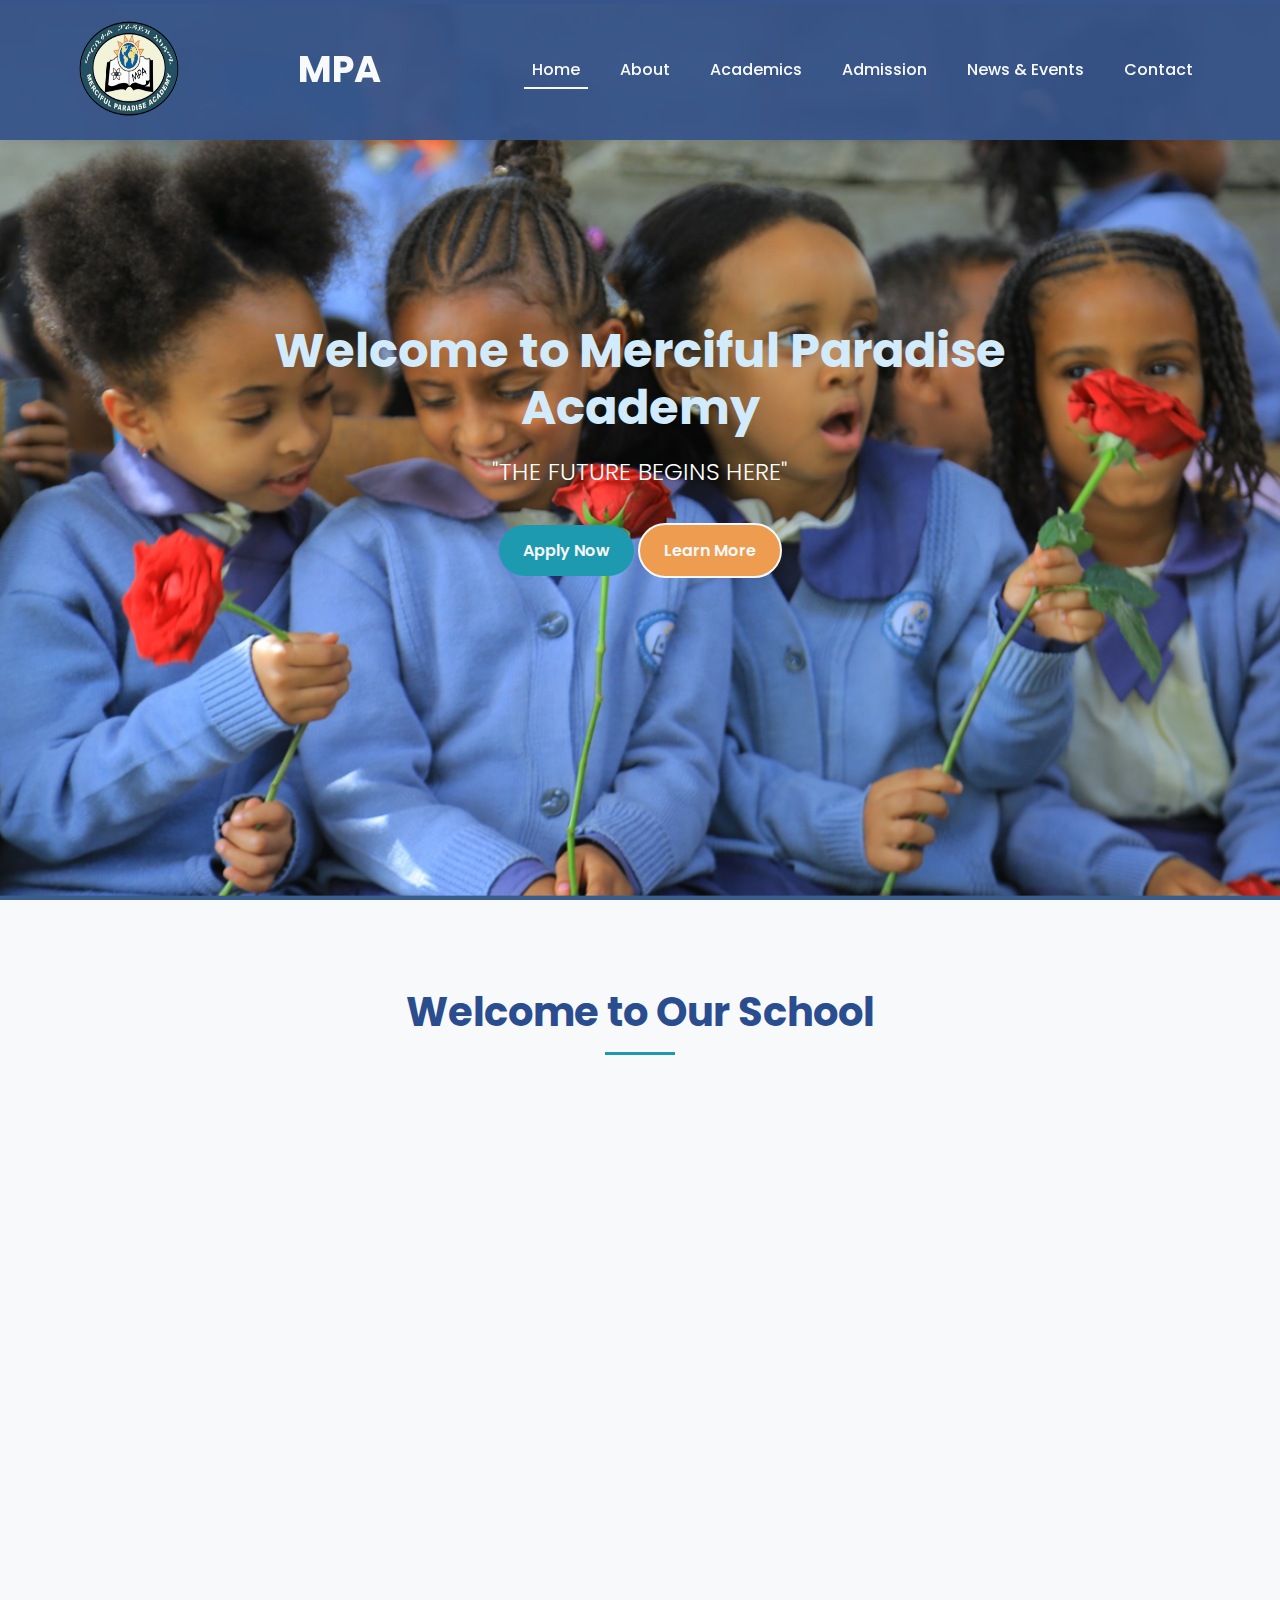
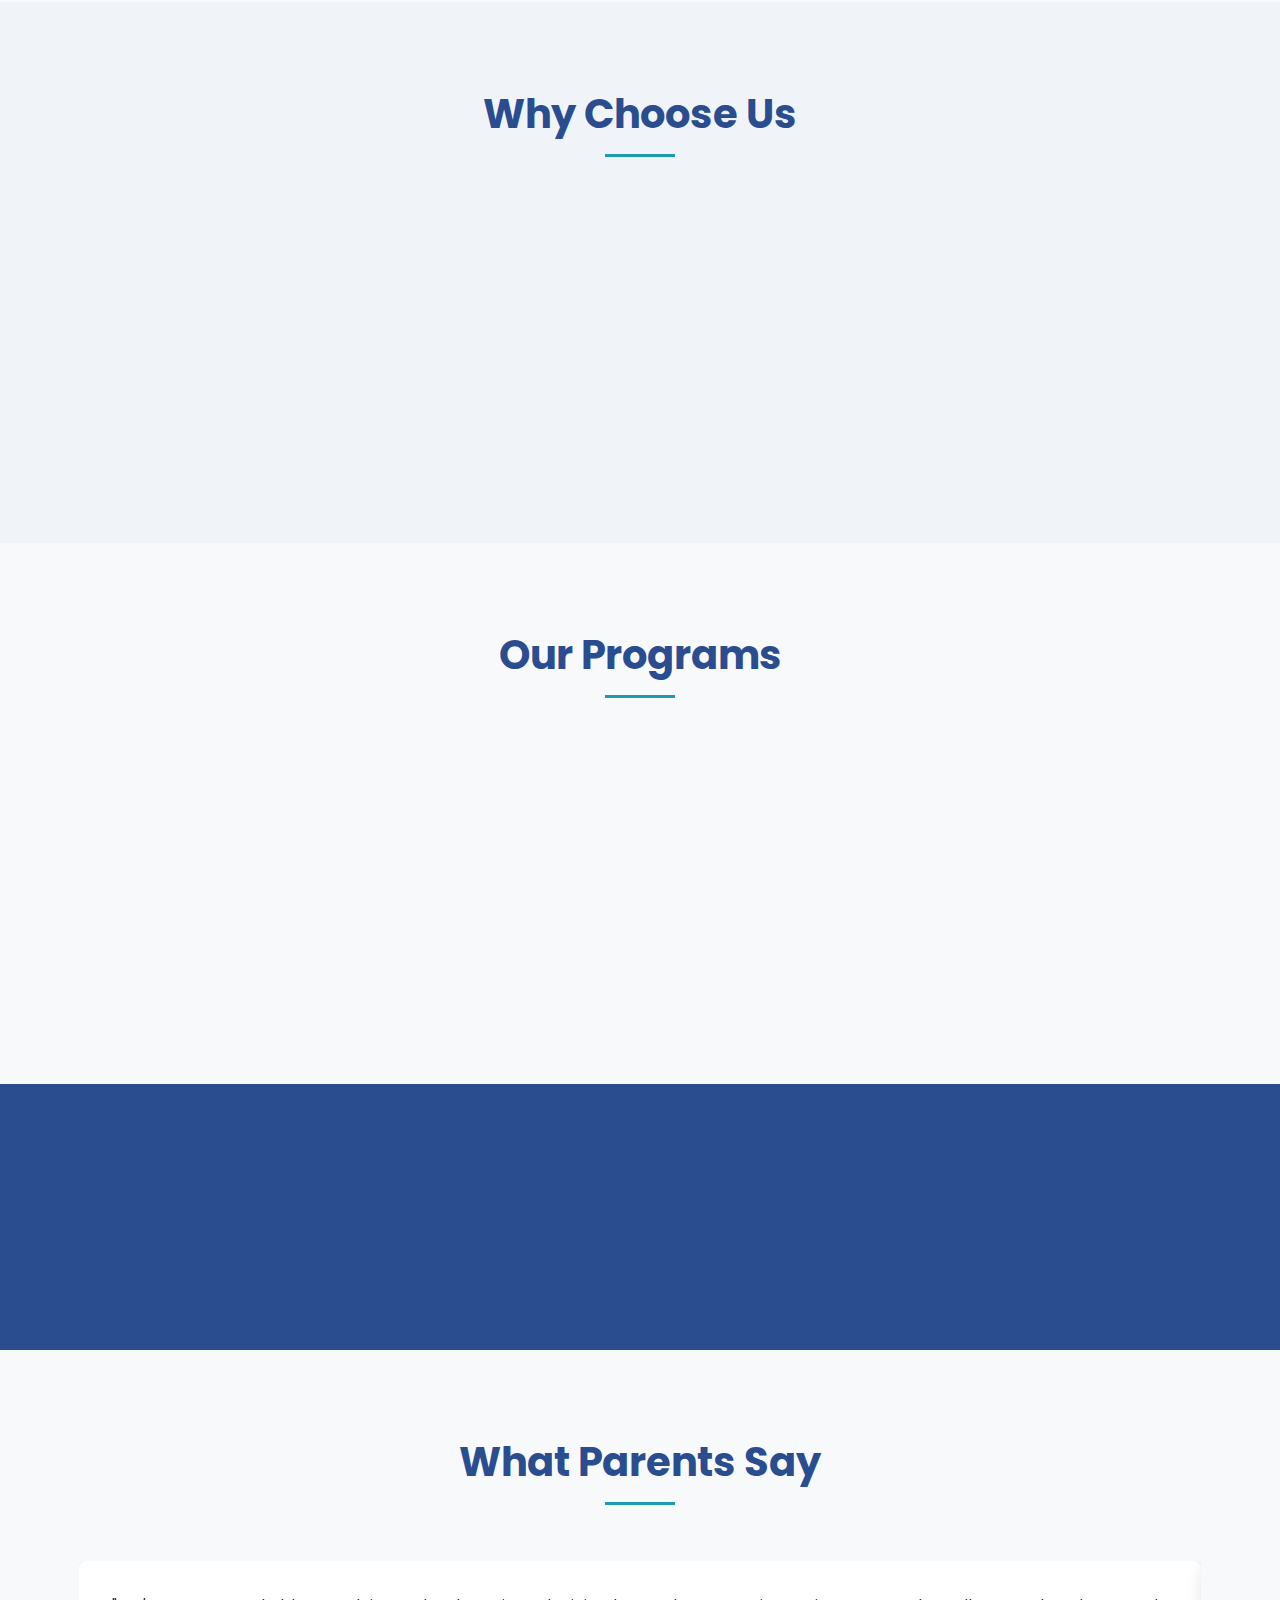
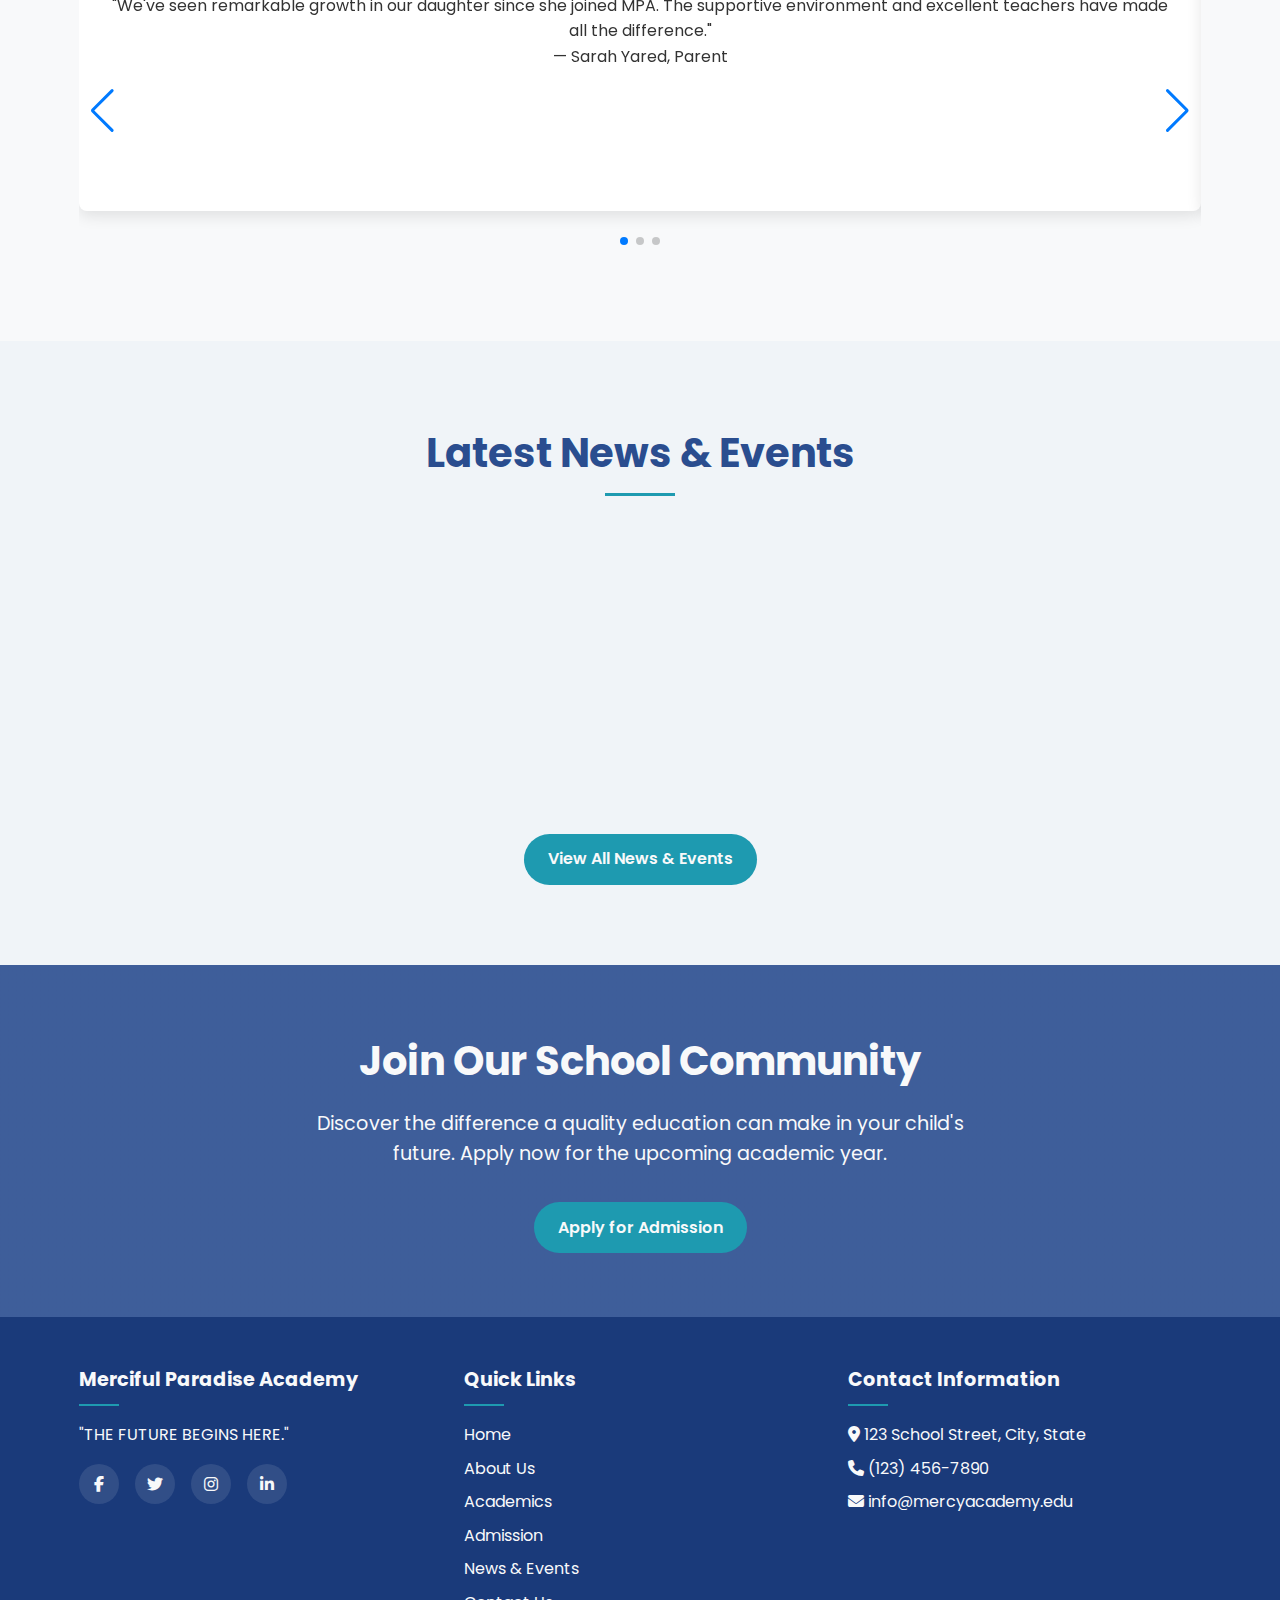
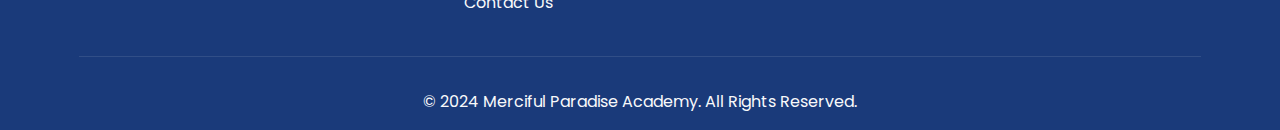
<file: index.html>
<!DOCTYPE html>
<html lang="en">
  <head>
    <meta charset="UTF-8" />
    <meta name="viewport" content="width=device-width, initial-scale=1.0" />
    <title>Merciful Paradise Academy - Home</title>
    <meta
      name="description"
      content="Merciful Paradise Academy -THE FUTURE BEGINS HERE."
    />
    <link rel="stylesheet" href="styles/main.css" />
    <link rel="preconnect" href="https://fonts.googleapis.com" />
    <link rel="preconnect" href="https://fonts.gstatic.com" crossorigin />
    <link
      href="https://fonts.googleapis.com/css2?family=Poppins:wght@300;400;500;600;700&display=swap"
      rel="stylesheet"
    />
    <link rel="stylesheet" href="https://cdn.jsdelivr.net/npm/swiper@11/swiper-bundle.min.css" />
<script src="https://cdn.jsdelivr.net/npm/swiper@11/swiper-bundle.min.js"></script>
    <link rel="stylesheet" href="https://cdnjs.cloudflare.com/ajax/libs/font-awesome/6.4.0/css/all.min.css">
  </head>
  <body>
    <!-- Header -->
    <header>
      <div class="container">
        <nav>
          <a href=""
            ><img
              src="images/lojo.png"
              width="100px"
              height="100px"
              alt="" /></a
          ><a href="index.html" class="logo">MPA</a>
          <div class="hamburger">
            <i class="fas fa-bars"></i>
          </div>
          <ul class="nav-links">
            <li><a href="index.html" class="active">Home</a></li>
            <li><a href="about.html">About</a></li>
            <li><a href="academics.html">Academics</a></li>
            <li><a href="admission.html">Admission</a></li>
            <li><a href="news.html">News & Events</a></li>
            <li><a href="contact.html">Contact</a></li>
          </ul>
        </nav>
      </div>
    </header>

    <!-- Hero Section -->
    <section class="hero">
      <div class="container">
        <div class="hero-content">
          <h1 class="hero-title fade-in">
            Welcome to Merciful Paradise Academy
          </h1>
          <p class="hero-subtitle fade-in delay-1">"THE FUTURE BEGINS HERE"</p>
          <div class="fade-in delay-2">
            <a href="admission.html" class="btn btn-primary">Apply Now</a>
            <a href="about.html" class="btn btn-outline">Learn More</a>
          </div>
        </div>
      </div>
    </section>

    <!-- Welcome Section -->
    <section>
      <div class="container">
        <div class="section-title">
          <h2>Welcome to Our School</h2>
        </div>
        <div class="grid">
          <div class="animate-on-scroll">
            <img
              src="images/lojo.png"
              alt="Students in classroom"
              class="about-image"
            />
          </div>
          <div class="animate-on-scroll">
            <h3 class="card-title">Excellence in Education</h3>
            <p>
              Merciful Paradise Academy is a leading institution established in
              1996, dedicated to nurturing young minds with excellence and
              discipline. Founded with a vision to provide world-class
              education, we strive to create a learning environment where
              students excel academically, socially, and personally.
            </p>
            <p>We strive to be the premier choice for education nationwide!</p>
            <a
              href="about.html"
              class="btn btn-primary"
              style="margin-top: 20px"
              >Discover More</a
            >
          </div>
        </div>
      </div>
    </section>

    <!-- Features Section -->
    <section style="background-color: #f0f4f8">
      <div class="container">
        <div class="section-title">
          <h2>Why Choose Us</h2>
        </div>
        <div class="grid">
          <div class="card animate-on-scroll">
            <div class="card-content">
              <i
                class="fas fa-graduation-cap"
                style="font-size: 3rem; color: var(--primary)"
              ></i>
              <h3 class="card-title">Academic Excellence</h3>
              <p>
                Our rigorous curriculum is designed to challenge students and
                prepare them for future success in higher education and beyond.
              </p>
            </div>
          </div>
          <div class="card animate-on-scroll delay-1">
            <div class="card-content">
              <i
                class="fas fa-users"
                style="font-size: 3rem; color: var(--primary)"
              ></i>
              <h3 class="card-title">Dedicated Faculty</h3>
              <p>
                Our experienced teachers are committed to providing personalized
                attention and guidance to each student.
              </p>
            </div>
          </div>
          <div class="card animate-on-scroll delay-2">
            <div class="card-content">
              <i
                class="fas fa-flask"
                style="font-size: 3rem; color: var(--primary)"
              ></i>
              <h3 class="card-title">Modern Facilities</h3>
              <p>
                State-of-the-art laboratories, libraries, and sports facilities
                enhance the learning experience for our students.
              </p>
            </div>
          </div>
        </div>
      </div>
    </section>

    <!-- Programs Section -->
    <section>
      <div class="container">
        <div class="section-title">
          <h2>Our Programs</h2>
        </div>
        <div class="grid">
          <div class="card animate-on-scroll">
            <img
              src="images/iStock-1168223108.jpg"
              alt="Elementary Program"
              class="card-img"
            />
            <div class="card-content">
              <h3 class="card-title">Elementary Education</h3>
              <p>
                Building a strong foundation for lifelong learning through
                engaging and interactive lessons.
              </p>
              <a
                href="academics.html#elementary"
                class="btn btn-primary"
                style="margin-top: 15px"
                >Learn More</a
              >
            </div>
          </div>
          <div class="card animate-on-scroll delay-1">
            <img
              src="images/middleschoolers.jpeg"
              alt="Middle School Program"
              class="card-img"
            />
            <div class="card-content">
              <h3 class="card-title">Middle School</h3>
              <p>
                Developing critical thinking skills and fostering independence
                in our middle school students.
              </p>
              <a
                href="academics.html#middle"
                class="btn btn-primary"
                style="margin-top: 15px"
                >Learn More</a
              >
            </div>
          </div>
          <div class="card animate-on-scroll delay-2">
            <img
              src="images/group-of-diverse-high-school-students-posing-in-front-of-school.jpg"
              alt="High School Program"
              class="card-img"
            />
            <div class="card-content">
              <h3 class="card-title">High School</h3>
              <p>
                Preparing students for college and career success through
                comprehensive academic programs.
              </p>
              <a
                href="academics.html#high"
                class="btn btn-primary"
                style="margin-top: 15px"
                >Learn More</a
              >
            </div>
          </div>
        </div>
      </div>
    </section>

    <!-- Stats Section -->
    <section style="background-color: var(--primary); color: var(--text-light)">
      <div class="container">
        <div class="grid" style="text-align: center">
          <div class="animate-on-scroll">
            <i class="fas fa-user-graduate" style="font-size: 3rem"></i>
            <h3 class="counter" data-target="1500">0</h3>
            <p>Students Enrolled</p>
          </div>
          <div class="animate-on-scroll delay-1">
            <i class="fas fa-chalkboard-teacher" style="font-size: 3rem"></i>
            <h3 class="counter" data-target="100">0</h3>
            <p>Expert Teachers</p>
          </div>
          <div class="animate-on-scroll delay-2">
            <i class="fas fa-trophy" style="font-size: 3rem"></i>
            <h3 class="counter" data-target="25">0</h3>
            <p>Years of Excellence</p>
          </div>
        </div>
      </div>
    </section>

    <section>
      <div class="container">
        <div class="section-title">
          <h2>What Parents Say</h2>
        </div>
        <div class="swiper testimonial-slider">
          <div class="swiper-wrapper">
            <div class="swiper-slide testimonial">
              <div class="card">
                "We've seen remarkable growth in our daughter since she joined
                MPA. The supportive environment and excellent teachers have made
                all the difference."
                <br>— Sarah Yared, Parent
              </div>
            </div>
            <div class="swiper-slide testimonial">
              <div class="card">
                "The holistic approach to education at MPA is impressive. They
                focus not just on academics but also on character development
                and extracurricular activities."<br>
                Abrham Hagos, Parent
              </div>
            </div>
            <div class="swiper-slide testimonial">
              <div class="card">"Enrolling our son at Mercyful Paradise Academy has been one of the best decisions we've made as parents. The school provides not just academic excellence but also a nurturing environment where our child feels valued, inspired, and supported. We've watched him grow in confidence, curiosity, and character — and we couldn't be more grateful."
                <br>— Daniela Reyes, Parent</div>
            </div>
            <!-- Other slides -->
        </div>
          <div class="swiper-button-prev"></div>
          <div class="swiper-button-next"></div>
          <div class="swiper-pagination"></div>
        </div>
      </div>
    </section>    <!-- News & Events Preview -->
    <section style="background-color: #f0f4f8">
      <div class="container">
        <div class="section-title">
          <h2>Latest News & Events</h2>
        </div>
        <div class="grid">
          <div class="card animate-on-scroll">
            <img
              src="images/download (2).jpg"
              alt="School Event"
              class="card-img"
            />
            <div class="card-content">
              <h3 class="card-title">Annual Science Fair</h3>
              <p>
                Our students showcased their innovative projects at the Annual
                Science Fair, impressing judges and visitors alike.
              </p>
              <a
                href="news.html#science-fair"
                class="btn btn-primary"
                style="margin-top: 15px"
                >Read More</a
              >
            </div>
          </div>
          <div class="card animate-on-scroll delay-1">
            <img
              src="images/private-school-oxfordshire-sports-day.jpg"
              alt="Sports Event"
              class="card-img"
            />
            <div class="card-content">
              <h3 class="card-title">Sports Day Celebration</h3>
              <p>
                Students participated in various sports activities during our
                annual Sports Day, promoting physical fitness and teamwork.
              </p>
              <a
                href="news.html#sports-day"
                class="btn btn-primary"
                style="margin-top: 15px"
                >Read More</a
              >
            </div>
          </div>
          <div class="card animate-on-scroll delay-2">
            <img
              src="images/award.jpg"
              alt="Academic Achievement"
              class="card-img"
            />
            <div class="card-content">
              <h3 class="card-title">Academic Excellence Awards</h3>
              <p>
                Congratulations to our students who received recognition for
                their outstanding academic achievements this semester.
              </p>
              <a
                href="news.html#academic-awards"
                class="btn btn-primary"
                style="margin-top: 15px"
                >Read More</a
              >
            </div>
          </div>
        </div>
        <div style="text-align: center; margin-top: 2rem">
          <a href="news.html" class="btn btn-primary">View All News & Events</a>
        </div>
      </div>
    </section>

    <!-- Call to Action -->
    <section
      style="
        background: linear-gradient(
          rgba(42, 77, 143, 0.9),
          rgba(42, 77, 143, 0.9)
        );
        background-size: cover;
        background-position: center;
        color: var(--text-light);
        text-align: center;
        padding: 4rem 0;
      "
    >
      <div class="container">
        <h2 style="font-size: 2.5rem; margin-bottom: 1rem">
          Join Our School Community
        </h2>
        <p
          style="
            font-size: 1.2rem;
            margin-bottom: 2rem;
            max-width: 700px;
            margin-left: auto;
            margin-right: auto;
          "
        >
          Discover the difference a quality education can make in your child's
          future. Apply now for the upcoming academic year.
        </p>
        <a href="admission.html" class="btn btn-primary">Apply for Admission</a>
      </div>
    </section>

    <!-- Footer -->
    <footer>
      <div class="container">
        <div class="footer-content">
          <div class="footer-column">
            <h3>Merciful Paradise Academy</h3>
            <p>"THE FUTURE BEGINS HERE."</p>
            <div class="social-icons">
              <a href="#"><i class="fab fa-facebook-f"></i></a>
              <a href="#"><i class="fab fa-twitter"></i></a>
              <a href="#"><i class="fab fa-instagram"></i></a>
              <a href="#"><i class="fab fa-linkedin-in"></i></a>
            </div>
          </div>
          <div class="footer-column">
            <h3>Quick Links</h3>
            <ul>
              <li><a href="index.html">Home</a></li>
              <li><a href="about.html">About Us</a></li>
              <li><a href="academics.html">Academics</a></li>
              <li><a href="admission.html">Admission</a></li>
              <li><a href="news.html">News & Events</a></li>
              <li><a href="contact.html">Contact Us</a></li>
            </ul>
          </div>
          <div class="footer-column">
            <h3>Contact Information</h3>
            <ul>
              <li>
                <i class="fas fa-map-marker-alt"></i> 123 School Street, City,
                State
              </li>
              <li><i class="fas fa-phone"></i> (123) 456-7890</li>
              <li><i class="fas fa-envelope"></i> info@mercyacademy.edu</li>
            </ul>
          </div>
        </div>
        <div class="copyright">
          <p>&copy; 2024 Merciful Paradise Academy. All Rights Reserved.</p>
        </div>
      </div>
    </footer>

    <script src="scripts/main.js"></script>
  </body>
</html>
</file>
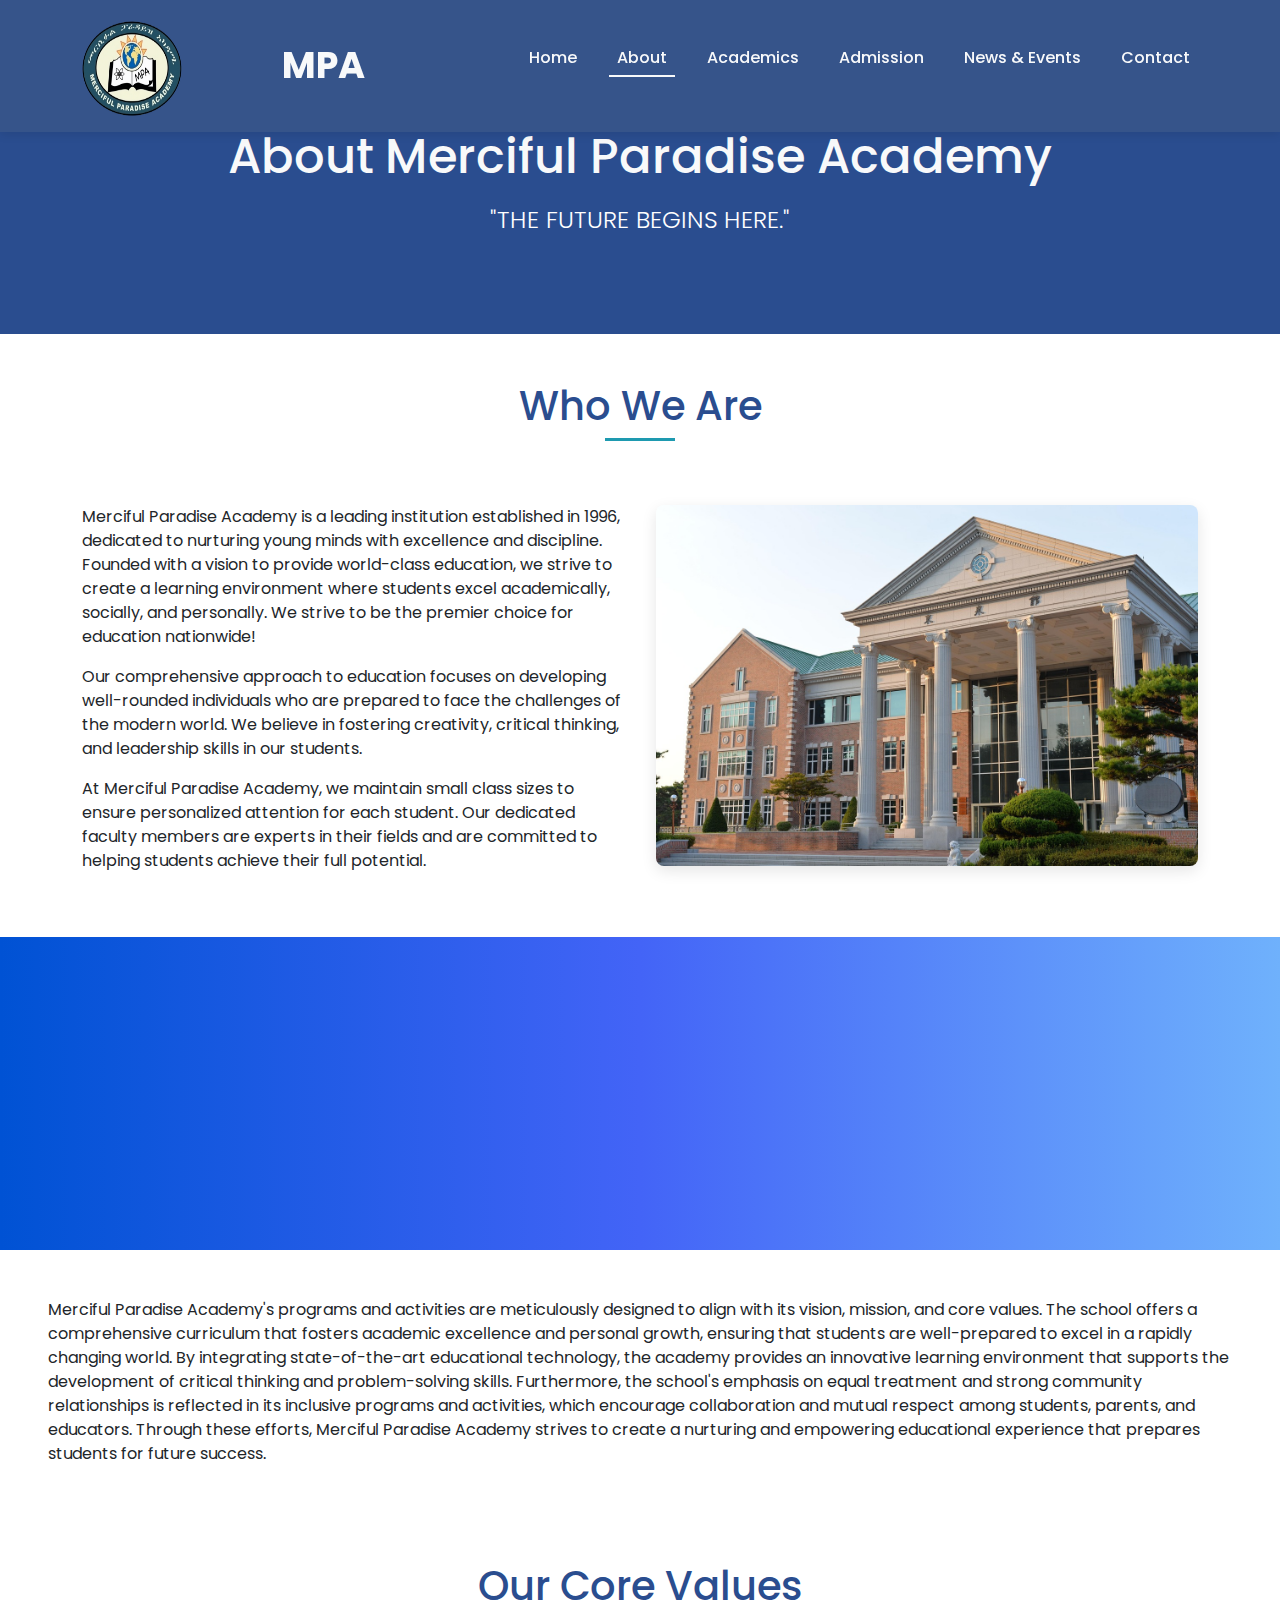
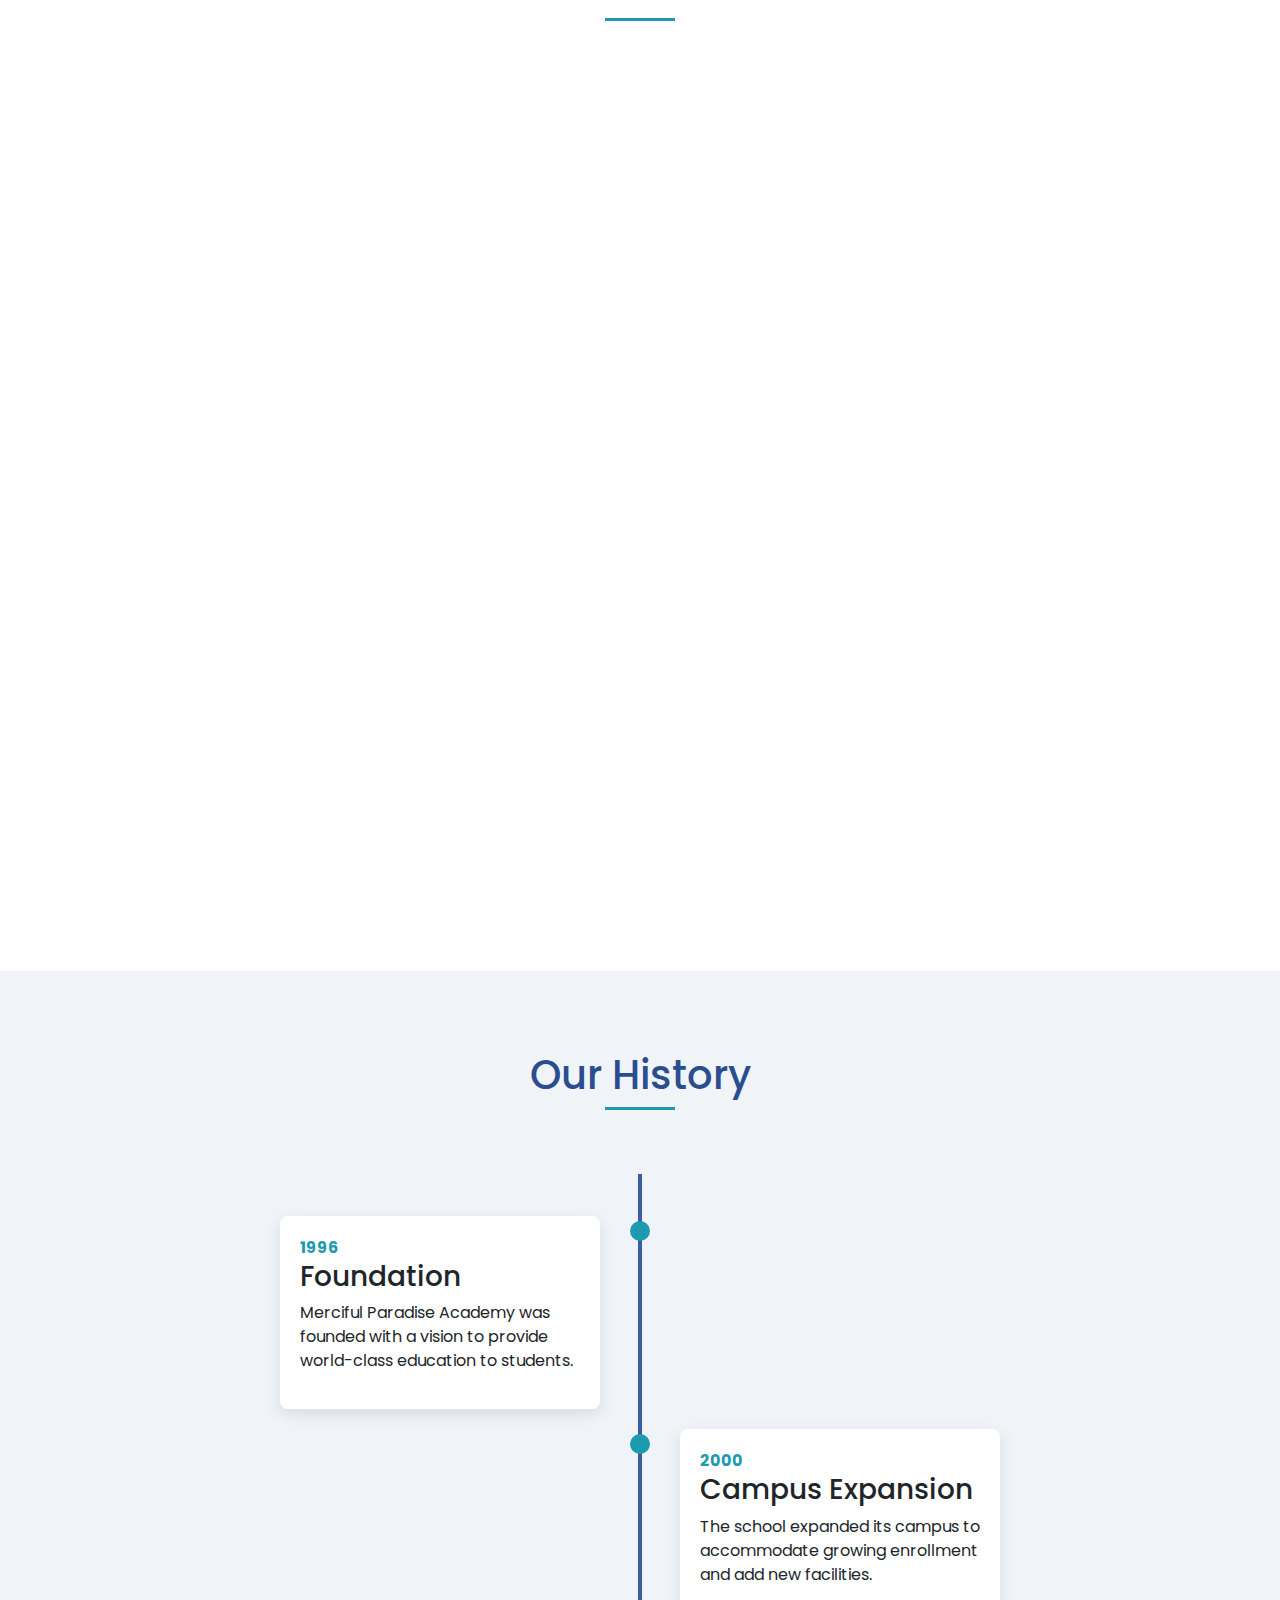
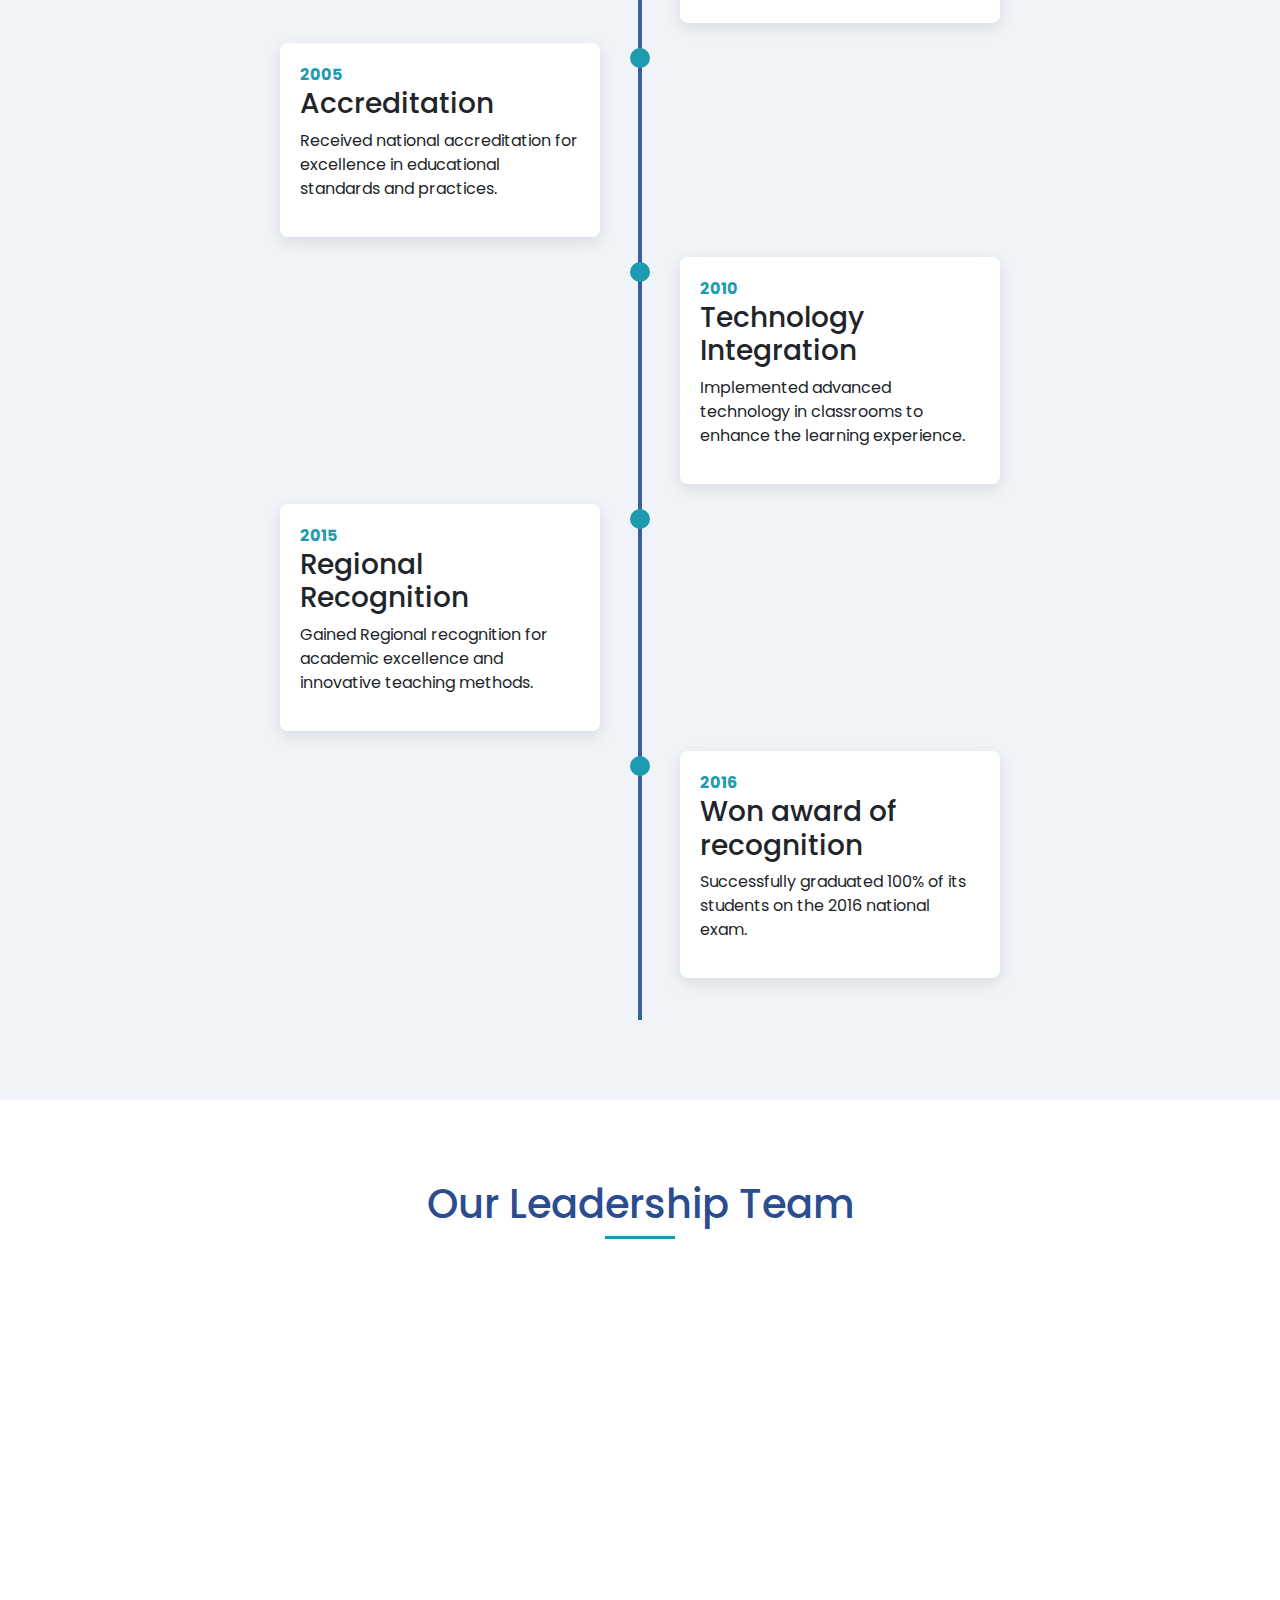
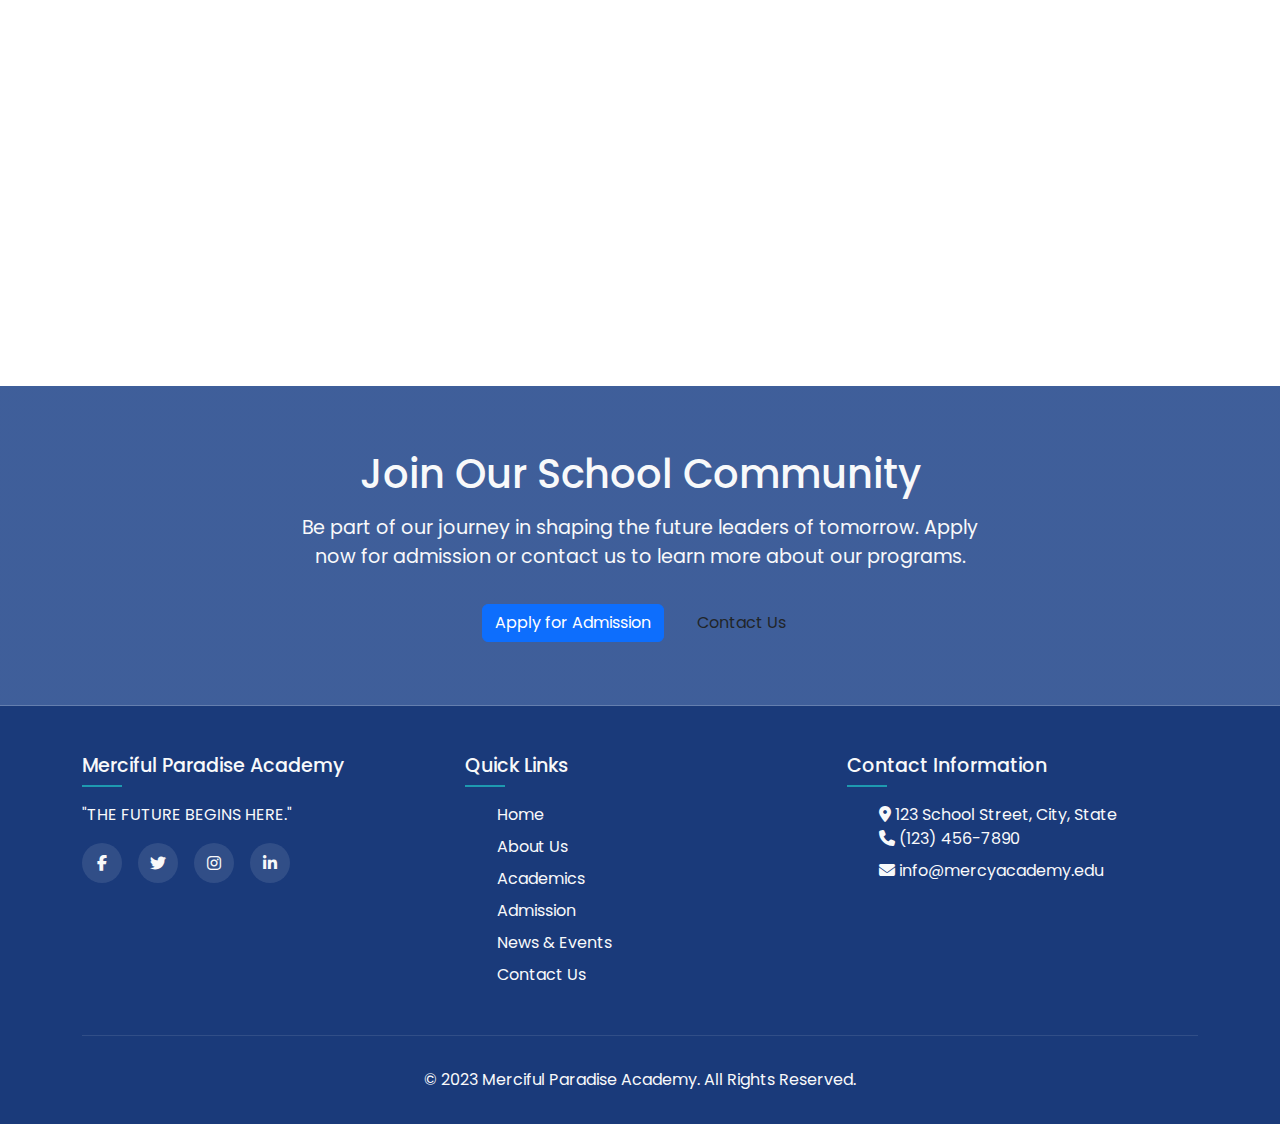
<file: about.html>
<!DOCTYPE html>
<html lang="en">
  <head>
    <meta charset="UTF-8" />
    <meta name="viewport" content="width=device-width, initial-scale=1.0" />
    <title>About - Merciful Paradise Academy</title>
    <meta
      name="description"
      content="Learn about Merciful Paradise Academy's history, mission, vision, and values."
    />
    <link rel="stylesheet" href="styles/main.css" />
    <link rel="preconnect" href="https://fonts.googleapis.com" />
    <link rel="preconnect" href="https://fonts.gstatic.com" crossorigin />
    <link
      href="https://fonts.googleapis.com/css2?family=Poppins:wght@300;400;500;600;700&display=swap"
      rel="stylesheet"
    />
    <link
      rel="stylesheet"
      href="https://cdnjs.cloudflare.com/ajax/libs/font-awesome/6.4.0/css/all.min.css"
    />
   <link rel="stylesheet" href="bootstarp/bootstrap.min.css">
  </head>
  <body>
    <!-- Header -->
    <header>
      <div class="container">
        <nav>
          <a href="index.html"><img src="images/lojo.png" width="100px" height="100px" alt="" /></a> <a href="index.html" class="logo">MPA</a>
          <div class="hamburger">
            <i class="fas fa-bars"></i>
          </div>
          <ul class="nav-links">
            <li><a href="index.html">Home</a></li>
            <li><a href="about.html" class="active">About</a></li>
            <li><a href="academics.html">Academics</a></li>
            <li><a href="admission.html">Admission</a></li>
            <li><a href="news.html">News & Events</a></li>
            <li><a href="contact.html">Contact</a></li>
          </ul>
        </nav>
      </div>
    </header>

    <!-- About Header -->
    <div class="about-header" style="background-image: url()">
      <div class="container">
        <h1 class="hero-title fade-in">About Merciful Paradise Academy</h1>
        <p class="hero-subtitle fade-in delay-1">
          "THE FUTURE BEGINS HERE."
        </p>
      </div>
    </div>

    <!-- Who We Are Section -->
    <section class="about-content">
      <div class="container">
        <div class="section-title">
          <h2>Who We Are</h2>
        </div>
        <div class="grid">
          <div class="animate-on-scroll">
            <p>
              Merciful Paradise Academy is a leading institution established
              in 1996, dedicated to nurturing young minds with excellence and
              discipline. Founded with a vision to provide world-class
              education, we strive to create a learning environment where
              students excel academically, socially, and personally. We strive
              to be the premier choice for education nationwide!
            </p>
            <p style="margin-top: 1rem">
              Our comprehensive approach to education focuses on developing
              well-rounded individuals who are prepared to face the challenges
              of the modern world. We believe in fostering creativity, critical
              thinking, and leadership skills in our students.
            </p>
            <p style="margin-top: 1rem">
              At Merciful Paradise Academy, we maintain small class sizes to
              ensure personalized attention for each student. Our dedicated
              faculty members are experts in their fields and are committed to
              helping students achieve their full potential.
            </p>
          </div>
          <div class="animate-on-scroll delay-1">
            <img
              src="images/building-8991569_1280.jpg"
              alt="School building"
              class="about-image"
            />
          </div>
        </div>
      </div>
    </section>

    <!-- Mission & Vision -->
    <section class="mission-vision">
      <div class="container">
        <div class="row text-center">
          <div class="col-md-6 p-3">
            <div class="p-4 bg-primary text-white rounded box">
              <h3>Our Mission</h3>
              <p>
                To produce competent citizens who are academically and ethically
                built, ready for higher education and vocational training, by
                organizing teachers and leaders with necessary knowledge,
                skills, and attitudes.
              </p>
            </div>
          </div>
          <div class="col-md-6 p-3">
            <div class="p-4 bg-dark text-white rounded box">
              <h3>Our Vision</h3>
              <p>
                Mercyfull Paradise Academy aims to be the premier choice
                nationwide for the academic and behavioral development of
                children and youth that are the hopes for our future.
              </p>
            </div>
          </div>
        </div>
      </div>
    </section>
    <div class="mission-p mt-5 px-5">
      <p class="font-weight-bold">
        Merciful Paradise Academy's programs and activities are meticulously
        designed to align with its vision, mission, and core values. The school
        offers a comprehensive curriculum that fosters academic excellence and
        personal growth, ensuring that students are well-prepared to excel in a
        rapidly changing world. By integrating state-of-the-art educational
        technology, the academy provides an innovative learning environment that
        supports the development of critical thinking and problem-solving
        skills. Furthermore, the school's emphasis on equal treatment and strong
        community relationships is reflected in its inclusive programs and
        activities, which encourage collaboration and mutual respect among
        students, parents, and educators. Through these efforts, Merciful
        Paradise Academy strives to create a nurturing and empowering
        educational experience that prepares students for future success.
      </p>
    </div>
    <!-- Core Values Section -->
    <section>
      <div class="container">
        <div class="section-title">
          <h2>Our Core Values</h2>
        </div>
        <div class="grid">
          <div class="card animate-on-scroll">
            <div class="card-content" style="text-align: center">
              <i
                class="fas fa-brain"
                style="
                  font-size: 3rem;
                  color: var(--primary);
                  margin-bottom: 1rem;
                "
              ></i>
              <h3 class="card-title">Excellence</h3>
              <p>
                We strive for excellence in all aspects of education,
                encouraging our students to reach their highest potential in
                academics, sports, and extracurricular activities.
              </p>
            </div>
          </div>
          <div class="card animate-on-scroll delay-1">
            <div class="card-content" style="text-align: center">
              <i
                class="fas fa-heart"
                style="
                  font-size: 3rem;
                  color: var(--primary);
                  margin-bottom: 1rem;
                "
              ></i>
              <h3 class="card-title">Integrity</h3>
              <p>
                We promote honesty, ethics, and moral values, teaching our
                students to act with integrity in all situations and to be
                accountable for their actions.
              </p>
            </div>
          </div>
          <div class="card animate-on-scroll delay-2">
            <div class="card-content" style="text-align: center">
              <i
                class="fas fa-hands-helping"
                style="
                  font-size: 3rem;
                  color: var(--primary);
                  margin-bottom: 1rem;
                "
              ></i>
              <h3 class="card-title">Respect</h3>
              <p>
                We foster a culture of respect for self, others, and the
                environment,We ensure that every student is treated with respect
                and fairness, fostering an inclusive environment
              </p>
            </div>
          </div>
          <div class="card animate-on-scroll delay-3">
            <div class="card-content" style="text-align: center">
              <i
                class="fas fa-lightbulb"
                style="
                  font-size: 3rem;
                  color: var(--primary);
                  margin-bottom: 1rem;
                "
              ></i>
              <h3 class="card-title">Innovation</h3>
              <p>
                We embrace innovation and creativity, preparing our students to
                adapt to changing technologies and to think outside the box to
                solve complex problems.
              </p>
            </div>
          </div>
        
          <div class="card animate-on-scroll delay-1">
            <div class="card-content" style="text-align: center">
              <i
                class="fas fa-heart"
                style="
                  font-size: 3rem;
                  color: var(--primary);
                  margin-bottom: 1rem;
                "
              ></i>
              <h3 class="card-title">Integrity</h3>
              <p>
                We promote honesty, ethics, and moral values, teaching our
                students to act with integrity in all situations and to be
                accountable for their actions.
              </p>
            </div>
          </div>
          <div class="card animate-on-scroll delay-1">
            <div class="card-content" style="text-align: center">
              <i
                class="fas fa-heart"
                style="
                  font-size: 3rem;
                  color: var(--primary);
                  margin-bottom: 1rem;
                "
              ></i>
              <h3 class="card-title">Integrity</h3>
              <p>
                We promote honesty, ethics, and moral values, teaching our
                students to act with integrity in all situations and to be
                accountable for their actions.
              </p>
            </div>
          </div>
        </div>
      </div>
    </section>

    <!-- History Timeline Section -->
    <section style="background-color: #f0f4f8">
      <div class="container">
        <div class="section-title">
          <h2>Our History</h2>
        </div>
        <div class="timeline">
          <div class="timeline-item">
            <div class="timeline-content">
              <span class="timeline-year">1996</span>
              <h3>Foundation</h3>
              <p>
                Merciful Paradise Academy was founded with a vision to provide
                world-class education to students.
              </p>
            </div>
          </div>
          <div class="timeline-item">
            <div class="timeline-content">
              <span class="timeline-year">2000</span>
              <h3>Campus Expansion</h3>
              <p>
                The school expanded its campus to accommodate growing enrollment
                and add new facilities.
              </p>
            </div>
          </div>
          <div class="timeline-item">
            <div class="timeline-content">
              <span class="timeline-year">2005</span>
              <h3>Accreditation</h3>
              <p>
                Received national accreditation for excellence in educational
                standards and practices.
              </p>
            </div>
          </div>
          <div class="timeline-item">
            <div class="timeline-content">
              <span class="timeline-year">2010</span>
              <h3>Technology Integration</h3>
              <p>
                Implemented advanced technology in classrooms to enhance the
                learning experience.
              </p>
            </div>
          </div>
          <div class="timeline-item">
            <div class="timeline-content">
              <span class="timeline-year">2015</span>
              <h3>Regional Recognition</h3>
              <p>
                Gained Regional recognition for academic excellence and
                innovative teaching methods.
              </p>
            </div>
          </div>
          <div class="timeline-item">
            <div class="timeline-content">
              <span class="timeline-year">2016</span>
              <h3>Won award of recognition</h3>
              <p>
                Successfully graduated 100% of its students on the 2016 national exam.
              </p>
            </div>
          </div>
        </div>
      </div>
    </section>

    <!-- Leadership Team Section -->
    <section>
      <div class="container">
        <div class="section-title">
          <h2>Our Leadership Team</h2>
        </div>
        <div class="grid">
          <div class="card animate-on-scroll">
            <img
              src="images/27.jpg"
              alt="Principal"
              class="card-img"
                style="height: 300px; object-fit: cover; object-position: top;"
              />
            <div class="card-content" style="text-align: center">
              <h3 class="card-title">............</h3>
              <p style="color: var(--secondary); font-weight: 500">Principal</p>
              <p style="margin-top: 1rem">
                With over 25 years of experience in education, Mr. x leads
                our institution with vision and dedication.
              </p>
            </div>
          </div>
          <div class="card animate-on-scroll delay-1">
            <img
              src="images/african-american-3279360_1280.jpg"
              alt="Vice Principal"
              class="card-img"
              style="height: 300px; object-fit: cover"
            />
            <div class="card-content" style="text-align: center">
              <h3 class="card-title">.............</h3>
              <p style="color: var(--secondary); font-weight: 500">
                Vice Principal
              </p>
              <p style="margin-top: 1rem">
                Mrs. x oversees academic programs and ensures the highest
                standards of teaching and learning.
              </p>
            </div>
          </div>
          <div class="card animate-on-scroll delay-2">
            <img
              src="images/businessman-1247947_1280.jpg"
              alt="Academic Director"
              class="card-img"
              style="height: 300px; object-fit: cover"
            />
            <div class="card-content" style="text-align: center">
              <h3 class="card-title">.............</h3>
              <p style="color: var(--secondary); font-weight: 500">
                Academic Director
              </p>
              <p style="margin-top: 1rem">
                Mr. x develops and implements innovative curriculum
                strategies to enhance student learning.
              </p>
            </div>
          </div>
        </div>
      </div>
    </section>

    <!-- Join Us Section -->
    <section
      style="
        background: linear-gradient(
            rgba(42, 77, 143, 0.9),
            rgba(42, 77, 143, 0.9)
          );
        background-size: cover;
        background-position: center;
        color: var(--text-light);
        text-align: center;
        padding: 4rem 0;
      "
    >
      <div class="container">
        <h2 style="font-size: 2.5rem; margin-bottom: 1rem">
          Join Our School Community
        </h2>
        <p
          style="
            font-size: 1.2rem;
            margin-bottom: 2rem;
            max-width: 700px;
            margin-left: auto;
            margin-right: auto;
          "
        >
          Be part of our journey in shaping the future leaders of tomorrow.
          Apply now for admission or contact us to learn more about our
          programs.
        </p>
        <a href="admission.html" class="btn btn-primary">Apply for Admission</a>
        <a href="contact.html" class="btn btn-outline" style="margin-left: 1rem"
          >Contact Us</a
        >
      </div>
    </section>

    <!-- Footer -->
    <footer>
      <div class="container">
        <div class="footer-content">
          <div class="footer-column">
            <h3>Merciful Paradise Academy</h3>
            <p>
              "THE FUTURE BEGINS HERE."
            </p>
            <div class="social-icons">
              <a href="#"><i class="fab fa-facebook-f"></i></a>
              <a href="#"><i class="fab fa-twitter"></i></a>
              <a href="#"><i class="fab fa-instagram"></i></a>
              <a href="#"><i class="fab fa-linkedin-in"></i></a>
            </div>
          </div>
          <div class="footer-column">
            <h3>Quick Links</h3>
            <ul>
              <li><a href="index.html">Home</a></li>
              <li><a href="about.html">About Us</a></li>
              <li><a href="academics.html">Academics</a></li>
              <li><a href="admission.html">Admission</a></li>
              <li><a href="news.html">News & Events</a></li>
              <li><a href="contact.html">Contact Us</a></li>
            </ul>
          </div>
          <div class="footer-column">
            <h3>Contact Information</h3>
            <ul>
                <i class="fas fa-map-marker-alt"></i> 123 School Street, City,
                State
              </li>
              <li><i class="fas fa-phone"></i> (123) 456-7890</li>
              <li><i class="fas fa-envelope"></i> info@mercyacademy.edu</li>
            </ul>
          </div>
        </div>
        <div class="copyright">
          <p>&copy; 2023 Merciful Paradise Academy. All Rights Reserved.</p>
        </div>
      </div>
    </footer>
<script src="scripts/about.js"></script>
    <script src="scripts/main.js"></script>
  </body>
</html>
</file>
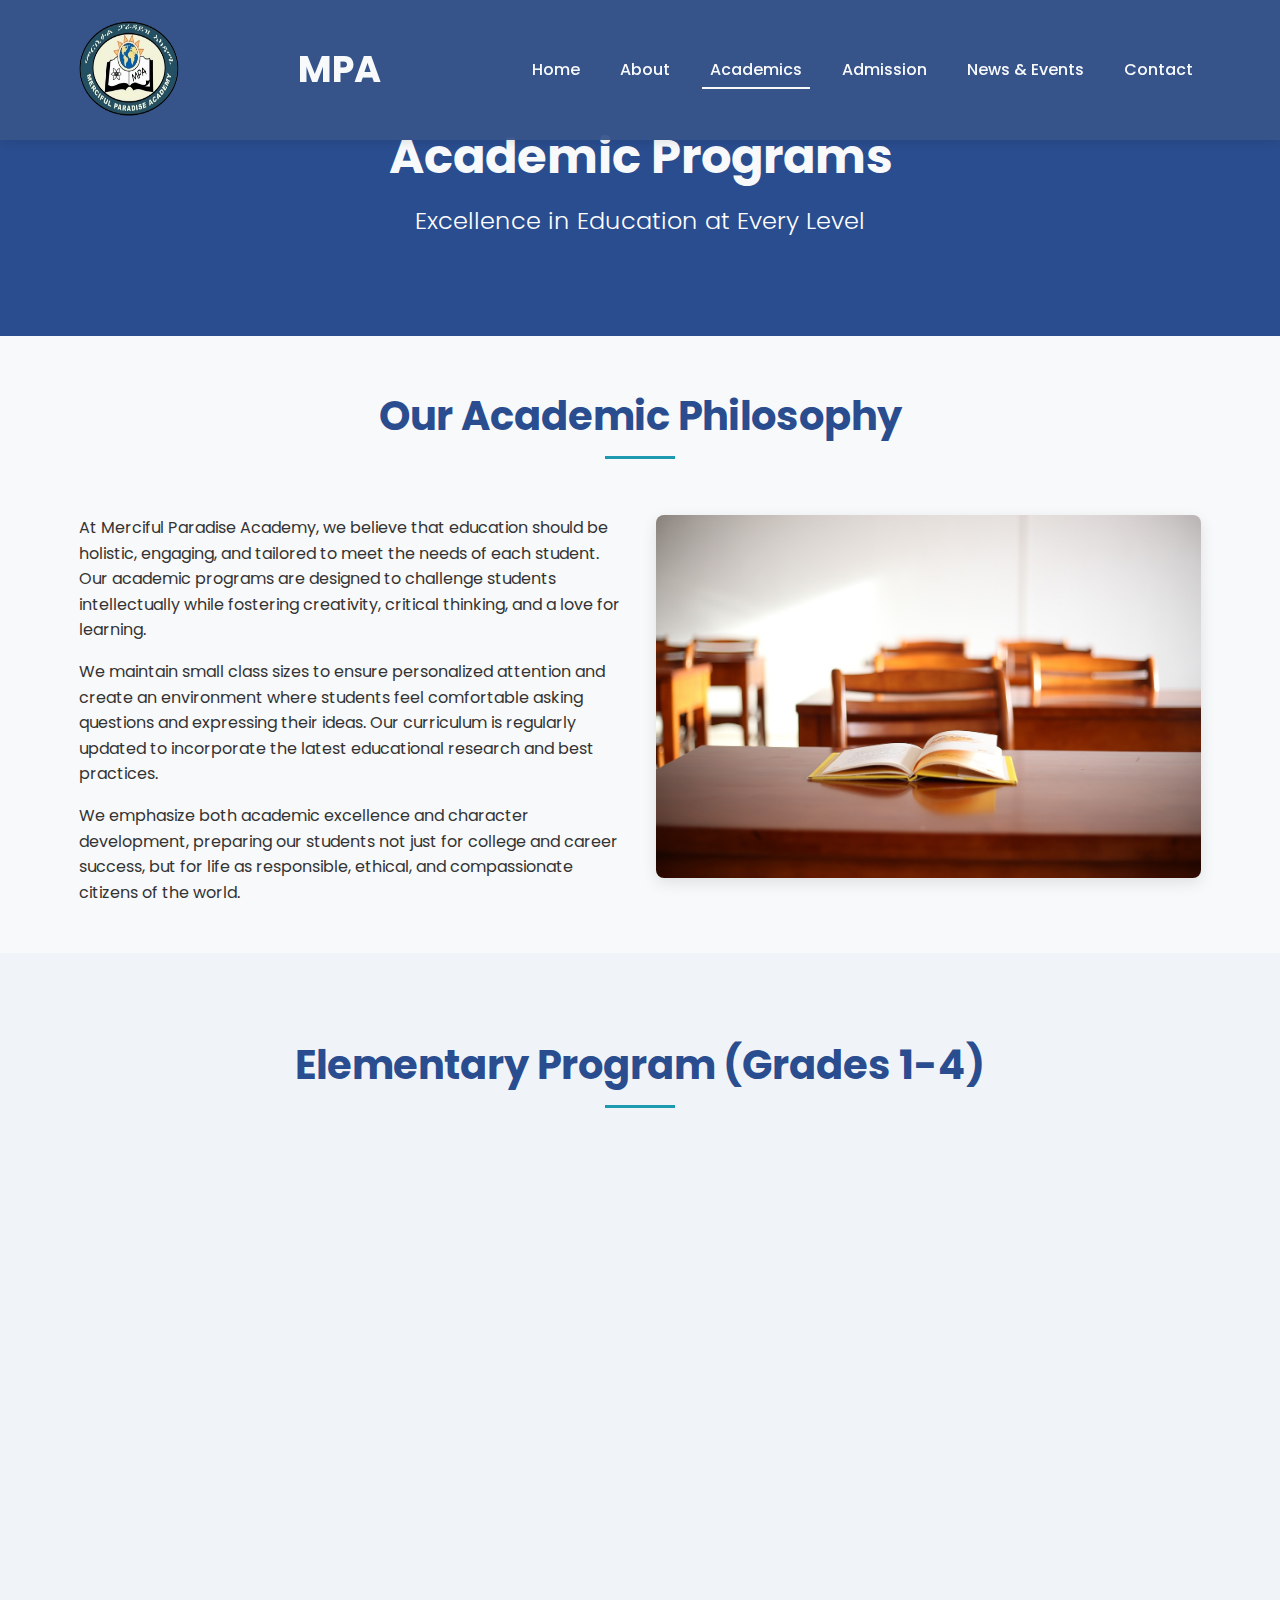
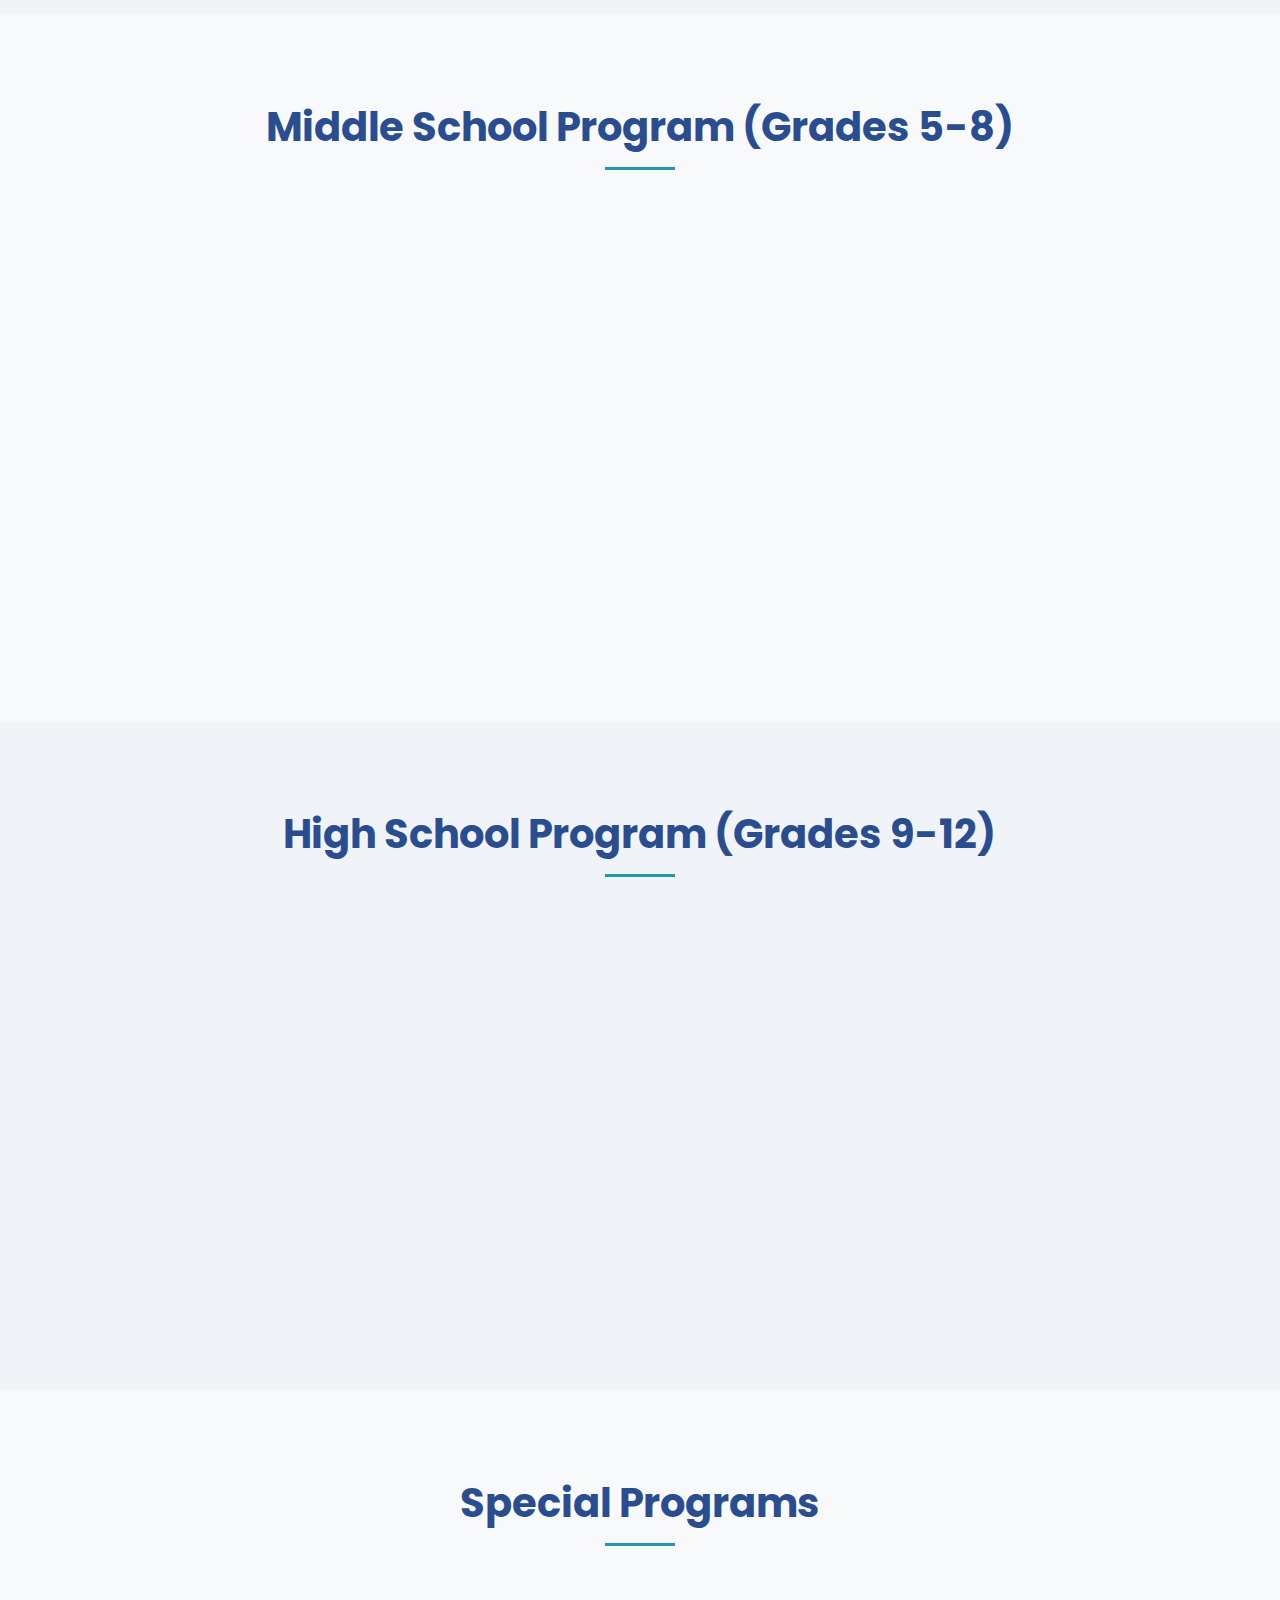
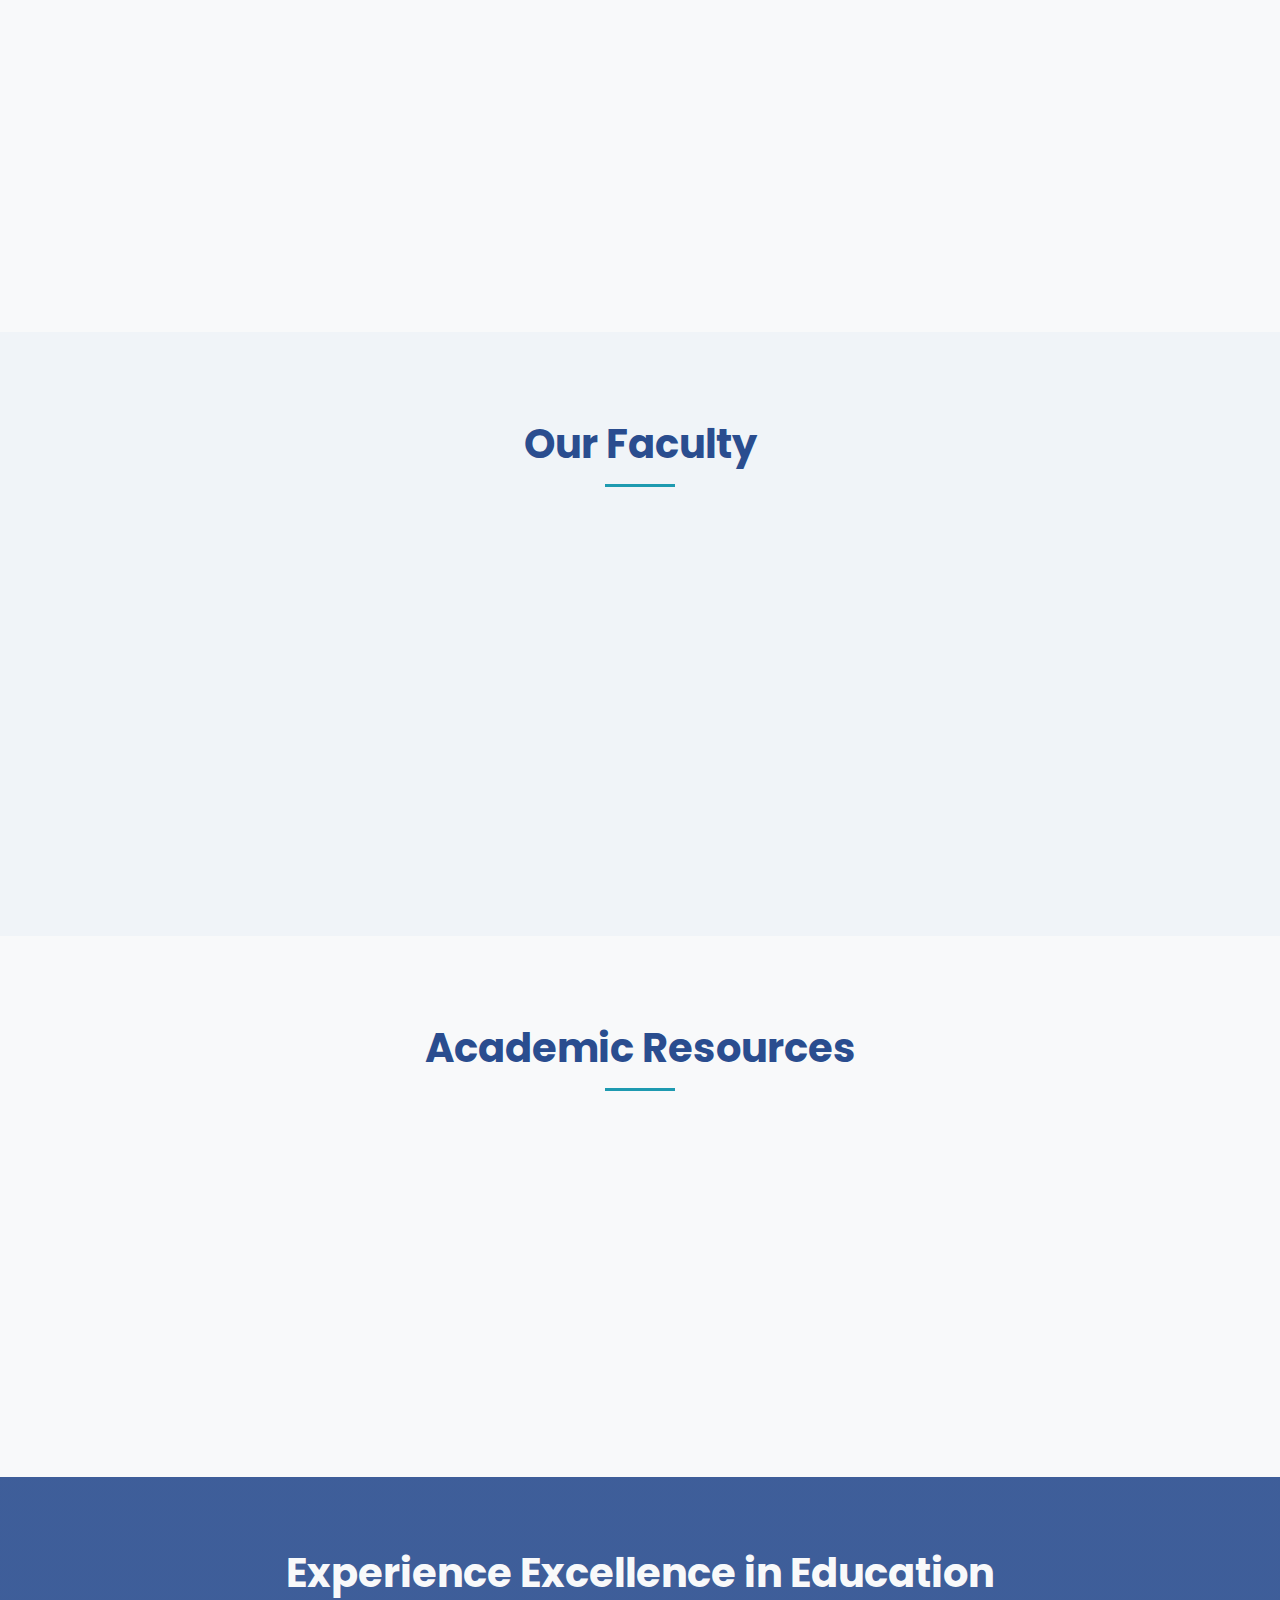
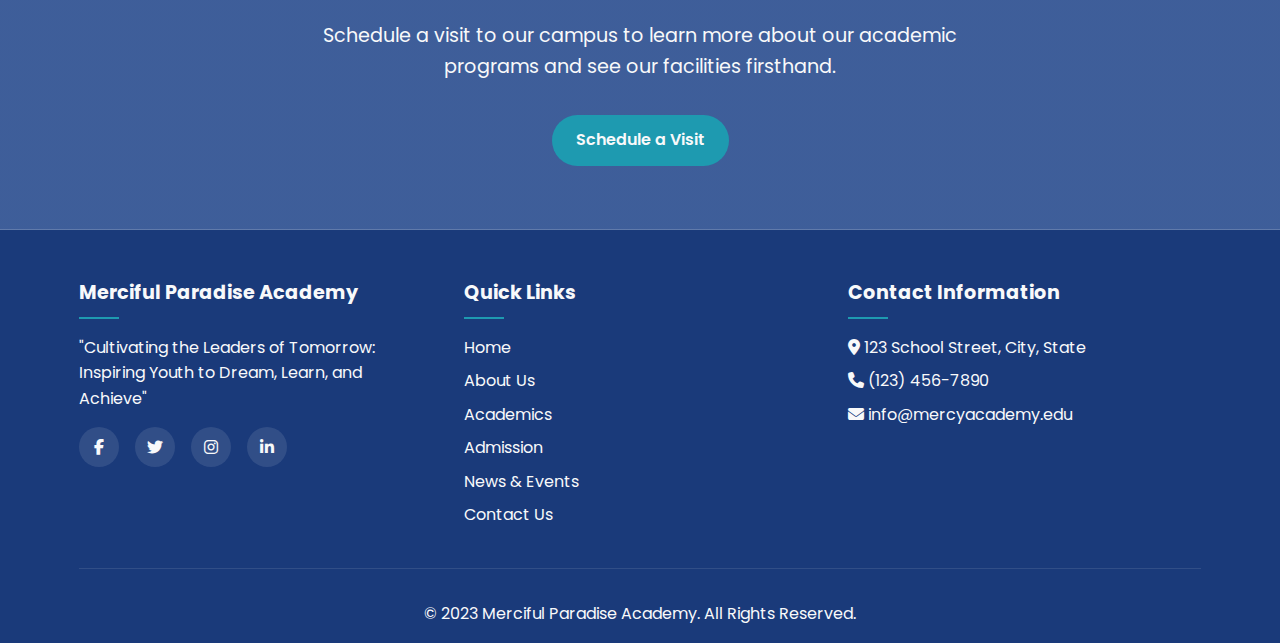
<file: academics.html>
<!DOCTYPE html>
<html lang="en">
<head>
  <meta charset="UTF-8">
  <meta name="viewport" content="width=device-width, initial-scale=1.0">
  <title>Academics - Merciful Paradise Academy</title>
  <meta name="description" content="Explore the academic programs and curriculum at Merciful Paradise Academy.">
  <link rel="stylesheet" href="styles/main.css">
  <link rel="preconnect" href="https://fonts.googleapis.com">
  <link rel="preconnect" href="https://fonts.gstatic.com" crossorigin>
  <link href="https://fonts.googleapis.com/css2?family=Poppins:wght@300;400;500;600;700&display=swap" rel="stylesheet">
  <link rel="stylesheet" href="https://cdnjs.cloudflare.com/ajax/libs/font-awesome/6.4.0/css/all.min.css">
</head>
<body>
  <!-- Header -->
  <header>
    <div class="container">
      <nav>
        <a href="index.html"><img src="images/lojo.png" width="100px" height="100px" alt="" /></a>  <a href="index.html" class="logo">MPA</a>
        <div class="hamburger">
          <i class="fas fa-bars"></i>
        </div>
        <ul class="nav-links">
          <li><a href="index.html">Home</a></li>
          <li><a href="about.html">About</a></li>
          <li><a href="academics.html" class="active">Academics</a></li>
          <li><a href="admission.html">Admission</a></li>
          <li><a href="news.html">News & Events</a></li>
          <li><a href="contact.html">Contact</a></li>
        </ul>
      </nav>
    </div>
  </header>

  <!-- Academics Header -->
  <div class="about-header">
    <div class="container">
      <h1 class="hero-title fade-in">Academic Programs</h1>
      <p class="hero-subtitle fade-in delay-1">Excellence in Education at Every Level</p>
    </div>
  </div>

  <!-- Academic Philosophy -->
  <section class="about-content">
    <div class="container">
      <div class="section-title">
        <h2>Our Academic Philosophy</h2>
      </div>
      <div class="grid">
        <div class="animate-on-scroll">
          <p>At Merciful Paradise Academy, we believe that education should be holistic, engaging, and tailored to meet the needs of each student. Our academic programs are designed to challenge students intellectually while fostering creativity, critical thinking, and a love for learning.</p>
          <p style="margin-top: 1rem;">We maintain small class sizes to ensure personalized attention and create an environment where students feel comfortable asking questions and expressing their ideas. Our curriculum is regularly updated to incorporate the latest educational research and best practices.</p>
          <p style="margin-top: 1rem;">We emphasize both academic excellence and character development, preparing our students not just for college and career success, but for life as responsible, ethical, and compassionate citizens of the world.</p>
        </div>
        <div class="animate-on-scroll delay-1">
          <img src="images/classroom-5510382_1280.jpg" alt="Students in classroom" class="about-image">
        </div>
      </div>
    </div>
  </section>

  <!-- Elementary Program -->
  <section style="background-color: #f0f4f8;" id="elementary">
    <div class="container">
      <div class="section-title">
        <h2>Elementary Program (Grades 1-4)</h2>
      </div>
      <div class="grid">
        <div class="animate-on-scroll">
          <img src="images/iStock-1168223108.jpg" alt="Elementary students" class="about-image">
        </div>
        <div class="animate-on-scroll delay-1">
          <h3 class="card-title">Building Strong Foundations</h3>
          <p>Our Elementary Program focuses on building strong foundations in core subjects while nurturing curiosity and creativity. We use a balanced approach that combines traditional teaching methods with innovative, hands-on learning experiences.</p>
          <p style="margin-top: 1rem;">Key features of our Elementary Program include:</p>
          <ul style="list-style-type: disc; margin-left: 1.5rem; margin-top: 0.5rem;">
            <li>Comprehensive literacy and numeracy instruction</li>
            <li>Integrated science and social studies curriculum</li>
            <li>Art, music, and physical education</li>
            <li>Character education and social-emotional learning</li>
            <li>Introduction to technology and digital literacy</li>
            <li>Foreign language instruction</li>
          </ul>
        </div>
      </div>
    </div>
  </section>

  <!-- Middle School Program -->
  <section id="middle">
    <div class="container">
      <div class="section-title">
        <h2>Middle School Program (Grades 5-8)</h2>
      </div>
      <div class="grid">
        <div class="animate-on-scroll">
          <h3 class="card-title">Developing Independence and Critical Thinking</h3>
          <p>Our Middle School Program is designed to support students during this important transitional period. We focus on developing independence, critical thinking skills, and a deeper understanding of core subjects.</p>
          <p style="margin-top: 1rem;">Key features of our Middle School Program include:</p>
          <ul style="list-style-type: disc; margin-left: 1.5rem; margin-top: 0.5rem;">
            <li>Advanced instruction in language arts, mathematics, science, and social studies</li>
            <li>Research and project-based learning opportunities</li>
            <li>Study skills and time management instruction</li>
            <li>Expanded elective options in arts, technology, and languages</li>
            <li>Leadership development and community service</li>
            <li>Advisory program for personal and academic guidance</li>
          </ul>
        </div>
        <div class="animate-on-scroll delay-1">
          <img src="images/middleschoolers.jpeg" alt="Middle school students" class="about-image">
        </div>
      </div>
    </div>
  </section>

  <!-- High School Program -->
  <section style="background-color: #f0f4f8;" id="high">
    <div class="container">
      <div class="section-title">
        <h2>High School Program (Grades 9-12)</h2>
      </div>
      <div class="grid">
        <div class="animate-on-scroll">
          <img src="images/group-of-diverse-high-school-students-posing-in-front-of-school.jpg" alt="High school students" class="about-image">
        </div>
        <div class="animate-on-scroll delay-1">
          <h3 class="card-title">Preparing for College and Beyond</h3>
          <p>Our High School Program prepares students for success in college and beyond. We offer a rigorous college preparatory curriculum with a wide range of advanced courses, electives, and extracurricular opportunities.</p>
          <p style="margin-top: 1rem;">Key features of our High School Program include:</p>
          <ul style="list-style-type: disc; margin-left: 1.5rem; margin-top: 0.5rem;">
            <li>Advanced Placement (AP) and Honors courses</li>
            <li>Comprehensive college counseling and preparation</li>
            <li>Diverse elective offerings in arts, sciences, and humanities</li>
            <li>Technology and computer science curriculum</li>
            <li>Internship and community service opportunities</li>
            <li>Leadership development through clubs and student government</li>
            <li>Competitive athletics and performing arts programs</li>
          </ul>
        </div>
      </div>
    </div>
  </section>

  <!-- Special Programs -->
  <section>
    <div class="container">
      <div class="section-title">
        <h2>Special Programs</h2>
      </div>
      <div class="grid">
          <div class="card animate-on-scroll delay-3">
          <div class="card-content">
            <i class="fas fa-hands-helping" style="font-size: 3rem; color: var(--primary); margin-bottom: 1rem;"></i>
            <h3 class="card-title">Community Service</h3>
            <p>Our community service program encourages students to make a positive impact in their community through volunteer work.</p>
          </div>
        </div>
        <div class="card animate-on-scroll delay-1">
          <div class="card-content">
            <i class="fas fa-laptop-code" style="font-size: 3rem; color: var(--primary); margin-bottom: 1rem;"></i>
            <h3 class="card-title">STEM Initiative</h3>
            <p>Our STEM program integrates science, technology, engineering, and mathematics through hands-on projects and competitions.</p>
          </div>
        </div>
        <div class="card animate-on-scroll delay-2">
          <div class="card-content">
            <i class="fas fa-palette" style="font-size: 3rem; color: var(--primary); margin-bottom: 1rem;"></i>
            <h3 class="card-title">Arts Program</h3>
            <p>Our comprehensive arts program includes visual arts, music, theater, and dance, allowing students to explore their creative talents.</p>
          </div>
        </div>
      
      </div>
    </div>
  </section>

  <!-- Faculty Section -->
  <section style="background-color: #f0f4f8;">
    <div class="container">
      <div class="section-title">
        <h2>Our Faculty</h2>
      </div>
      <div class="grid">
        <div class="animate-on-scroll">
          <p>Our dedicated faculty members are experts in their fields, with advanced degrees and extensive teaching experience. They are passionate about education and committed to helping each student reach their full potential.</p>
          <p style="margin-top: 1rem;">Our teachers regularly participate in professional development to stay current with the latest educational research and teaching methods. They serve as mentors, guides, and role models for our students, fostering a love for learning and a growth mindset.</p>
          <p style="margin-top: 1rem;">With a low student-to-teacher ratio, our faculty members are able to provide personalized attention and support to each student, addressing individual learning needs and styles.</p>
        </div>
        <div class="animate-on-scroll delay-1">
          <img src="images/what-kind-of-teachers-are-in-demand.jpg" alt="Faculty members" class="about-image">
        </div>
      </div>
    </div>
  </section>

  <!-- Academic Resources -->
  <section>
    <div class="container">
      <div class="section-title">
        <h2>Academic Resources</h2>
      </div>
      <div class="grid">
        <div class="card animate-on-scroll">
          <img src="images/download.jpg" alt="Library" class="card-img">
          <div class="card-content">
            <h3 class="card-title">Library & Media Center</h3>
            <p>Our state-of-the-art library and media center provides access to a wide range of books, digital resources, and research materials.</p>
          </div>
        </div>
        <div class="card animate-on-scroll delay-1">
          <img src="images/download (1).jpg" alt="Science Lab" class="card-img">
          <div class="card-content">
            <h3  alt="Science Lab" class="card-img">
          <div class="card-content">
            <h3 class="card-title">Science Laboratories</h3>
            <p>Our fully equipped science laboratories provide hands-on learning experiences in biology, chemistry, and physics.</p>
          </div>
        </div>
        <div class="card animate-on-scroll delay-2">
          <img src="images/Tech-center.jpeg" alt="Computer Lab" class="card-img">
          <div class="card-content">
            <h3 class="card-title">Technology Center</h3>
            <p>Our technology center features the latest computers, software, and digital tools to support learning across all subjects.</p>
          </div>
        </div>
      </div>
    </div>
  </section>

  <!-- Call to Action -->
  <section style="background: linear-gradient(rgba(42, 77, 143, 0.9), rgba(42, 77, 143, 0.9)); background-size: cover; background-position: center; color: var(--text-light); text-align: center; padding: 4rem 0;">
    <div class="container">
      <h2 style="font-size: 2.5rem; margin-bottom: 1rem;">Experience Excellence in Education</h2>
      <p style="font-size: 1.2rem; margin-bottom: 2rem; max-width: 700px; margin-left: auto; margin-right: auto;">Schedule a visit to our campus to learn more about our academic programs and see our facilities firsthand.</p>
      <a href="contact.html" class="btn btn-primary">Schedule a Visit</a>
    </div>
  </section>

  <!-- Footer -->
  <footer>
    <div class="container">
      <div class="footer-content">
        <div class="footer-column">
          <h3>Merciful Paradise Academy</h3>
          <p>"Cultivating the Leaders of Tomorrow: Inspiring Youth to Dream, Learn, and Achieve"</p>
          <div class="social-icons">
            <a href="#"><i class="fab fa-facebook-f"></i></a>
            <a href="#"><i class="fab fa-twitter"></i></a>
            <a href="#"><i class="fab fa-instagram"></i></a>
            <a href="#"><i class="fab fa-linkedin-in"></i></a>
          </div>
        </div>
        <div class="footer-column">
          <h3>Quick Links</h3>
          <ul>
            <li><a href="index.html">Home</a></li>
            <li><a href="about.html">About Us</a></li>
            <li><a href="academics.html">Academics</a></li>
            <li><a href="admission.html">Admission</a></li>
            <li><a href="news.html">News & Events</a></li>
            <li><a href="contact.html">Contact Us</a></li>
          </ul>
        </div>
        <div class="footer-column">
          <h3>Contact Information</h3>
          <ul>
            <li><i class="fas fa-map-marker-alt"></i> 123 School Street, City, State</li>
            <li><i class="fas fa-phone"></i> (123) 456-7890</li>
            <li><i class="fas fa-envelope"></i> info@mercyacademy.edu</li>
          </ul>
        </div>
      </div>
      <div class="copyright">
        <p>&copy; 2023 Merciful Paradise Academy. All Rights Reserved.</p>
      </div>
    </div>
  </footer>

  <script src="scripts/main.js"></script>
</body>
</html>
</file>
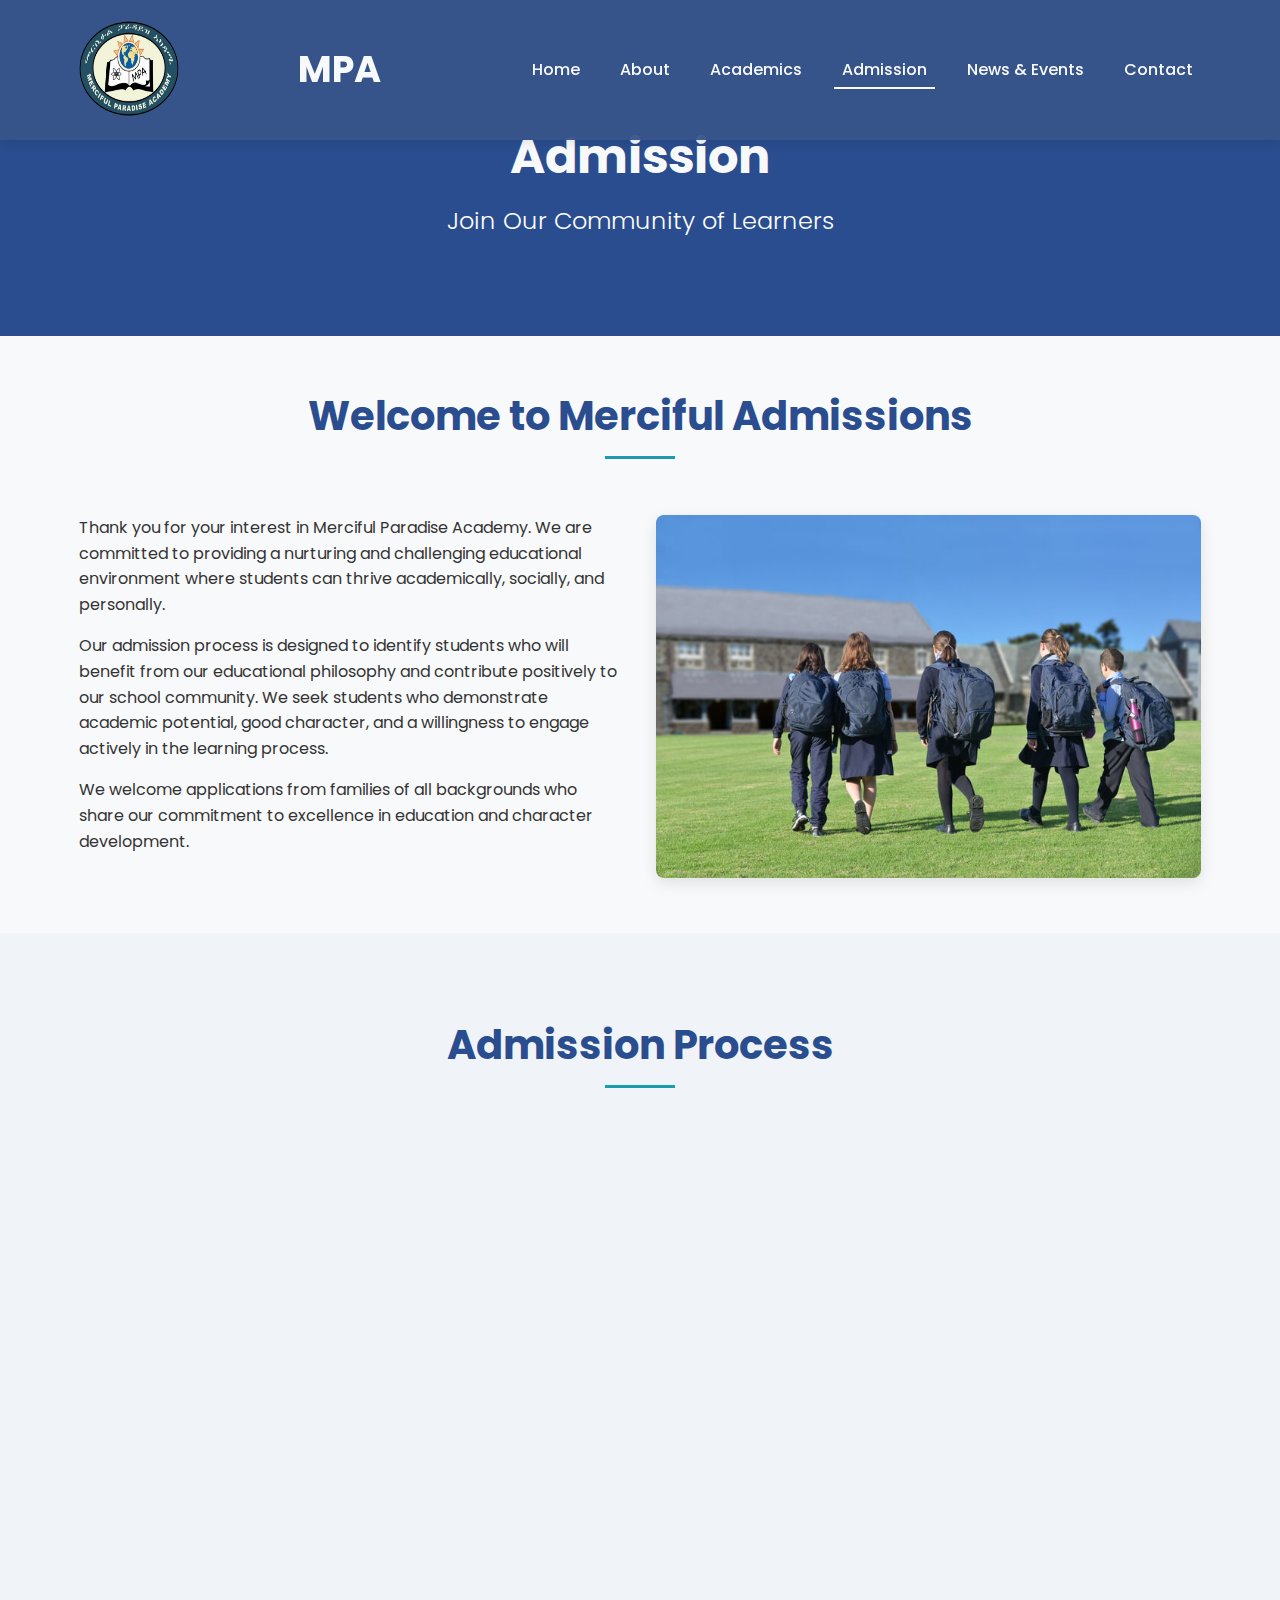
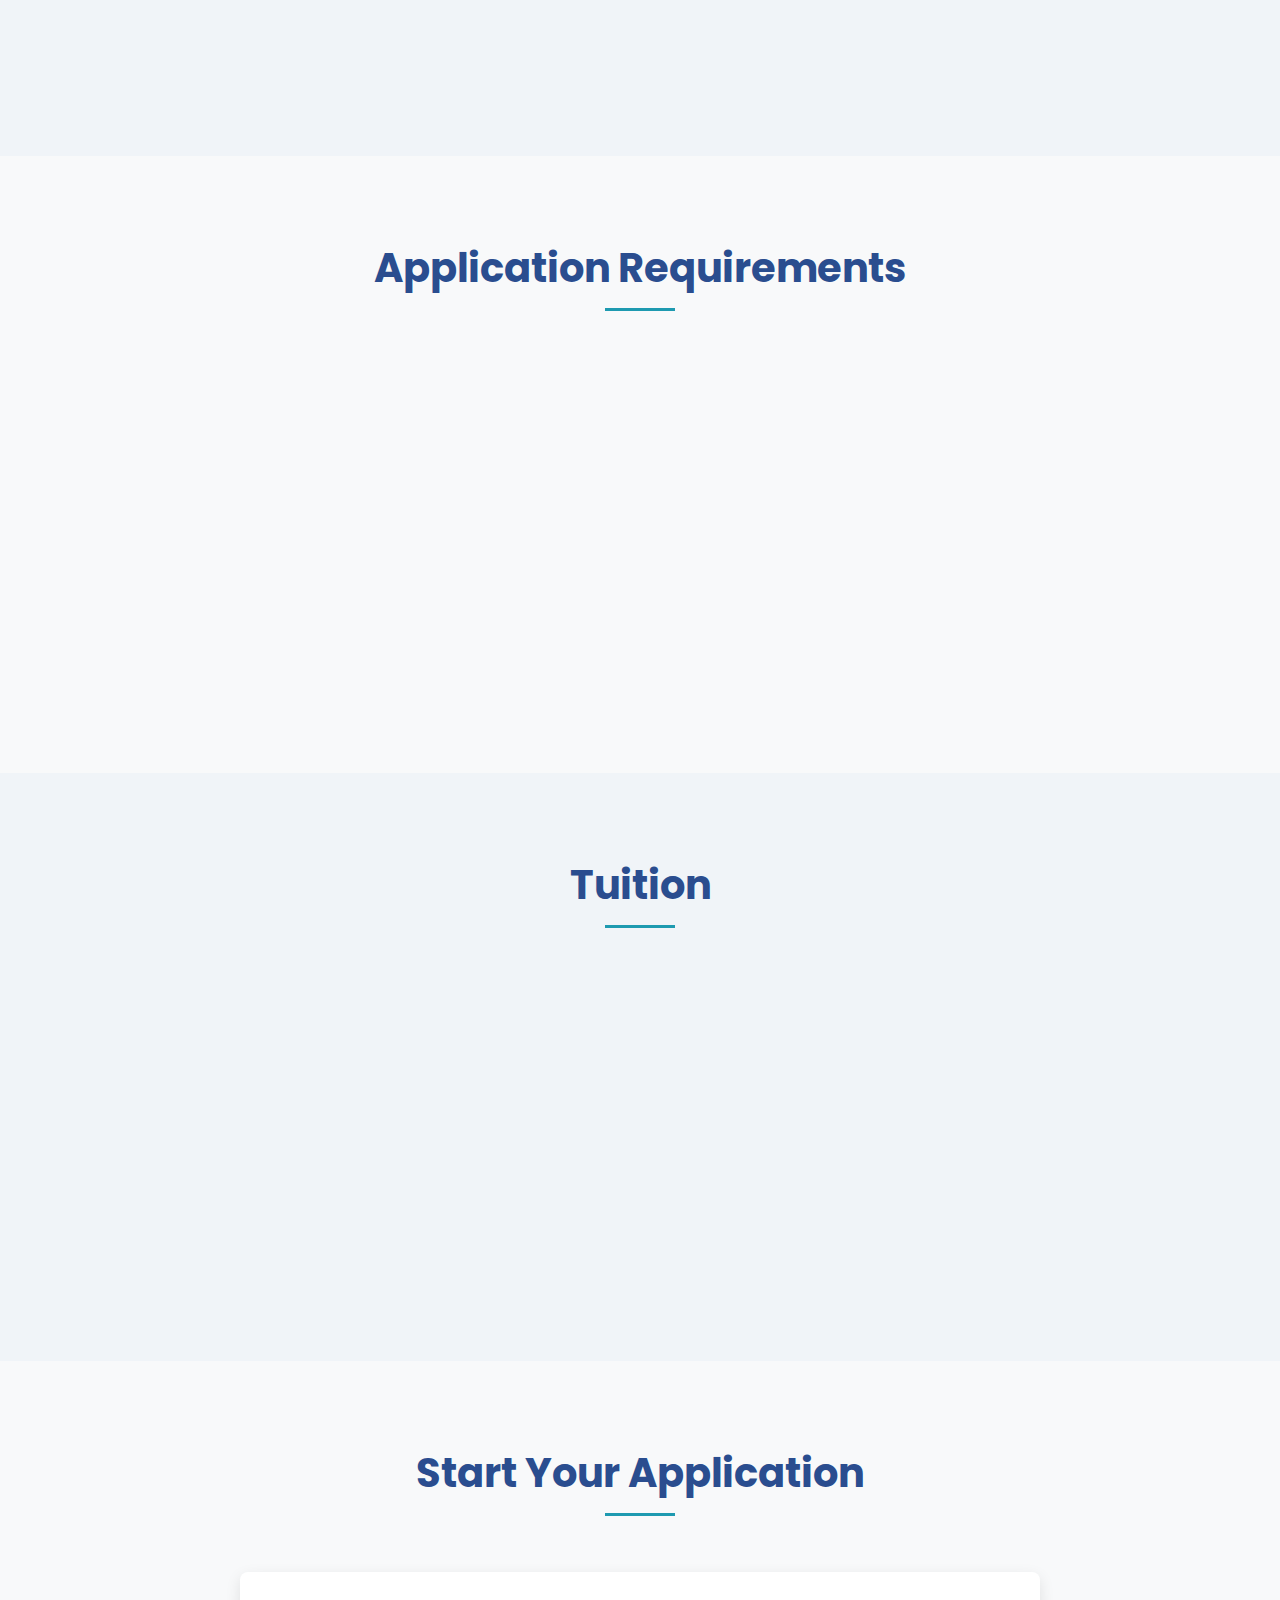
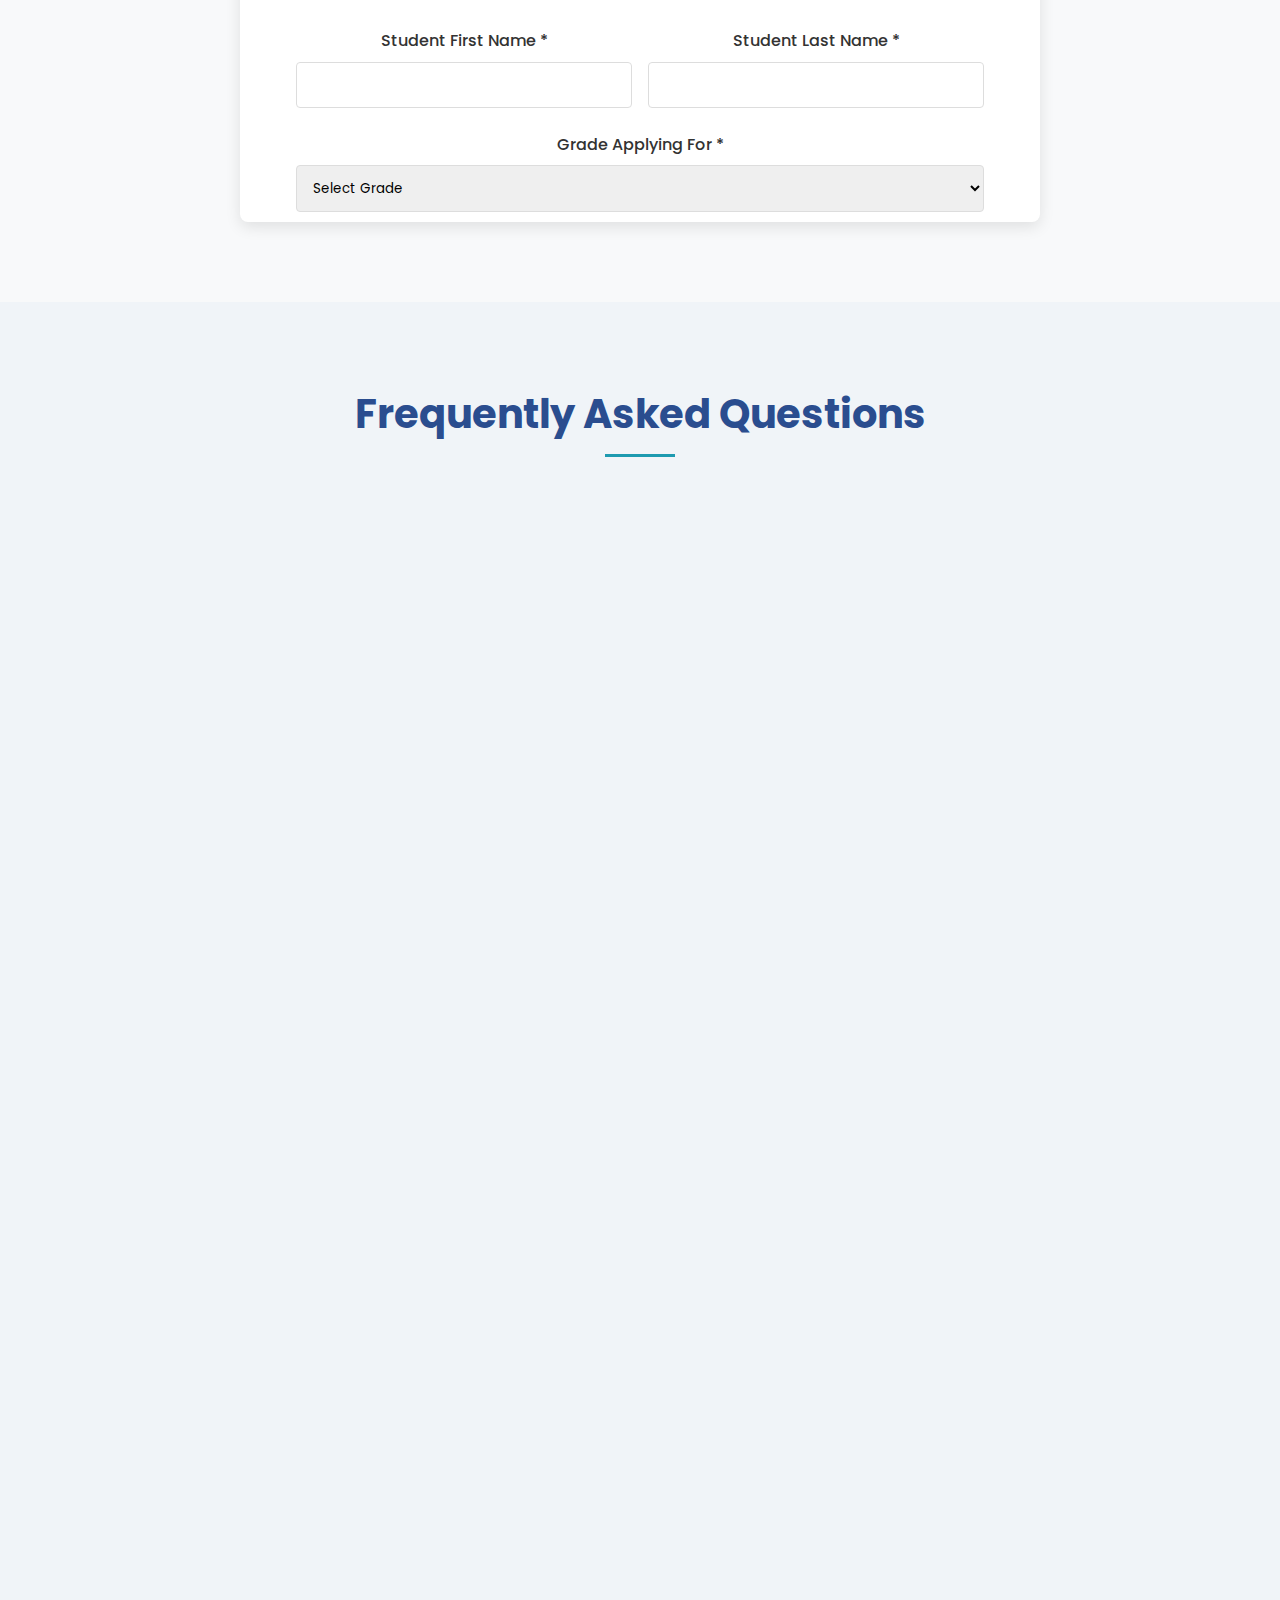
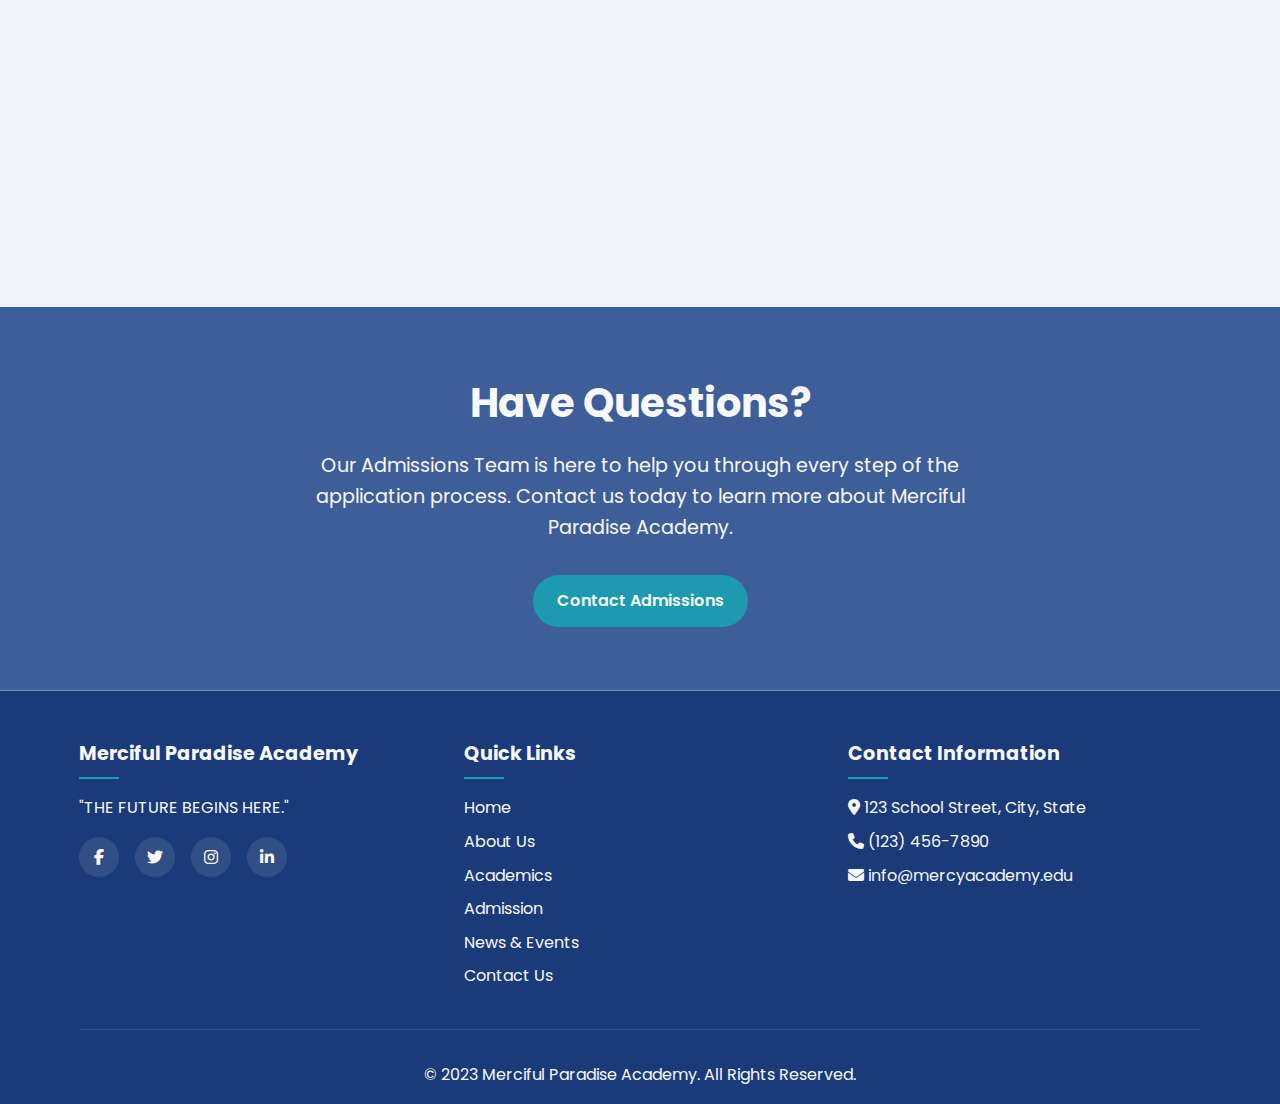
<file: admission.html>
<!DOCTYPE html>
<html lang="en">
  <head>
    <meta charset="UTF-8" />
    <meta name="viewport" content="width=device-width, initial-scale=1.0" />
    <title>Admission - Merciful Paradise Academy</title>
    <meta
      name="description"
      content="Learn about the admission process, requirements, and financial aid at Merciful Paradise Academy."
    />
    <link rel="stylesheet" href="styles/main.css" />
    <link rel="preconnect" href="https://fonts.googleapis.com" />
    <link rel="preconnect" href="https://fonts.gstatic.com" crossorigin />
    <link
      href="https://fonts.googleapis.com/css2?family=Poppins:wght@300;400;500;600;700&display=swap"
      rel="stylesheet"
    />
    <link
      rel="stylesheet"
      href="https://cdnjs.cloudflare.com/ajax/libs/font-awesome/6.4.0/css/all.min.css"
    />
  </head>
  <body>
    <!-- Header -->
    <header>
      <div class="container">
        <nav>
          <a href="index.html"
            ><img src="images/lojo.png" width="100px" height="100px" alt=""
          /></a>
          <a href="index.html" class="logo">MPA</a>
          <div class="hamburger">
            <i class="fas fa-bars"></i>
          </div>
          <ul class="nav-links">
            <li><a href="index.html">Home</a></li>
            <li><a href="about.html">About</a></li>
            <li><a href="academics.html">Academics</a></li>
            <li><a href="admission.html" class="active">Admission</a></li>
            <li><a href="news.html">News & Events</a></li>
            <li><a href="contact.html">Contact</a></li>
          </ul>
        </nav>
      </div>
    </header>

    <!-- Admission Header -->
    <div class="about-header">
      <div class="container">
        <h1 class="hero-title fade-in">Admission</h1>
        <p class="hero-subtitle fade-in delay-1">
          Join Our Community of Learners
        </p>
      </div>
    </div>

    <!-- Welcome Section -->
    <section class="about-content">
      <div class="container">
        <div class="section-title">
          <h2>Welcome to Merciful Admissions</h2>
        </div>
        <div class="grid">
          <div class="animate-on-scroll">
            <p>
              Thank you for your interest in Merciful Paradise Academy. We are
              committed to providing a nurturing and challenging educational
              environment where students can thrive academically, socially, and
              personally.
            </p>
            <p style="margin-top: 1rem">
              Our admission process is designed to identify students who will
              benefit from our educational philosophy and contribute positively
              to our school community. We seek students who demonstrate academic
              potential, good character, and a willingness to engage actively in
              the learning process.
            </p>
            <p style="margin-top: 1rem">
              We welcome applications from families of all backgrounds who share
              our commitment to excellence in education and character
              development.
            </p>
          </div>
          <div class="animate-on-scroll delay-1">
            <img
              src="images/school-students-walking-together-to-school.jpeg"
              alt="Students on campus"
              class="about-image"
            />
          </div>
        </div>
      </div>
    </section>

    <!-- Admission Process -->
    <section style="background-color: #f0f4f8">
      <div class="container">
        <div class="section-title">
          <h2>Admission Process</h2>
        </div>
        <div class="grid">
          <div class="card animate-on-scroll">
            <div class="card-content" style="text-align: center">
              <div
                style="
                  background-color: var(--primary);
                  color: white;
                  width: 50px;
                  height: 50px;
                  border-radius: 50%;
                  display: flex;
                  align-items: center;
                  justify-content: center;
                  margin: 0 auto 1rem;
                  font-weight: bold;
                  font-size: 1.5rem;
                "
              >
                1
              </div>
              <h3 class="card-title">Inquiry</h3>
              <p>
                Contact our Admissions Office to request information and
                schedule a campus tour.
              </p>
            </div>
          </div>
          <div class="card animate-on-scroll delay-1">
            <div class="card-content" style="text-align: center">
              <div
                style="
                  background-color: var(--primary);
                  color: white;
                  width: 50px;
                  height: 50px;
                  border-radius: 50%;
                  display: flex;
                  align-items: center;
                  justify-content: center;
                  margin: 0 auto 1rem;
                  font-weight: bold;
                  font-size: 1.5rem;
                "
              >
                2
              </div>
              <h3 class="card-title">Application</h3>
              <p>
                Complete and submit the online application form along with the
                required documents.
              </p>
            </div>
          </div>
          <div class="card animate-on-scroll delay-2">
            <div class="card-content" style="text-align: center">
              <div
                style="
                  background-color: var(--primary);
                  color: white;
                  width: 50px;
                  height: 50px;
                  border-radius: 50%;
                  display: flex;
                  align-items: center;
                  justify-content: center;
                  margin: 0 auto 1rem;
                  font-weight: bold;
                  font-size: 1.5rem;
                "
              >
                3
              </div>
              <h3 class="card-title">Assessment</h3>
              <p>
                Students complete grade-appropriate assessments to determine
                academic readiness.
              </p>
            </div>
          </div>
          <div class="card animate-on-scroll delay-3">
            <div class="card-content" style="text-align: center">
              <div
                style="
                  background-color: var(--primary);
                  color: white;
                  width: 50px;
                  height: 50px;
                  border-radius: 50%;
                  display: flex;
                  align-items: center;
                  justify-content: center;
                  margin: 0 auto 1rem;
                  font-weight: bold;
                  font-size: 1.5rem;
                "
              >
                4
              </div>
              <h3 class="card-title">Interview</h3>
              <p>
                Families meet with an admissions representative for a personal
                interview.
              </p>
            </div>
          </div>
          <div class="card animate-on-scroll delay-4">
            <div class="card-content" style="text-align: center">
              <div
                style="
                  background-color: var(--primary);
                  color: white;
                  width: 50px;
                  height: 50px;
                  border-radius: 50%;
                  display: flex;
                  align-items: center;
                  justify-content: center;
                  margin: 0 auto 1rem;
                  font-weight: bold;
                  font-size: 1.5rem;
                "
              >
                5
              </div>
              <h3 class="card-title">Decision</h3>
              <p>
                Admission decisions are communicated to families within two
                weeks of completing all requirements.
              </p>
            </div>
          </div>
          <div class="card animate-on-scroll delay-5">
            <div class="card-content" style="text-align: center">
              <div
                style="
                  background-color: var(--primary);
                  color: white;
                  width: 50px;
                  height: 50px;
                  border-radius: 50%;
                  display: flex;
                  align-items: center;
                  justify-content: center;
                  margin: 0 auto 1rem;
                  font-weight: bold;
                  font-size: 1.5rem;
                "
              >
                6
              </div>
              <h3 class="card-title">Enrollment</h3>
              <p>
                Accepted students complete the enrollment process by submitting
                required forms and fees.
              </p>
            </div>
          </div>
        </div>
      </div>
    </section>

    <!-- Application Requirements -->
    <section>
      <div class="container">
        <div class="section-title">
          <h2>Application Requirements</h2>
        </div>
        <div class="grid">
          <div class="animate-on-scroll">
            <h3 class="card-title">Required Documents</h3>
            <ul
              style="
                list-style-type: disc;
                margin-left: 1.5rem;
                margin-top: 0.5rem;
              "
            >
              <li>Completed application form</li>
              <li>Application fee ($50, non-refundable)</li>
              <li>Birth certificate (copy)</li>
              <li>Academic records from the previous two years</li>
              <li>Standardized test scores (if available)</li>
              <li>Two teacher recommendations (forms provided)</li>
              <li>Health records and immunization documentation</li>
              <li>Recent photograph</li>
            </ul>
            <p style="margin-top: 1rem">
              Please note that additional documents may be required depending on
              the grade level and individual circumstances.
            </p>
          </div>
          <div class="animate-on-scroll delay-1">
            <h3 class="card-title">Admission Criteria</h3>
            <p>
              Our admission decisions are based on a holistic review of each
              applicant, considering:
            </p>
            <ul
              style="
                list-style-type: disc;
                margin-left: 1.5rem;
                margin-top: 0.5rem;
              "
            >
              <li>Academic readiness and potential</li>
              <li>Character and personal qualities</li>
              <li>Interests and talents</li>
              <li>Family commitment to education</li>
              <li>Alignment with school mission and values</li>
            </ul>
            <p style="margin-top: 1rem">
              We seek to create diverse learning communities where students with
              different backgrounds, perspectives, and talents can learn from
              and with each other.
            </p>
          </div>
        </div>
      </div>
    </section>

    <!-- Tuition & Financial Aid -->
    <section style="background-color: #f0f4f8">
      <div class="container">
        <div class="section-title">
          <h2>Tuition</h2>
        </div>
        <div class="grid">
          <div class="animate-on-scroll">
            <h3 class="card-title">Tuition for 2023-2024</h3>
            <table
              style="width: 100%; border-collapse: collapse; margin-top: 1rem"
            >
              <thead>
                <tr style="background-color: var(--primary); color: white">
                  <th
                    style="
                      padding: 0.75rem;
                      text-align: left;
                      border: 1px solid #ddd;
                    "
                  >
                    Grade Level
                  </th>
                  <th
                    style="
                      padding: 0.75rem;
                      text-align: right;
                      border: 1px solid #ddd;
                    "
                  >
                    Annual Tuition
                  </th>
                </tr>
              </thead>
              <tbody>
                <tr style="background-color: white"></tr>

                <tr style="background-color: #f8f9fa">
                  <td style="padding: 0.75rem; border: 1px solid #ddd">
                    Grades 1-5
                  </td>
                  <td
                    style="
                      padding: 0.75rem;
                      text-align: right;
                      border: 1px solid #ddd;
                    "
                  >
                    $2500
                  </td>
                </tr>
                <tr style="background-color: white">
                  <td style="padding: 0.75rem; border: 1px solid #ddd">
                    Grades 6-8
                  </td>
                  <td
                    style="
                      padding: 0.75rem;
                      text-align: right;
                      border: 1px solid #ddd;
                    "
                  >
                    $3000
                  </td>
                </tr>
                <tr style="background-color: #f8f9fa">
                  <td style="padding: 0.75rem; border: 1px solid #ddd">
                    Grades 9-12
                  </td>
                  <td
                    style="
                      padding: 0.75rem;
                      text-align: right;
                      border: 1px solid #ddd;
                    "
                  >
                    $3200
                  </td>
                </tr>
              </tbody>
            </table>
            <p style="margin-top: 1rem; font-size: 0.9rem">
              * Tuition doesn't includes textbooks, technology fees, and most
              field trips. Additional fees may apply for certain programs and
              activities.
            </p>
          </div>
        </div>
      </div>
    </section>

    <!-- Application Form -->
    <section>
      <div class="container">
        <div class="section-title">
          <h2>Start Your Application</h2>
        </div>
        <div class="card" style="max-width: 800px; margin: 0 auto">
          <div class="card-content">
            <form>
              <div
                style="
                  display: grid;
                  grid-template-columns: repeat(2, 1fr);
                  gap: 1rem;
                  margin-bottom: 1.5rem;
                "
              >
                <div>
                  <label
                    for="student-first-name"
                    style="
                      display: block;
                      margin-bottom: 0.5rem;
                      font-weight: 500;
                    "
                    >Student First Name *</label
                  >
                  <input
                    type="text"
                    id="student-first-name"
                    required
                    style="
                      width: 100%;
                      padding: 0.75rem;
                      border: 1px solid #ddd;
                      border-radius: 4px;
                    "
                  />
                </div>
                <div>
                  <label
                    for="student-last-name"
                    style="
                      display: block;
                      margin-bottom: 0.5rem;
                      font-weight: 500;
                    "
                    >Student Last Name *</label
                  >
                  <input
                    type="text"
                    id="student-last-name"
                    required
                    style="
                      width: 100%;
                      padding: 0.75rem;
                      border: 1px solid #ddd;
                      border-radius: 4px;
                    "
                  />
                </div>
              </div>

              <div style="margin-bottom: 1.5rem">
                <label
                  for="grade-applying"
                  style="
                    display: block;
                    margin-bottom: 0.5rem;
                    font-weight: 500;
                  "
                  >Grade Applying For *</label
                >
                <select
                  id="grade-applying"
                  required
                  style="
                    width: 100%;
                    padding: 0.75rem;
                    border: 1px solid #ddd;
                    border-radius: 4px;
                  "
                >
                  <option value="">Select Grade</option>
                  <option value="1">Grade 1</option>
                  <option value="2">Grade 2</option>
                  <option value="3">Grade 3</option>
                  <option value="4">Grade 4</option>
                  <option value="5">Grade 5</option>
                  <option value="6">Grade 6</option>
                  <option value="7">Grade 7</option>
                  <option value="8">Grade 8</option>
                  <option value="9">Grade 9</option>
                  <option value="10">Grade 10</option>
                  <option value="11">Grade 11</option>
                  <option value="12">Grade 12</option>
                </select>
              </div>

              <div style="margin-bottom: 1.5rem">
                <label
                  for="academic-year"
                  style="
                    display: block;
                    margin-bottom: 0.5rem;
                    font-weight: 500;
                  "
                  >Academic Year *</label
                >
                <select
                  id="academic-year"
                  required
                  style="
                    width: 100%;
                    padding: 0.75rem;
                    border: 1px solid #ddd;
                    border-radius: 4px;
                  "
                >
                  <option value="">Select Academic Year</option>
                  <option value="2023-2024">2023-2024</option>
                  <option value="2024-2025">2024-2025</option>
                </select>
              </div>

              <div
                style="
                  display: grid;
                  grid-template-columns: repeat(2, 1fr);
                  gap: 1rem;
                  margin-bottom: 1.5rem;
                "
              >
                <div>
                  <label
                    for="parent-first-name"
                    style="
                      display: block;
                      margin-bottom: 0.5rem;
                      font-weight: 500;
                    "
                    >Parent/Guardian First Name *</label
                  >
                  <input
                    type="text"
                    id="parent-first-name"
                    required
                    style="
                      width: 100%;
                      padding: 0.75rem;
                      border: 1px solid #ddd;
                      border-radius: 4px;
                    "
                  />
                </div>
                <div>
                  <label
                    for="parent-last-name"
                    style="
                      display: block;
                      margin-bottom: 0.5rem;
                      font-weight: 500;
                    "
                    >Parent/Guardian Last Name *</label
                  >
                  <input
                    type="text"
                    id="parent-last-name"
                    required
                    style="
                      width: 100%;
                      padding: 0.75rem;
                      border: 1px solid #ddd;
                      border-radius: 4px;
                    "
                  />
                </div>
              </div>

              <div style="margin-bottom: 1.5rem">
                <label
                  for="email"
                  style="
                    display: block;
                    margin-bottom: 0.5rem;
                    font-weight: 500;
                  "
                  >Email Address *</label
                >
                <input
                  type="email"
                  id="email"
                  required
                  style="
                    width: 100%;
                    padding: 0.75rem;
                    border: 1px solid #ddd;
                    border-radius: 4px;
                  "
                />
              </div>

              <div style="margin-bottom: 1.5rem">
                <label
                  for="phone"
                  style="
                    display: block;
                    margin-bottom: 0.5rem;
                    font-weight: 500;
                  "
                  >Phone Number *</label
                >
                <input
                  type="tel"
                  id="phone"
                  required
                  style="
                    width: 100%;
                    padding: 0.75rem;
                    border: 1px solid #ddd;
                    border-radius: 4px;
                  "
                />
              </div>

              <div style="margin-bottom: 1.5rem">
                <label
                  for="address"
                  style="
                    display: block;
                    margin-bottom: 0.5rem;
                    font-weight: 500;
                  "
                  >Address *</label
                >
                <input
                  type="text"
                  id="address"
                  required
                  style="
                    width: 100%;
                    padding: 0.75rem;
                    border: 1px solid #ddd;
                    border-radius: 4px;
                  "
                />
              </div>

              <div style="margin-bottom: 1.5rem">
                <label
                  for="current-school"
                  style="
                    display: block;
                    margin-bottom: 0.5rem;
                    font-weight: 500;
                  "
                  >Current School</label
                >
                <input
                  type="text"
                  id="current-school"
                  style="
                    width: 100%;
                    padding: 0.75rem;
                    border: 1px solid #ddd;
                    border-radius: 4px;
                  "
                />
              </div>

              <div style="margin-bottom: 1.5rem">
                <label
                  for="how-heard"
                  style="
                    display: block;
                    margin-bottom: 0.5rem;
                    font-weight: 500;
                  "
                  >How did you hear about us?</label
                >
                <select
                  id="how-heard"
                  style="
                    width: 100%;
                    padding: 0.75rem;
                    border: 1px solid #ddd;
                    border-radius: 4px;
                  "
                >
                  <option value="">Select an option</option>
                  <option value="friend">Friend/Family</option>
                  <option value="website">Website</option>
                  <option value="social-media">Social Media</option>
                  <option value="event">School Event</option>
                  <option value="other">Other</option>
                </select>
              </div>

              <div style="margin-bottom: 1.5rem">
                <label
                  for="comments"
                  style="
                    display: block;
                    margin-bottom: 0.5rem;
                    font-weight: 500;
                  "
                  >Additional Comments</label
                >
                <textarea
                  id="comments"
                  rows="4"
                  style="
                    width: 100%;
                    padding: 0.75rem;
                    border: 1px solid #ddd;
                    border-radius: 4px;
                  "
                ></textarea>
              </div>

              <button type="submit" class="btn btn-primary" style="width: 100%">
                Submit Application
              </button>
            </form>
          </div>
        </div>
      </div>
    </section>

    <!-- FAQ Section -->
    <section style="background-color: #f0f4f8">
      <div class="container">
        <div class="section-title">
          <h2>Frequently Asked Questions</h2>
        </div>
        <div style="max-width: 800px; margin: 0 auto">
          <div class="card animate-on-scroll" style="margin-bottom: 1rem">
            <div class="card-content">
              <h3 class="card-title">What is the application deadline?</h3>
              <p>
                The priority application deadline for the upcoming academic year
                is February 1. Applications received after this date will be
                considered on a rolling basis, subject to space availability.
              </p>
            </div>
          </div>
          <div
            class="card animate-on-scroll delay-1"
            style="margin-bottom: 1rem"
          >
            <div class="card-content">
              <h3 class="card-title">Do you offer transportation services?</h3>
              <p>
                Yes, we offer bus transportation for students living within a
                15-mile radius of the school. There is an additional fee for
                this service.
              </p>
            </div>
          </div>
          <div
            class="card animate-on-scroll delay-2"
            style="margin-bottom: 1rem"
          >
            <div class="card-content">
              <h3 class="card-title">Is there an entrance exam?</h3>
              <p>
                Yes, all applicants are required to take an age-appropriate
                assessment as part of the admission process. This helps us
                determine the student's academic readiness and placement.
              </p>
            </div>
          </div>
          <div
            class="card animate-on-scroll delay-3"
            style="margin-bottom: 1rem"
          >
            <div class="card-content">
              <h3 class="card-title">Do you accept international students?</h3>
              <p>
                Yes, we welcome applications from international students.
                Additional documentation may be required.
              </p>
            </div>
          </div>
          <div class="card animate-on-scroll delay-4">
            <div class="card-content">
              <h3 class="card-title">
                Are there payment plans available for tuition?
              </h3>
              <p>
                Yes, we offer several payment plan options, including annual,
                semi-annual, and monthly payment schedules. Please contact our
                Business Office for more information.
              </p>
            </div>
          </div>
        </div>
      </div>
    </section>

    <!-- Contact CTA -->
    <section
      style="
        background: linear-gradient(
          rgba(42, 77, 143, 0.9),
          rgba(42, 77, 143, 0.9)
        );
        background-size: cover;
        background-position: center;
        color: var(--text-light);
        text-align: center;
        padding: 4rem 0;
      "
    >
      <div class="container">
        <h2 style="font-size: 2.5rem; margin-bottom: 1rem">Have Questions?</h2>
        <p
          style="
            font-size: 1.2rem;
            margin-bottom: 2rem;
            max-width: 700px;
            margin-left: auto;
            margin-right: auto;
          "
        >
          Our Admissions Team is here to help you through every step of the
          application process. Contact us today to learn more about Merciful
          Paradise Academy.
        </p>
        <a href="contact.html" class="btn btn-primary">Contact Admissions</a>
      </div>
    </section>

    <!-- Footer -->
    <footer>
      <div class="container">
        <div class="footer-content">
          <div class="footer-column">
            <h3>Merciful Paradise Academy</h3>
            <p>"THE FUTURE BEGINS HERE."</p>
            <div class="social-icons">
              <a href="#"><i class="fab fa-facebook-f"></i></a>
              <a href="#"><i class="fab fa-twitter"></i></a>
              <a href="#"><i class="fab fa-instagram"></i></a>
              <a href="#"><i class="fab fa-linkedin-in"></i></a>
            </div>
          </div>
          <div class="footer-column">
            <h3>Quick Links</h3>
            <ul>
              <li><a href="index.html">Home</a></li>
              <li><a href="about.html">About Us</a></li>
              <li><a href="academics.html">Academics</a></li>
              <li><a href="admission.html">Admission</a></li>
              <li><a href="news.html">News & Events</a></li>
              <li><a href="contact.html">Contact Us</a></li>
            </ul>
          </div>
          <div class="footer-column">
            <h3>Contact Information</h3>
            <ul>
              <li>
                <i class="fas fa-map-marker-alt"></i> 123 School Street, City,
                State
              </li>
              <li><i class="fas fa-phone"></i> (123) 456-7890</li>
              <li><i class="fas fa-envelope"></i> info@mercyacademy.edu</li>
            </ul>
          </div>
        </div>
        <div class="copyright">
          <p>&copy; 2023 Merciful Paradise Academy. All Rights Reserved.</p>
        </div>
      </div>
    </footer>

    <script src="scripts/main.js"></script>
  </body>
</html>
</file>
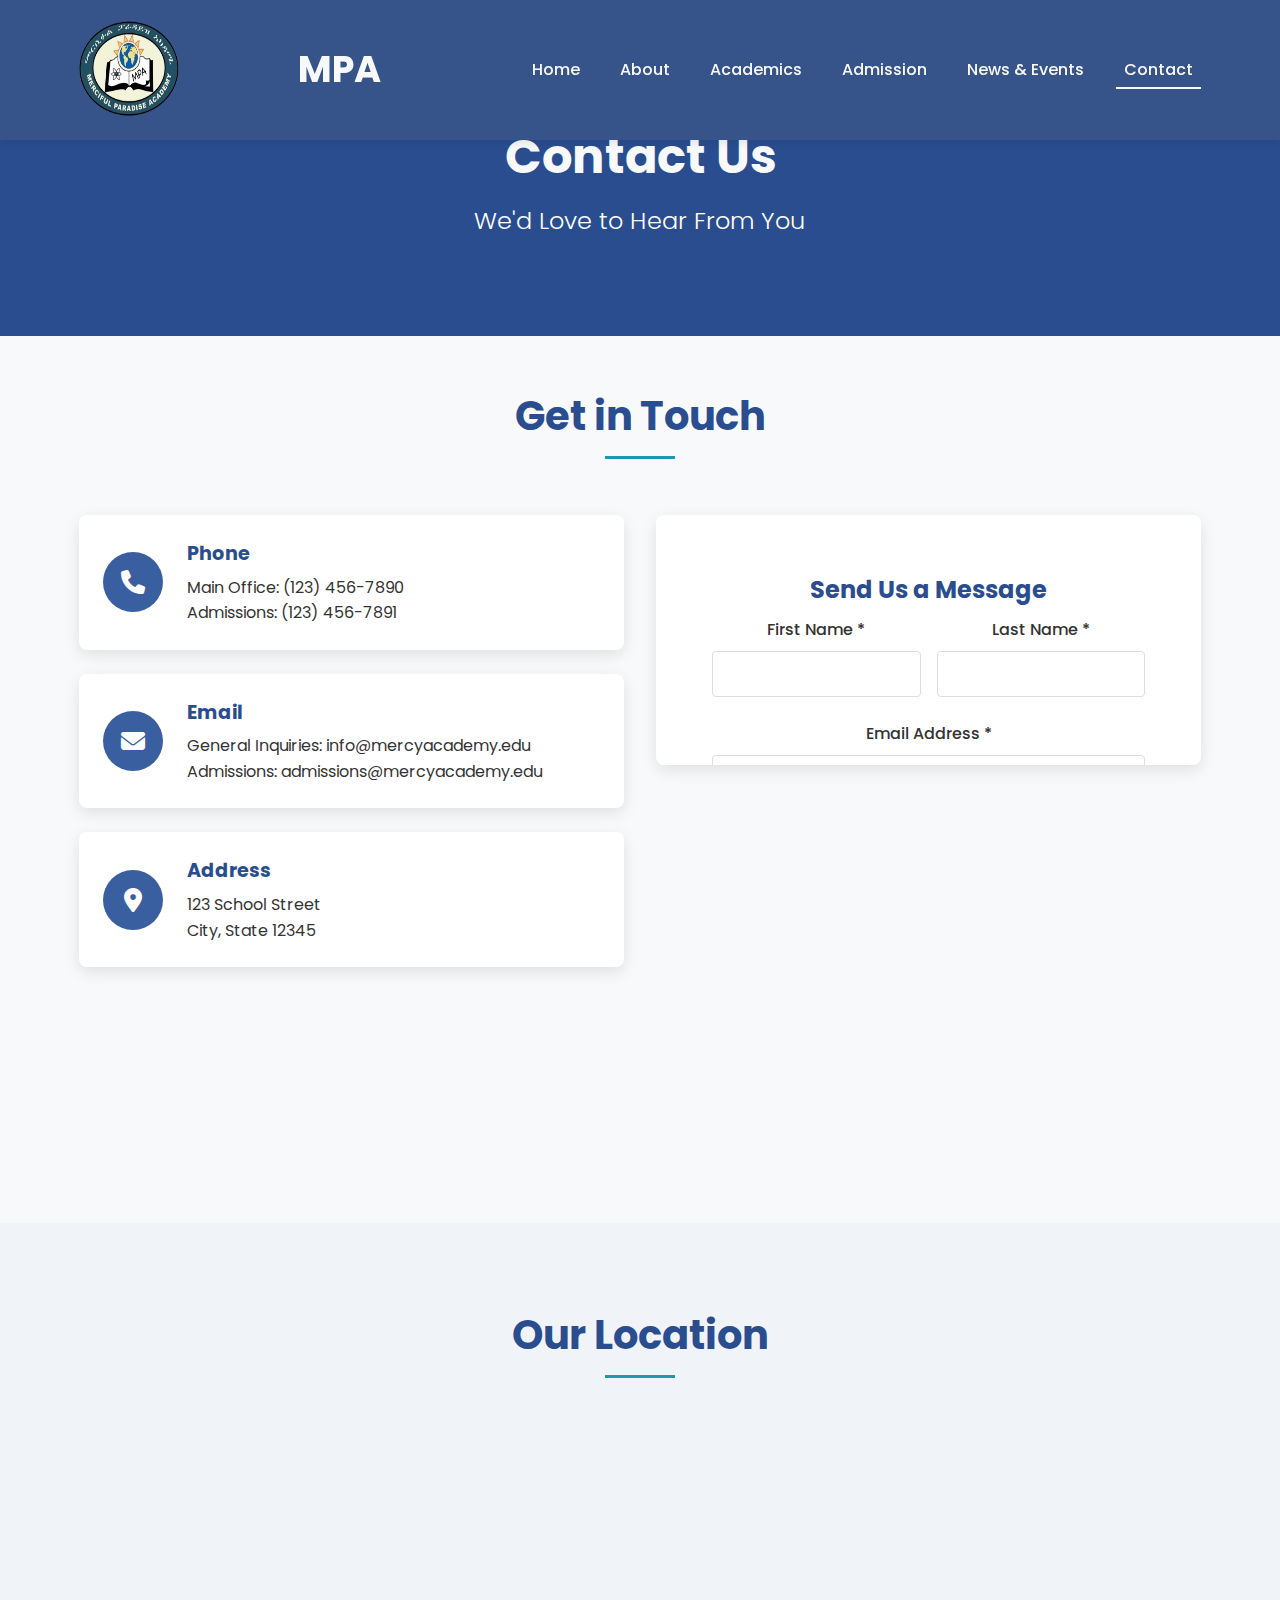
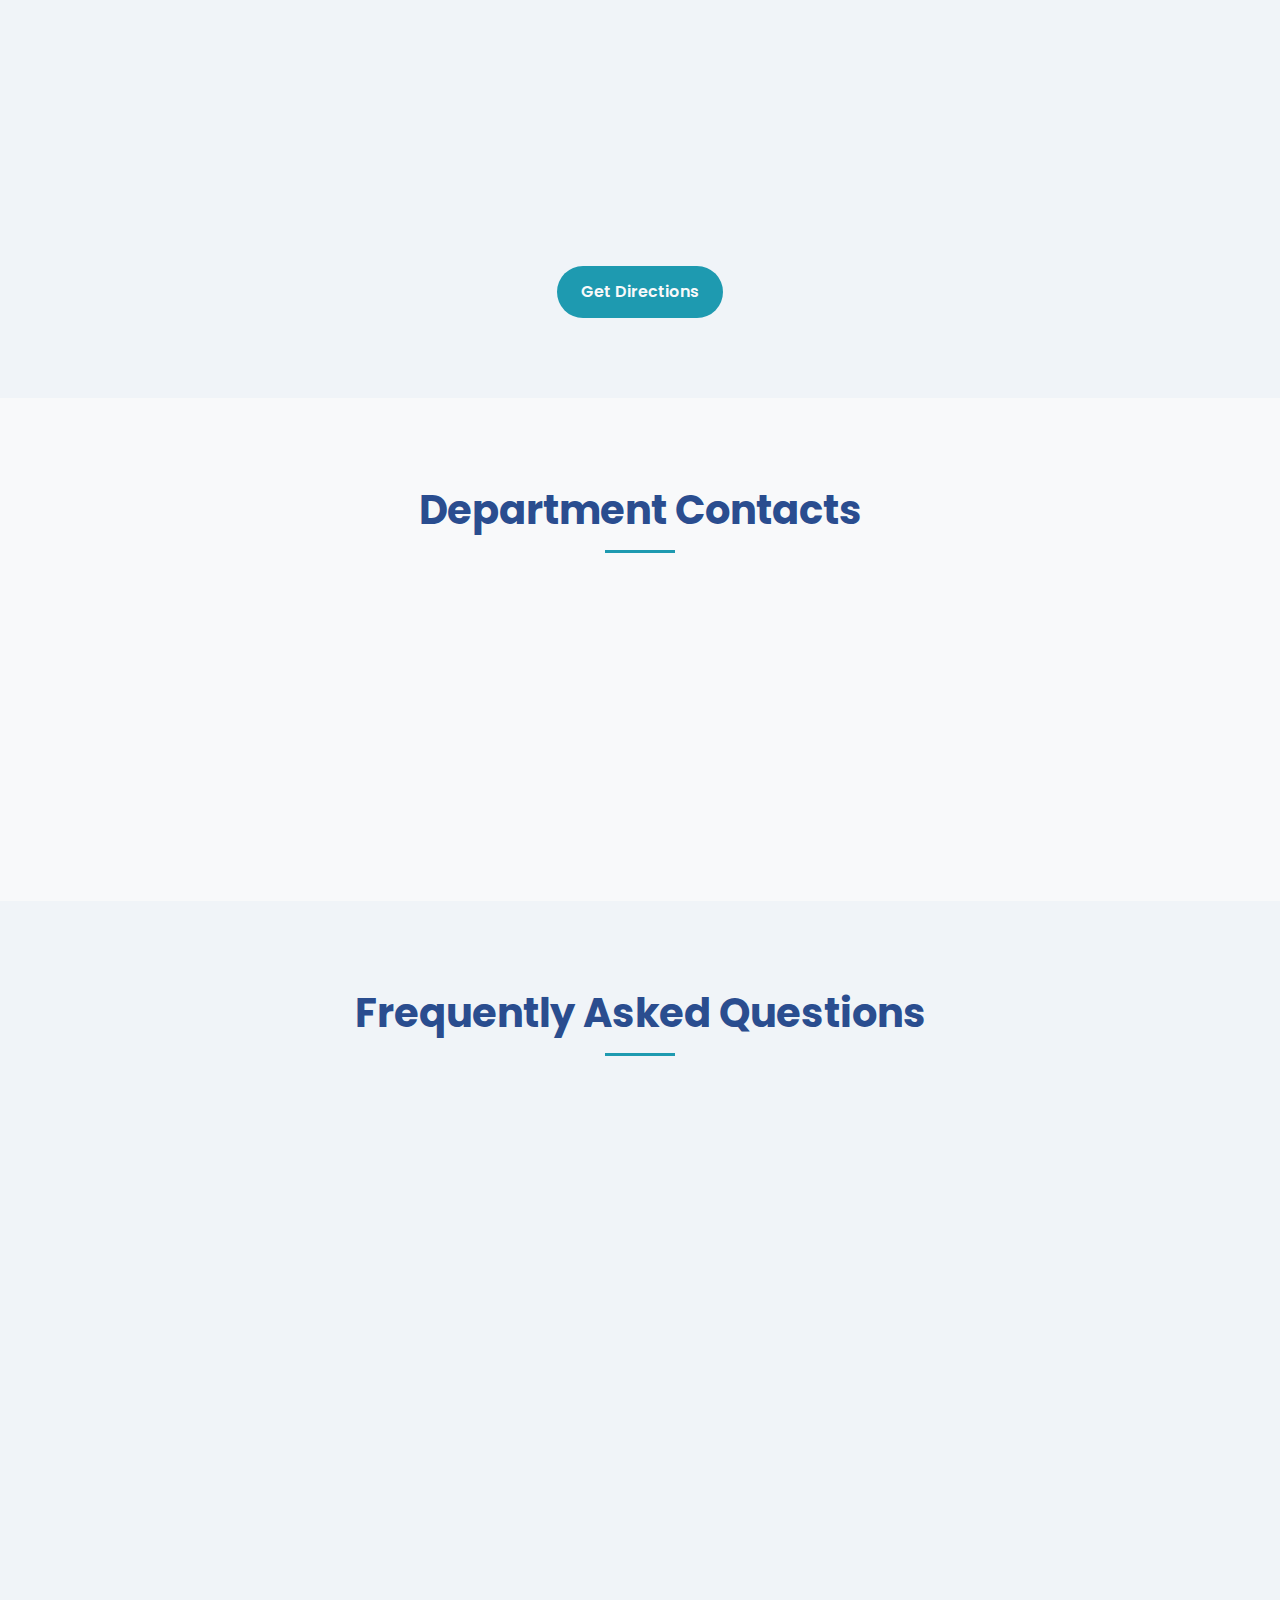
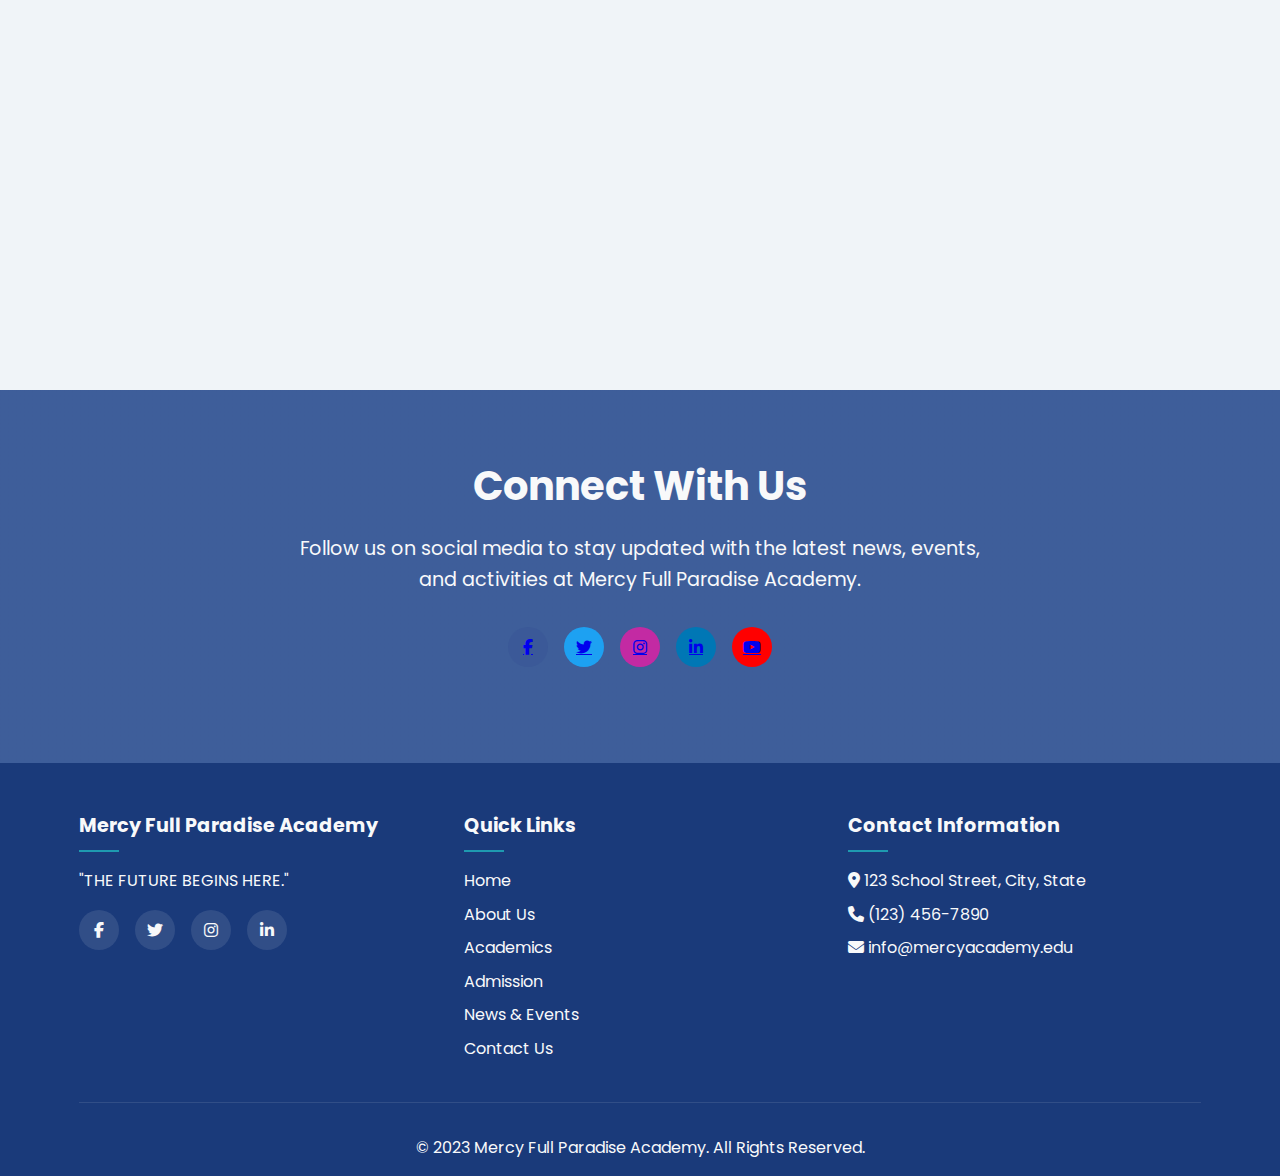
<file: contact.html>
<!DOCTYPE html>
<html lang="en">
  <head>
    <meta charset="UTF-8" />
    <meta name="viewport" content="width=device-width, initial-scale=1.0" />
    <title>Contact Us - Mercy Full Paradise Academy</title>
    <meta
      name="description"
      content="Get in touch with Mercy Full Paradise Academy. Contact information, location, and inquiry form."
    />
    <link rel="stylesheet" href="styles/main.css" />
    <link rel="preconnect" href="https://fonts.googleapis.com" />
    <link rel="preconnect" href="https://fonts.gstatic.com" crossorigin />
    <link
      href="https://fonts.googleapis.com/css2?family=Poppins:wght@300;400;500;600;700&display=swap"
      rel="stylesheet"
    />
    <link
      rel="stylesheet"
      href="https://cdnjs.cloudflare.com/ajax/libs/font-awesome/6.4.0/css/all.min.css"
    />
    <style>
      .contact-info-card {
        display: flex;
        align-items: center;
        padding: 1.5rem;
        background-color: white;
        border-radius: 8px;
        box-shadow: 0 5px 15px rgba(0, 0, 0, 0.1);
        margin-bottom: 1.5rem;
        transition: all 0.3s ease;
      }

      .contact-info-card:hover {
        transform: translateY(-5px);
        box-shadow: 0 10px 25px rgba(0, 0, 0, 0.15);
      }

      .contact-icon {
        width: 60px;
        height: 60px;
        background-color: var(--primary-light);
        color: white;
        border-radius: 50%;
        display: flex;
        align-items: center;
        justify-content: center;
        font-size: 1.5rem;
        margin-right: 1.5rem;
      }

      .contact-details h3 {
        font-size: 1.2rem;
        margin-bottom: 0.3rem;
        color: var(--primary);
      }

      .contact-details p {
        margin: 0;
        color: var(--text-dark);
      }

      .contact-form label {
        display: block;
        margin-bottom: 0.5rem;
        font-weight: 500;
      }

      .contact-form input,
      .contact-form textarea,
      .contact-form select {
        width: 100%;
        padding: 0.75rem;
        border: 1px solid #ddd;
        border-radius: 4px;
        margin-bottom: 1.5rem;
      }

      .contact-form textarea {
        min-height: 150px;
      }

      .contact-form input:focus,
      .contact-form textarea:focus,
      .contact-form select:focus {
        outline: none;
        border-color: var(--primary);
        box-shadow: 0 0 0 2px rgba(42, 77, 143, 0.2);
      }

      .error-message {
        color: #e74c3c;
        font-size: 0.9rem;
        margin-top: -1rem;
        margin-bottom: 1rem;
        display: none;
      }

      .success-message {
        background-color: #2ecc71;
        color: white;
        padding: 1rem;
        border-radius: 4px;
        margin-top: 1rem;
        text-align: center;
      }

      .map-container {
        height: 400px;
        border-radius: 8px;
        overflow: hidden;
        box-shadow: 0 5px 15px rgba(0, 0, 0, 0.1);
      }

      .map-container iframe {
        width: 100%;
        height: 100%;
        border: 0;
      }

      .department-card {
        background-color: white;
        border-radius: 8px;
        box-shadow: 0 5px 15px rgba(0, 0, 0, 0.1);
        padding: 1.5rem;
        transition: all 0.3s ease;
      }

      .department-card:hover {
        transform: translateY(-5px);
        box-shadow: 0 10px 25px rgba(0, 0, 0, 0.15);
      }

      .department-card h3 {
        color: var(--primary);
        margin-bottom: 0.5rem;
      }

      .department-card p {
        margin-bottom: 0.5rem;
      }

      @media (max-width: 768px) {
        .contact-info-card {
          flex-direction: column;
          text-align: center;
        }

        .contact-icon {
          margin-right: 0;
          margin-bottom: 1rem;
        }
      }
    </style>
  </head>
  <body>
    <!-- Header -->
    <header>
      <div class="container">
        <nav>
          <a href="index.html"
            ><img src="images/lojo.png" width="100px" height="100px" alt=""
          /></a>
          <a href="index.html" class="logo">MPA</a>
          <div class="hamburger">
            <i class="fas fa-bars"></i>
          </div>
          <ul class="nav-links">
            <li><a href="index.html">Home</a></li>
            <li><a href="about.html">About</a></li>
            <li><a href="academics.html">Academics</a></li>
            <li><a href="admission.html">Admission</a></li>
            <li><a href="news.html">News & Events</a></li>
            <li><a href="contact.html" class="active">Contact</a></li>
          </ul>
        </nav>
      </div>
    </header>

    <!-- Contact Header -->
    <div class="about-header">
      <div class="container">
        <h1 class="hero-title fade-in">Contact Us</h1>
        <p class="hero-subtitle fade-in delay-1">We'd Love to Hear From You</p>
      </div>
    </div>

    <!-- Contact Information Section -->
    <section class="about-content">
      <div class="container">
        <div class="section-title">
          <h2>Get in Touch</h2>
        </div>
        <div class="grid">
          <div>
            <!-- Phone -->
            <div class="contact-info-card animate-on-scroll">
              <div class="contact-icon">
                <i class="fas fa-phone"></i>
              </div>
              <div class="contact-details">
                <h3>Phone</h3>
                <p>Main Office: (123) 456-7890</p>
                <p>Admissions: (123) 456-7891</p>
              </div>
            </div>

            <!-- Email -->
            <div class="contact-info-card animate-on-scroll delay-1">
              <div class="contact-icon">
                <i class="fas fa-envelope"></i>
              </div>
              <div class="contact-details">
                <h3>Email</h3>
                <p>General Inquiries: info@mercyacademy.edu</p>
                <p>Admissions: admissions@mercyacademy.edu</p>
              </div>
            </div>

            <!-- Address -->
            <div class="contact-info-card animate-on-scroll delay-2">
              <div class="contact-icon">
                <i class="fas fa-map-marker-alt"></i>
              </div>
              <div class="contact-details">
                <h3>Address</h3>
                <p>123 School Street</p>
                <p>City, State 12345</p>
              </div>
            </div>

            <!-- Office Hours -->
            <div class="contact-info-card animate-on-scroll delay-3">
              <div class="contact-icon">
                <i class="fas fa-clock"></i>
              </div>
              <div class="contact-details">
                <h3>Office Hours</h3>
                <p>Monday - Friday: 8:00 AM - 4:30 PM</p>
                <p>Saturday: 9:00 AM - 12:00 PM (Admissions Only)</p>
                <p>Sunday: Closed</p>
              </div>
            </div>
          </div>

          <!-- Contact Form -->
          <div class="card animate-on-scroll">
            <div class="card-content">
              <h3 class="card-title">Send Us a Message</h3>
              <form class="contact-form">
                <div
                  style="
                    display: grid;
                    grid-template-columns: repeat(2, 1fr);
                    gap: 1rem;
                  "
                >
                  <div>
                    <label for="first-name">First Name *</label>
                    <input type="text" id="first-name" required />
                    <span class="error-message">This field is required</span>
                  </div>
                  <div>
                    <label for="last-name">Last Name *</label>
                    <input type="text" id="last-name" required />
                    <span class="error-message">This field is required</span>
                  </div>
                </div>

                <label for="email">Email Address *</label>
                <input type="email" id="email" required />
                <span class="error-message"
                  >Please enter a valid email address</span
                >

                <label for="phone">Phone Number</label>
                <input type="tel" id="phone" />

                <label for="inquiry-type">Inquiry Type *</label>
                <select id="inquiry-type" required>
                  <option value="">Select an option</option>
                  <option value="general">General Information</option>
                  <option value="admission">Admission Inquiry</option>
                  <option value="tour">Schedule a Tour</option>
                  <option value="employment">Employment Opportunities</option>
                  <option value="other">Other</option>
                </select>
                <span class="error-message">Please select an inquiry type</span>

                <label for="message">Message *</label>
                <textarea id="message" required></textarea>
                <span class="error-message">This field is required</span>

                <button
                  type="submit"
                  class="btn btn-primary"
                  style="width: 100%"
                >
                  Send Message
                </button>
              </form>
            </div>
          </div>
        </div>
      </div>
    </section>

    <!-- Map Section -->
    <section style="background-color: #f0f4f8">
      <div class="container">
        <div class="section-title">
          <h2>Our Location</h2>
        </div>
        <div class="map-container animate-on-scroll">
          <!-- Replace with actual Google Maps embed code -->
          <iframe
            src="https://maps.google.com/maps?q=Mercy%20Full%20Paradise%20Academy&t=&z=13&ie=UTF8&iwloc=&output=embed"
            allowfullscreen
          ></iframe>
        </div>
        <div style="text-align: center; margin-top: 2rem">
          <a
            href="https://maps.google.com"
            target="_blank"
            class="btn btn-primary"
            >Get Directions</a
          >
        </div>
      </div>
    </section>

    <!-- Department Contacts -->
    <section>
      <div class="container">
        <div class="section-title">
          <h2>Department Contacts</h2>
        </div>
        <div class="grid">
          <div class="department-card animate-on-scroll">
            <h3>Admissions Office</h3>
            <p><strong>Contact:</strong> Mrs. Jennifer Adams</p>
            <p><strong>Phone:</strong> (123) 456-7891</p>
            <p><strong>Email:</strong> admissions@mercyacademy.edu</p>
          </div>

          <div class="department-card animate-on-scroll delay-1">
            <h3>Academic Affairs</h3>
            <p><strong>Contact:</strong> Dr. Robert Johnson</p>
            <p><strong>Phone:</strong> (123) 456-7892</p>
            <p><strong>Email:</strong> academics@mercyacademy.edu</p>
          </div>

          <div class="department-card animate-on-scroll delay-3">
            <h3>Student Services</h3>
            <p><strong>Contact:</strong> Ms. Sarah Thompson</p>
            <p><strong>Phone:</strong> (123) 456-7894</p>
            <p><strong>Email:</strong> studentservices@mercyacademy.edu</p>
          </div>
        </div>
      </div>
    </section>

    <!-- FAQ Section -->
    <section style="background-color: #f0f4f8">
      <div class="container">
        <div class="section-title">
          <h2>Frequently Asked Questions</h2>
        </div>
        <div style="max-width: 800px; margin: 0 auto">
          <div class="card animate-on-scroll" style="margin-bottom: 1rem">
            <div class="card-content">
              <h3 class="card-title">What are the school hours?</h3>
              <p>
                School hours are from 8:00 AM to 3:30 PM, Monday through Friday.
                Students are expected to arrive by 7:45 AM for morning assembly.
              </p>
            </div>
          </div>

          <div
            class="card animate-on-scroll delay-1"
            style="margin-bottom: 1rem"
          >
            <div class="card-content">
              <h3 class="card-title">How can I schedule a campus tour?</h3>
              <p>
                Campus tours are available by appointment. Please contact our
                Admissions Office at (123) 456-7891 or fill out the contact form
                on this page to schedule a tour.
              </p>
            </div>
          </div>

          <div
            class="card animate-on-scroll delay-2"
            style="margin-bottom: 1rem"
          >
            <div class="card-content">
              <h3 class="card-title">
                Is transportation available for students?
              </h3>
              <p>
                Yes, we offer bus transportation for students living within a
                15-mile radius of the school. Please contact our Transportation
                Department for routes and schedules.
              </p>
            </div>
          </div>
        </div>
      </div>
    </section>

    <!-- Connect With Us -->
    <section
      style="
        background: linear-gradient(
          rgba(42, 77, 143, 0.9),
          rgba(42, 77, 143, 0.9)
        );
        background-size: cover;
        background-position: center;
        color: var(--text-light);
        text-align: center;
        padding: 4rem 0;
      "
    >
      <div class="container">
        <h2 style="font-size: 2.5rem; margin-bottom: 1rem">Connect With Us</h2>
        <p
          style="
            font-size: 1.2rem;
            margin-bottom: 2rem;
            max-width: 700px;
            margin-left: auto;
            margin-right: auto;
          "
        >
          Follow us on social media to stay updated with the latest news,
          events, and activities at Mercy Full Paradise Academy.
        </p>
        <div
          class="social-icons"
          style="justify-content: center; margin-bottom: 2rem"
        >
          <a href="#" style="background-color: #3b5998"
            ><i class="fab fa-facebook-f"></i
          ></a>
          <a href="#" style="background-color: #1da1f2"
            ><i class="fab fa-twitter"></i
          ></a>
          <a href="#" style="background-color: #c32aa3"
            ><i class="fab fa-instagram"></i
          ></a>
          <a href="#" style="background-color: #0077b5"
            ><i class="fab fa-linkedin-in"></i
          ></a>
          <a href="#" style="background-color: #ff0000"
            ><i class="fab fa-youtube"></i
          ></a>
        </div>
      </div>
    </section>

    <!-- Footer -->
    <footer>
      <div class="container">
        <div class="footer-content">
          <div class="footer-column">
            <h3>Mercy Full Paradise Academy</h3>
            <p>"THE FUTURE BEGINS HERE."</p>
            <div class="social-icons">
              <a href="#"><i class="fab fa-facebook-f"></i></a>
              <a href="#"><i class="fab fa-twitter"></i></a>
              <a href="#"><i class="fab fa-instagram"></i></a>
              <a href="#"><i class="fab fa-linkedin-in"></i></a>
            </div>
          </div>
          <div class="footer-column">
            <h3>Quick Links</h3>
            <ul>
              <li><a href="index.html">Home</a></li>
              <li><a href="about.html">About Us</a></li>
              <li><a href="academics.html">Academics</a></li>
              <li><a href="admission.html">Admission</a></li>
              <li><a href="news.html">News & Events</a></li>
              <li><a href="contact.html">Contact Us</a></li>
            </ul>
          </div>
          <div class="footer-column">
            <h3>Contact Information</h3>
            <ul>
              <li>
                <i class="fas fa-map-marker-alt"></i> 123 School Street, City,
                State
              </li>
              <li><i class="fas fa-phone"></i> (123) 456-7890</li>
              <li><i class="fas fa-envelope"></i> info@mercyacademy.edu</li>
            </ul>
          </div>
        </div>
        <div class="copyright">
          <p>&copy; 2023 Mercy Full Paradise Academy. All Rights Reserved.</p>
        </div>
      </div>
    </footer>

    <script src="scripts/main.js"></script>
  </body>
</html>
</file>
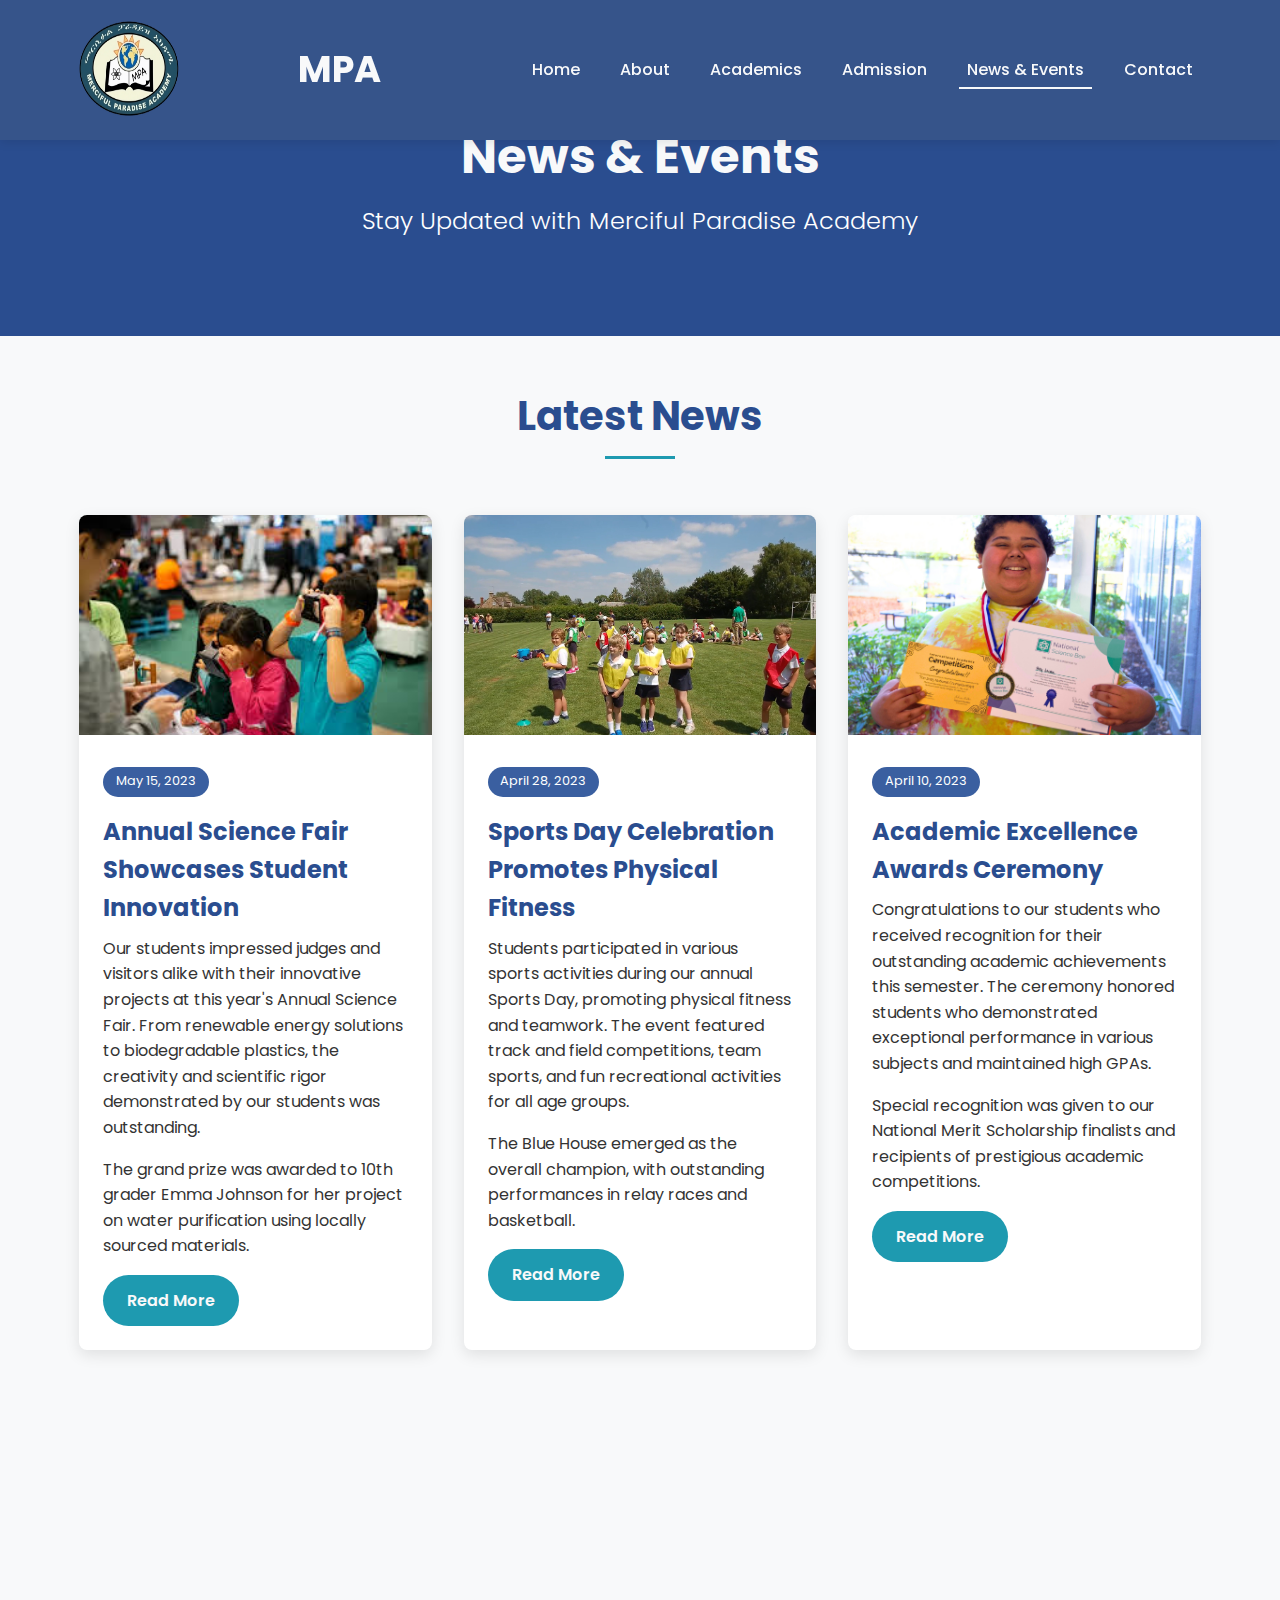
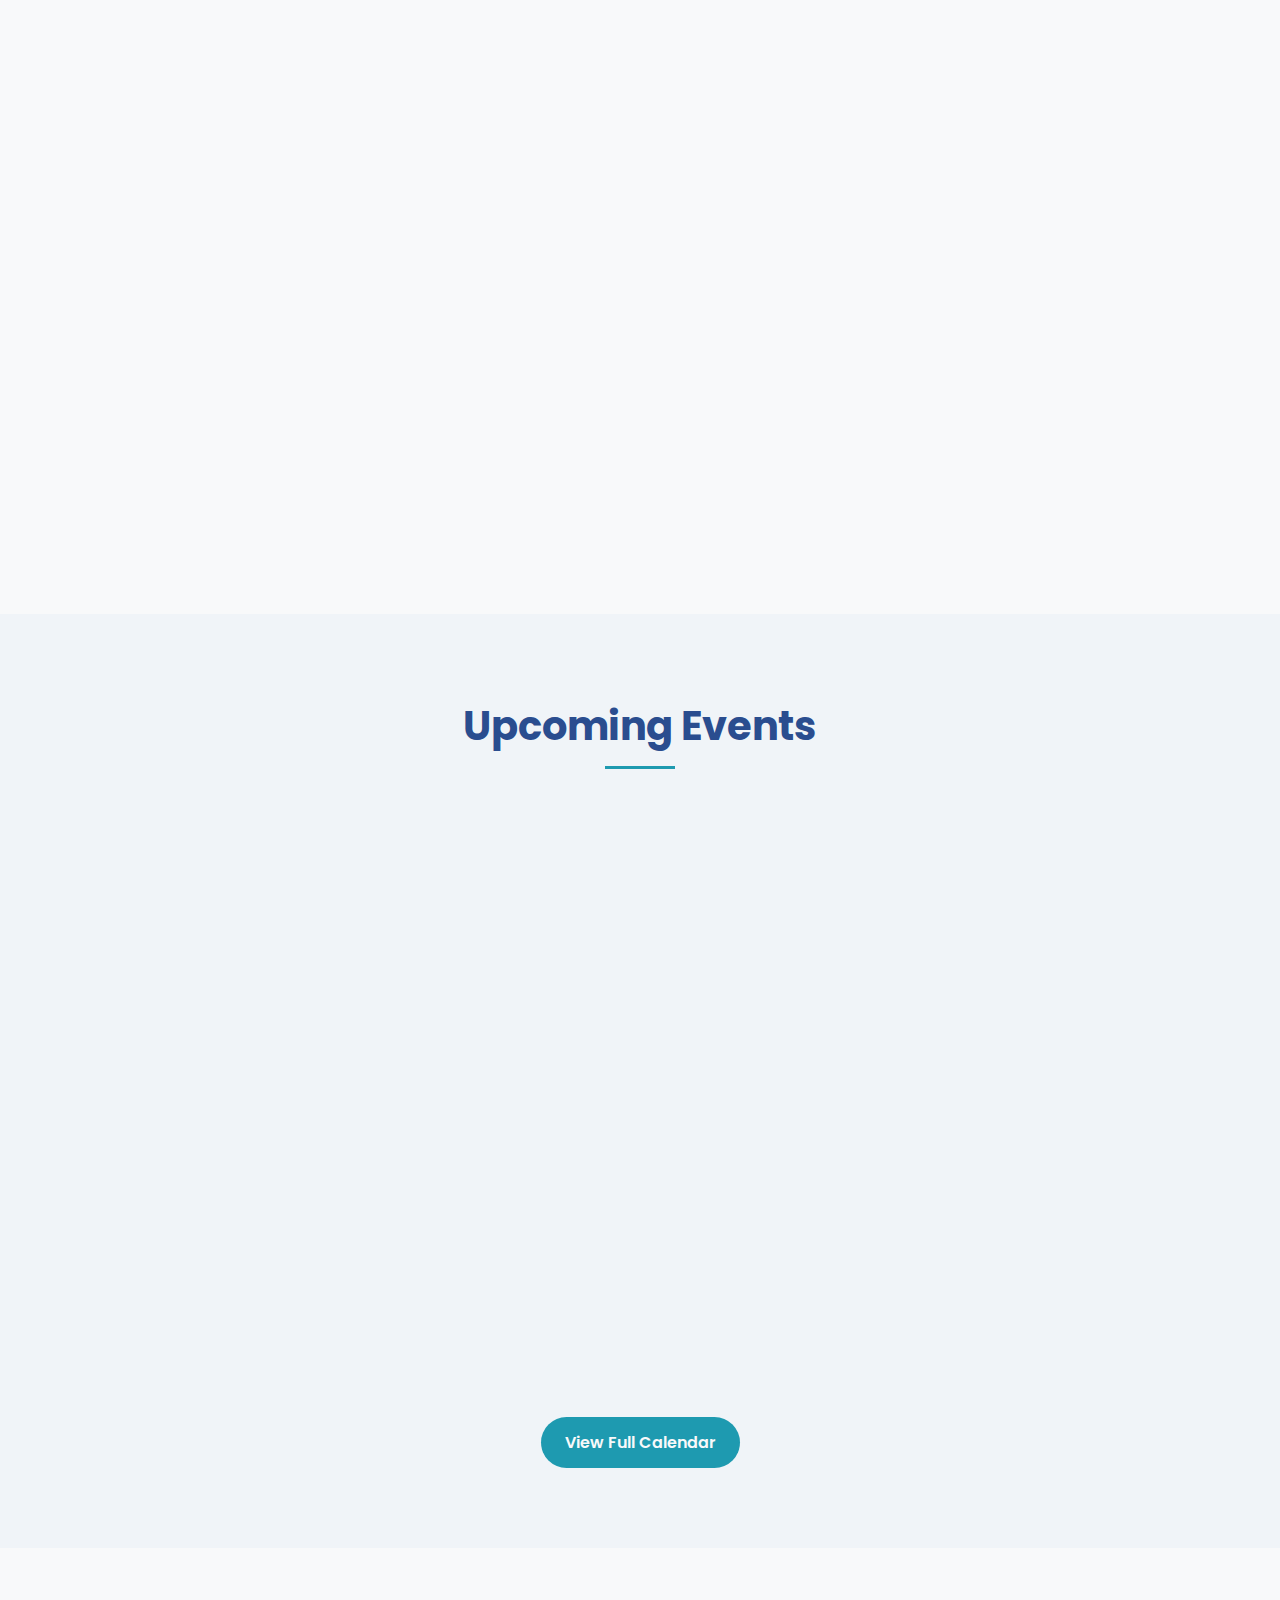
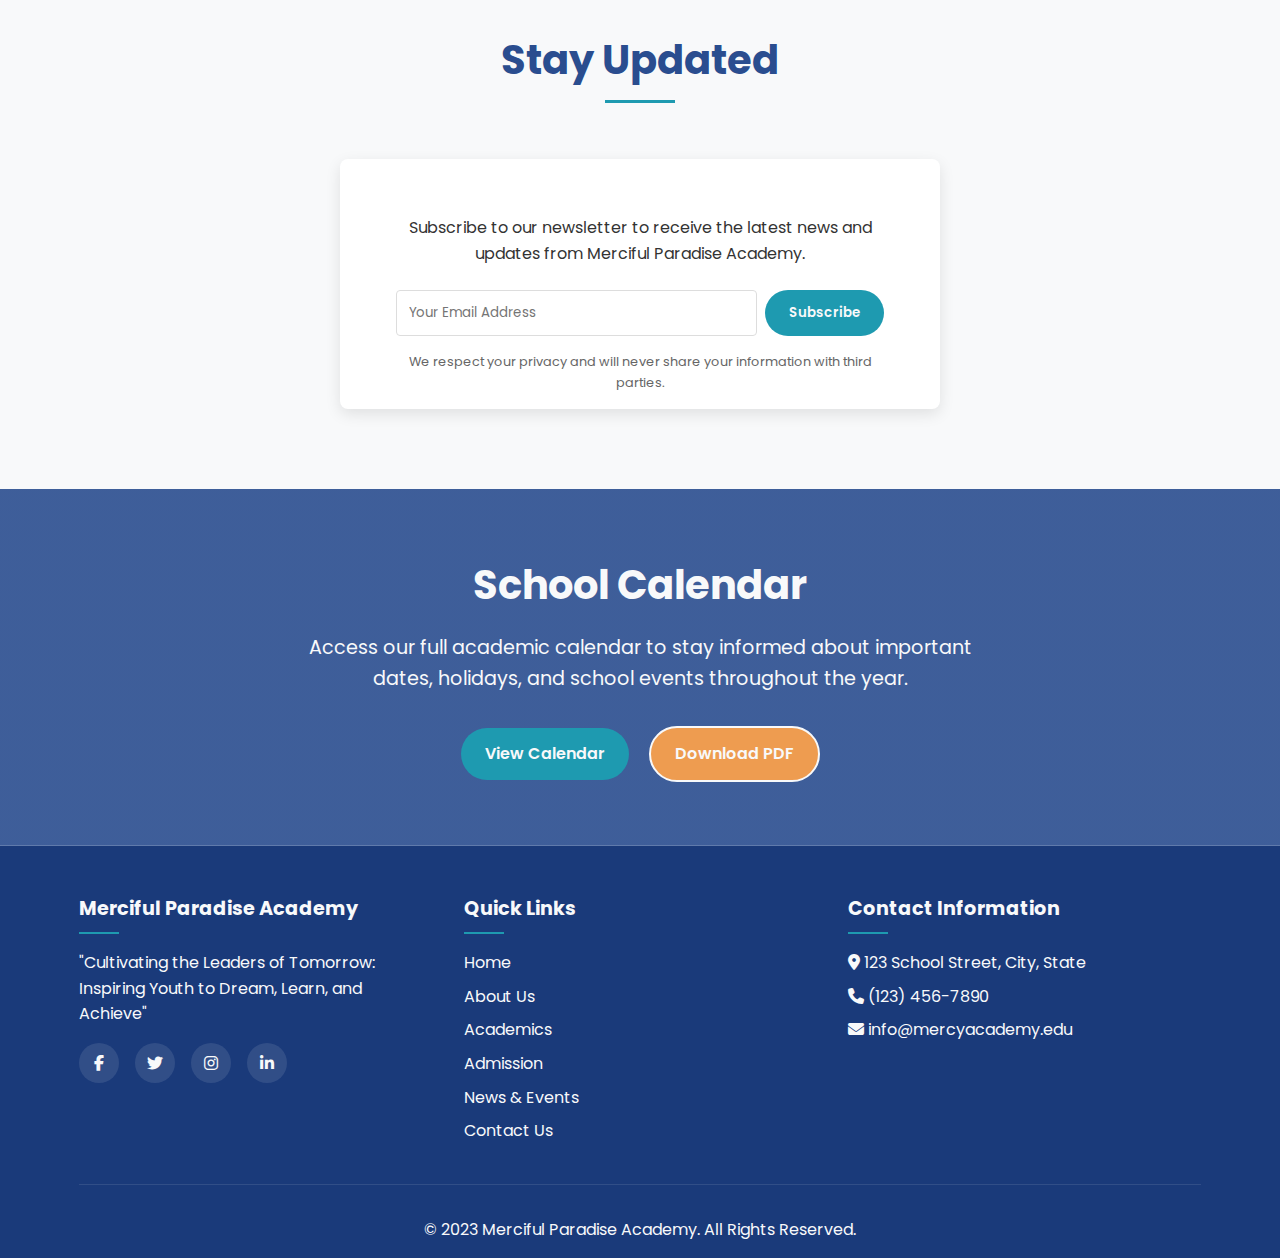
<file: news.html>
<!DOCTYPE html>
<html lang="en">
<head>
  <meta charset="UTF-8">
  <meta name="viewport" content="width=device-width, initial-scale=1.0">
  <title>News & Events - Merciful Paradise Academy</title>
  <meta name="description" content="Stay updated with the latest news, events, and activities at Merciful Paradise Academy.">
  <link rel="stylesheet" href="styles/main.css">
  <link rel="preconnect" href="https://fonts.googleapis.com">
  <link rel="preconnect" href="https://fonts.gstatic.com" crossorigin>
  <link href="https://fonts.googleapis.com/css2?family=Poppins:wght@300;400;500;600;700&display=swap" rel="stylesheet">
  <link rel="stylesheet" href="https://cdnjs.cloudflare.com/ajax/libs/font-awesome/6.4.0/css/all.min.css">
  <style>
    .news-grid {
      display: grid;
      grid-template-columns: repeat(auto-fill, minmax(350px, 1fr));
      gap: 2rem;
    }
    
    .news-card {
      border-radius: 8px;
      overflow: hidden;
      box-shadow: 0 5px 15px rgba(0, 0, 0, 0.1);
      transition: all 0.3s ease;
      background-color: white;
    }
    
    .news-card:hover {
      transform: translateY(-10px);
      box-shadow: 0 15px 30px rgba(0, 0, 0, 0.2);
    }
    
    .news-img {
      width: 100%;
      height: 220px;
      object-fit: cover;
    }
    
    .news-content {
      padding: 1.5rem;
    }
    
    .news-date {
      display: inline-block;
      background-color: var(--primary-light);
      color: white;
      padding: 0.3rem 0.8rem;
      border-radius: 20px;
      font-size: 0.8rem;
      margin-bottom: 1rem;
    }
    
    .news-title {
      font-size: 1.5rem;
      margin-bottom: 0.5rem;
      color: var(--primary);
    }
    
    .event-list {
      list-style: none;
    }
    
    .event-item {
      display: flex;
      margin-bottom: 1.5rem;
      background-color: white;
      border-radius: 8px;
      overflow: hidden;
      box-shadow: 0 5px 15px rgba(0, 0, 0, 0.1);
      transition: all 0.3s ease;
    }
    
    .event-item:hover {
      transform: translateY(-5px);
      box-shadow: 0 10px 25px rgba(0, 0, 0, 0.15);
    }
    
    .event-date {
      background-color: var(--primary);
      color: white;
      padding: 1.5rem;
      display: flex;
      flex-direction: column;
      align-items: center;
      justify-content: center;
      min-width: 100px;
    }
    
    .event-day {
      font-size: 1.8rem;
      font-weight: 700;
    }
    
    .event-month {
      font-size: 1rem;
      text-transform: uppercase;
    }
    
    .event-details {
      padding: 1.5rem;
      flex-grow: 1;
    }
    
    .event-title {
      font-size: 1.3rem;
      margin-bottom: 0.5rem;
      color: var(--primary);
    }
    
    .event-time, .event-location {
      display: flex;
      align-items: center;
      margin-bottom: 0.3rem;
      color: var(--text-dark);
      font-size: 0.9rem;
    }
    
    .event-time i, .event-location i {
      margin-right: 0.5rem;
      color: var(--secondary);
    }
    
    .pagination {
      display: flex;
      justify-content: center;
      margin-top: 3rem;
    }
    
    .pagination a {
      display: inline-flex;
      align-items: center;
      justify-content: center;
      width: 40px;
      height: 40px;
      margin: 0 5px;
      border-radius: 50%;
      background-color: white;
      color: var(--primary);
      text-decoration: none;
      transition: all 0.3s ease;
      box-shadow: 0 2px 5px rgba(0, 0, 0, 0.1);
    }
    
    .pagination a:hover, .pagination a.active {
      background-color: var(--primary);
      color: white;
    }
    
    @media (max-width: 768px) {
      .event-item {
        flex-direction: column;
      }
      
      .event-date {
        width: 100%;
        padding: 1rem;
        flex-direction: row;
      }
      
      .event-day {
        margin-right: 0.5rem;
      }
    }
  </style>
</head>
<body>
  <!-- Header -->
  <header>
    <div class="container">
      <nav>
        <a href="index.html"><img src="images/lojo.png" width="100px" height="100px" alt="" /></a>  <a href="index.html" class="logo">MPA</a>
        <div class="hamburger">
          <i class="fas fa-bars"></i>
        </div>
        <ul class="nav-links">
          <li><a href="index.html">Home</a></li>
          <li><a href="about.html">About</a></li>
          <li><a href="academics.html">Academics</a></li>
          <li><a href="admission.html">Admission</a></li>
          <li><a href="news.html" class="active">News & Events</a></li>
          <li><a href="contact.html">Contact</a></li>
        </ul>
      </nav>
    </div>
  </header>

  <!-- News Header -->
  <div class="about-header">
    <div class="container">
      <h1 class="hero-title fade-in">News & Events</h1>
      <p class="hero-subtitle fade-in delay-1">Stay Updated with Merciful Paradise Academy</p>
    </div>
  </div>

  <!-- Latest News Section -->
  <section class="about-content">
    <div class="container">
      <div class="section-title">
        <h2>Latest News</h2>
      </div>
      <div class="news-grid">
        <!-- News Item 1 -->
        <div class="news-card animate-on-scroll" id="science-fair">
          <img src="images/download (2).jpg" alt="Science Fair" class="news-img">
          <div class="news-content">
            <span class="news-date">May 15, 2023</span>
            <h3 class="news-title">Annual Science Fair Showcases Student Innovation</h3>
            <p>Our students impressed judges and visitors alike with their innovative projects at this year's Annual Science Fair. From renewable energy solutions to biodegradable plastics, the creativity and scientific rigor demonstrated by our students was outstanding.</p>
            <p style="margin-top: 1rem;">The grand prize was awarded to 10th grader Emma Johnson for her project on water purification using locally sourced materials.</p>
            <a href="#" class="btn btn-primary" style="margin-top: 1rem;">Read More</a>
          </div>
        </div>
        
        <!-- News Item 2 -->
        <div class="news-card animate-on-scroll delay-1" id="sports-day">
          <img src="images/private-school-oxfordshire-sports-day.jpg" alt="Sports Day" class="news-img">
          <div class="news-content">
            <span class="news-date">April 28, 2023</span>
            <h3 class="news-title">Sports Day Celebration Promotes Physical Fitness</h3>
            <p>Students participated in various sports activities during our annual Sports Day, promoting physical fitness and teamwork. The event featured track and field competitions, team sports, and fun recreational activities for all age groups.</p>
            <p style="margin-top: 1rem;">The Blue House emerged as the overall champion, with outstanding performances in relay races and basketball.</p>
            <a href="#" class="btn btn-primary" style="margin-top: 1rem;">Read More</a>
          </div>
        </div>
        
        <!-- News Item 3 -->
        <div class="news-card animate-on-scroll delay-2" id="academic-awards">
          <img src="images/award.jpg" alt="Academic Awards" class="news-img">
          <div class="news-content">
            <span class="news-date">April 10, 2023</span>
            <h3 class="news-title">Academic Excellence Awards Ceremony</h3>
            <p>Congratulations to our students who received recognition for their outstanding academic achievements this semester. The ceremony honored students who demonstrated exceptional performance in various subjects and maintained high GPAs.</p>
            <p style="margin-top: 1rem;">Special recognition was given to our National Merit Scholarship finalists and recipients of prestigious academic competitions.</p>
            <a href="#" class="btn btn-primary" style="margin-top: 1rem;">Read More</a>
          </div>
        </div>
        
        <!-- News Item 4 -->
        <div class="news-card animate-on-scroll">
          <img src="images/art.jpg" alt="Art Exhibition" class="news-img">
          <div class="news-content">
            <span class="news-date">March 22, 2023</span>
            <h3 class="news-title">Student Art Exhibition Opens to Community</h3>
            <p>The annual student art exhibition opened this week, showcasing the incredible talent and creativity of our art students. The exhibition features paintings, sculptures, photography, and digital art created throughout the academic year.</p>
            <p style="margin-top: 1rem;">The exhibition is open to the public until April 5th in the school's art gallery.</p>
            <a href="#" class="btn btn-primary" style="margin-top: 1rem;">Read More</a>
          </div>
        </div>
        
        <!-- News Item 5 -->
        <div class="news-card animate-on-scroll delay-1">
          <img src="images/debate-competition.jpg" alt="Debate Competition" class="news-img">
          <div class="news-content">
            <span class="news-date">March 15, 2023</span>
            <h3 class="news-title">Debate Team Wins Regional Championship</h3>
            <p>Our debate team emerged victorious at the Regional Debate Championship, demonstrating exceptional research, argumentation, and public speaking skills. The team will now advance to the state-level competition next month.</p>
            <p style="margin-top: 1rem;">Special congratulations to team captain Michael Chen, who was named Best Speaker of the tournament.</p>
            <a href="#" class="btn btn-primary" style="margin-top: 1rem;">Read More</a>
          </div>
        </div>
        
        <!-- News Item 6 -->
        <div class="news-card animate-on-scroll delay-2">
          <img src="images/Top-8-Benefits-of-Community-Service-for-Students.jpg" alt="Community Service" class="news-img">
          <div class="news-content">
            <span class="news-date">February 28, 2023</span>
            <h3 class="news-title">Students Lead Community Service Initiative</h3>
            <p>A group of dedicated students organized a community service initiative to clean up local parks and plant trees. The project, which was part of our school's commitment to environmental stewardship, involved over 100 student volunteers.</p>
            <p style="margin-top: 1rem;">The initiative resulted in the planting of 50 new trees and the collection of over 200 pounds of litter.</p>
            <a href="#" class="btn btn-primary" style="margin-top: 1rem;">Read More</a>
          </div>
        </div>
      </div>
      
      <!-- Pagination
      <div class="pagination">
        <a href="#" class="active">1</a>
        <a href="#">2</a>
        <a href="#">3</a>
        <a href="#"><i class="fas fa-chevron-right"></i></a>
      </div>
    </div> -->
  </section>

  <!-- Upcoming Events Section -->
  <section style="background-color: #f0f4f8;">
    <div class="container">
      <div class="section-title">
        <h2>Upcoming Events</h2>
      </div>
      <ul class="event-list">
        <!-- Event 1 -->
        <li class="event-item animate-on-scroll">
          <div class="event-date">
            <span class="event-day">25</span>
            <span class="event-month">May</span>
          </div>
          <div class="event-details">
            <h3 class="event-title">Parent-Teacher Conference</h3>
            <p>An opportunity for parents to meet with teachers and discuss student progress and development.</p>
            <div class="event-time">
              <i class="fas fa-clock"></i>
              <span>2:00 PM - 7:00 PM</span>
            </div>
            <div class="event-location">
              <i class="fas fa-map-marker-alt"></i>
              <span>School Campus - All Classrooms</span>
            </div>
          </div>
        </li>
        
        <!-- Event 2 -->
        <li class="event-item animate-on-scroll delay-1">
          <div class="event-date">
            <span class="event-day">10</span>
            <span class="event-month">Jun</span>
          </div>
          <div class="event-details">
            <h3 class="event-title">End of Year Concert</h3>
            <p>Join us for a celebration of music and performing arts featuring performances by our talented students.</p>
            <div class="event-time">
              <i class="fas fa-clock"></i>
              <span>6:00 PM - 8:30 PM</span>
            </div>
            <div class="event-location">
              <i class="fas fa-map-marker-alt"></i>
              <span>School Auditorium</span>
            </div>
          </div>
        </li>
        
        <!-- Event 3 -->
        <li class="event-item animate-on-scroll delay-2">
          <div class="event-date">
            <span class="event-day">15</span>
            <span class="event-month">Jun</span>
          </div>
          <div class="event-details">
            <h3 class="event-title">Graduation Ceremony</h3>
            <p>Celebrating the achievements of our graduating class as they prepare to embark on their next chapter.</p>
            <div class="event-time">
              <i class="fas fa-clock"></i>
              <span>10:00 AM - 12:30 PM</span>
            </div>
            <div class="event-location">
              <i class="fas fa-map-marker-alt"></i>
              <span>City Convention Center</span>
            </div>
          </div>
        </li>
      </ul>
      
      <div style="text-align: center; margin-top: 2rem;">
        <a href="#" class="btn btn-primary">View Full Calendar</a>
      </div>
    </div>
  </section>

  <!-- Newsletter Section -->
  <section>
    <div class="container">
      <div class="section-title">
        <h2>Stay Updated</h2>
      </div>
      <div class="card" style="max-width: 600px; margin: 0 auto; text-align: center;">
        <div class="card-content">
          <p style="margin-bottom: 1.5rem;">Subscribe to our newsletter to receive the latest news and updates from Merciful Paradise Academy.</p>
          <form style="display: flex; gap: 0.5rem; max-width: 500px; margin: 0 auto;">
            <input type="email" placeholder="Your Email Address" required style="flex-grow: 1; padding: 0.75rem; border: 1px solid #ddd; border-radius: 4px;">
            <button type="submit" class="btn btn-primary">Subscribe</button>
          </form>
          <p style="font-size: 0.8rem; margin-top: 1rem; color: #666;">We respect your privacy and will never share your information with third parties.</p>
        </div>
      </div>
    </div>
  </section>

  <!-- School Calendar CTA -->
  <section style="background: linear-gradient(rgba(42, 77, 143, 0.9), rgba(42, 77, 143, 0.9)); background-size: cover; background-position: center; color: var(--text-light); text-align: center; padding: 4rem 0;">
    <div class="container">
      <h2 style="font-size: 2.5rem; margin-bottom: 1rem;">School Calendar</h2>
      <p style="font-size: 1.2rem; margin-bottom: 2rem; max-width: 700px; margin-left: auto; margin-right: auto;">Access our full academic calendar to stay informed about important dates, holidays, and school events throughout the year.</p>
      <a href="#" class="btn btn-primary">View Calendar</a>
      <a href="#" class="btn btn-outline" style="margin-left: 1rem;">Download PDF</a>
    </div>
  </section>

  <!-- Footer -->
  <footer>
    <div class="container">
      <div class="footer-content">
        <div class="footer-column">
          <h3>Merciful Paradise Academy</h3>
          <p>"Cultivating the Leaders of Tomorrow: Inspiring Youth to Dream, Learn, and Achieve"</p>
          <div class="social-icons">
            <a href="#"><i class="fab fa-facebook-f"></i></a>
            <a href="#"><i class="fab fa-twitter"></i></a>
            <a href="#"><i class="fab fa-instagram"></i></a>
            <a href="#"><i class="fab fa-linkedin-in"></i></a>
          </div>
        </div>
        <div class="footer-column">
          <h3>Quick Links</h3>
          <ul>
            <li><a href="index.html">Home</a></li>
            <li><a href="about.html">About Us</a></li>
            <li><a href="academics.html">Academics</a></li>
            <li><a href="admission.html">Admission</a></li>
            <li><a href="news.html">News & Events</a></li>
            <li><a href="contact.html">Contact Us</a></li>
          </ul>
        </div>
        <div class="footer-column">
          <h3>Contact Information</h3>
          <ul>
            <li><i class="fas fa-map-marker-alt"></i> 123 School Street, City, State</li>
            <li><i class="fas fa-phone"></i> (123) 456-7890</li>
            <li><i class="fas fa-envelope"></i> info@mercyacademy.edu</li>
          </ul>
        </div>
      </div>
      <div class="copyright">
        <p>&copy; 2023 Merciful
          
          
          Paradise Academy. All Rights Reserved.</p>
      </div>
    </div>
  </footer>

  <script src="scripts/main.js"></script>
</body>
</html>
</file>
<file: styles/main.css>
/* Main Styles for Mercy Full Paradise Academy */
:root {
  --primary: #2a4d8f;
  --primary-dark: #1a3a7a;
  --primary-light: #3a5fa0;
  --secondary: #1e9ab0;
  --accent: #f8f9fa;
  --text-dark: #333;
  --text-light: #f8f9fa;
  --transition: all 0.3s ease;
}

/* Mission & Vision */
.mission-vision {
  display: flex;
  justify-content: space-around;
  background: linear-gradient(to right, #0052d4, #4364f7, #6fb1fc);
  color: white;
  padding: 40px;
}
.mission,
.vision {
  width: 45%;
}
.box.visible {
  opacity: 1;
  transform: translateY(0);
}
.box {
  opacity: 0;
  transform: translateY(50px);
  transition: opacity 3s, transform 2s;}
.mission {
  border-right: 2px solid black;
  padding-right: 80px;
}
* {
  margin: 0;
  padding: 0;
  box-sizing: border-box;
  font-family: "Poppins", sans-serif;
}

body {
  background-color: #f8f9fa;
  color: var(--text-dark);
  line-height: 1.6;
  overflow-x: hidden;
}

/* Header Styles */
header {
  background-color: rgba(55, 84, 138, 0.95);
  color: var(--text-light);
  padding: 1rem 0;
  position: fixed;
  width: 100%;
  top: 0;
  z-index: 1000;
  box-shadow: 0 2px 10px rgba(0, 0, 0, 0.1);
  transition: var(--transition);
}

header.scrolled {
  padding: 0.5rem 0;
  background-color: rgba(55, 84, 138, 0.95);
}

.container {
  width: 90%;
  max-width: 1200px;
  margin: 0 auto;
  padding: 0 15px;
}

.logo {

  font-size: 2.3rem;
  font-weight: 700;
  text-decoration: none;
  color: var(--text-light);
  transition: var(--transition);
}

.logo:hover {
  transform: scale(1.05);
}

/* Navigation */
nav {
  display: flex;
  justify-content: space-between;
  align-items: center;
}

.nav-links {
  display: flex;
  list-style: none;
}

.nav-links li {
  margin-left: 1.5rem;
}

.nav-links a {
  color: var(--text-light);
  text-decoration: none;
  font-weight: 500;
  padding: 0.5rem;
  transition: var(--transition);
  position: relative;
}

.nav-links a:after {
  content: "";
  position: absolute;
  width: 0;
  height: 2px;
  bottom: 0;
  left: 0;
  background-color: var(--text-light);
  transition: var(--transition);
}

.nav-links a:hover:after {
  width: 100%;
}

.nav-links a.active:after {
  width: 100%;
}

.hamburger {
  display: none;
  cursor: pointer;
}

/* Hero Section */
.hero {
  height: 100vh;
  background:#181111;
  background-size: cover;
  background-position: center;
  color:#d2ebfc;
  display: flex;
  align-items: center;
  text-align: center;
  padding-top: 80px;
  background-image: url(../images/elemenntary\ kids.png);
}

.hero-content {
  max-width: 800px;
  margin: 0 auto;
  padding: 2rem;
  animation: fadeIn 1s ease-in;
}

.hero-title {
  font-size: 3rem;
  margin-bottom: 1rem;
  line-height: 1.2;
}

.hero-subtitle {
  font-size: 1.5rem;
  margin-bottom: 2rem;
  font-weight: 300;
  color: #ffffff;
}

/* Buttons */
.btn {
  display: inline-block;
  padding: 0.8rem 1.5rem;
  border-radius: 30px;
  text-decoration: none;
  font-weight: 600;
  cursor: pointer;
  transition: var(--transition);
  border: none;
  box-flex-group: #697996;}

.btn-primary {
  background-color: var(--secondary);
  color: var(--text-light);
}

.btn-primary:hover {
  background-color: #178a9e;
  transform: translateY(-3px);
  box-shadow: 0 5px 15px rgba(0, 0, 0, 0.1);
}

.btn-outline {
  background-color: rgb(238, 156, 80);
  color: var(--text-light);
  border: 2px solid var(--text-light);
}

.btn-outline:hover {
  background-color: var(--text-light);
  color: var(--primary);
  transform: translateY(-3px);
  box-shadow: 0 5px 15px rgba(0, 0, 0, 0.1);
}

/* Sections */
section {
  padding: 5rem 0;
}

.section-title {
  text-align: center;
  margin-bottom: 3rem;
  position: relative;
}

.section-title h2 {
  font-size: 2.5rem;
  color: var(--primary);
  display: inline-block;
}

.section-title h2:after {
  content: "";
  display: block;
  width: 70px;
  height: 3px;
  background-color: var(--secondary);
  margin: 0.5rem auto;
}

/* Cards */
.card {
  background-color: white;
  border-radius: 8px;
  overflow: hidden;
  box-shadow: 0 5px 15px rgba(0, 0, 0, 0.1);
  transition: var(--transition);
}

.card:hover {
  transform: translateY(-10px);
  box-shadow: 0 15px 30px rgba(0, 0, 0, 0.2);
}

.card-img {
  width: 100%;
  height: 200px;
  object-fit: cover;
}

.card-content {
  padding: 1.5rem;
}

.card-title {
  font-size: 1.5rem;
  margin-bottom: 0.5rem;
  color: var(--primary);
}

/* Grid Layout */
.grid {
  display: grid;
  grid-template-columns: repeat(auto-fit, minmax(300px, 1fr));
  gap: 2rem;
}

/* Footer */
footer {
  background-color: var(--primary-dark);
  color: var(--text-light);
  padding: 3rem 0 1rem;
}

.footer-content {
  display: grid;
  grid-template-columns: repeat(auto-fit, minmax(250px, 1fr));
  gap: 2rem;
  margin-bottom: 2rem;
}

.footer-column h3 {
  font-size: 1.2rem;
  margin-bottom: 1rem;
  position: relative;
}

.footer-column h3:after {
  content: "";
  display: block;
  width: 40px;
  height: 2px;
  background-color: var(--secondary);
  margin-top: 0.5rem;
}

.footer-column ul {
  list-style: none;
}

.footer-column ul li {
  margin-bottom: 0.5rem;
}

.footer-column a {
  color: var(--text-light);
  text-decoration: none;
  transition: var(--transition);
}

.footer-column a:hover {
  color: var(--secondary);
  padding-left: 5px;
}

.social-icons {
  display: flex;
  gap: 1rem;
  margin-top: 1rem;
}

.social-icons a {
  display: flex;
  align-items: center;
  justify-content: center;
  width: 40px;
  height: 40px;
  border-radius: 50%;
  background-color: rgba(255, 255, 255, 0.1);
  transition: var(--transition);
}

.social-icons a:hover {
  background-color: var(--secondary);
  transform: translateY(-3px);
}

.copyright {
  text-align: center;
  padding-top: 2rem;
  border-top: 1px solid rgba(255, 255, 255, 0.1);
}
.animate-on-scroll {
  opacity: 0;
  transform: translateY(20px);
  transition: opacity 1s ease-out, transform 1s ease-out;
}

.animate-on-scroll.visible {
  opacity: 1;
  transform: translateY(0);
}

/* Animations */
@keyframes fadeIn {
  from {
    opacity: 0;
    transform: translateY(20px);
  }
  to {
    opacity: 1;
    transform: translateY(0);
  }
}

.fade-in {
  animation: fadeIn 1s ease-in;
}

.delay-1 {
  animation-delay: 0.2s;
}

.delay-2 {
  animation-delay: 0.4s;
}

.delay-3 {
  animation-delay: 0.6s;
}

/* About Page Specific */
.about-header {
  background-color: var(--primary);
  color: var(--text-light);
  padding: 8rem 0 4rem;
  text-align: center;
}

.about-content {
  padding: 3rem 0;
}

.about-image {
  width: 100%;
  border-radius: 8px;
  box-shadow: 0 5px 15px rgba(0, 0, 0, 0.1);
}

.timeline {
  position: relative;
  max-width: 800px;
  margin: 0 auto;
  padding: 2rem 0;
}

.timeline::after {
  content: "";
  position: absolute;
  width: 4px;
  background-color: var(--primary-light);
  top: 0;
  bottom: 0;
  left: 50%;
  margin-left: -2px;
}

.timeline-item {
  padding: 10px 40px;
  position: relative;
  width: 50%;
  box-sizing: border-box;
  animation: fadeIn 1s ease-in;
}

.timeline-item:nth-child(odd) {
  left: 0;
}

.timeline-item:nth-child(even) {
  left: 50%;
}

.timeline-item::after {
  content: "";
  position: absolute;
  width: 20px;
  height: 20px;
  background-color: var(--secondary);
  border-radius: 50%;
  top: 15px;
  z-index: 1;
}

.timeline-item:nth-child(odd)::after {
  right: -10px;
}

.timeline-item:nth-child(even)::after {
  left: -10px;
}

.timeline-content {
  padding: 20px;
  background-color: white;
  border-radius: 8px;
  box-shadow: 0 5px 15px rgba(0, 0, 0, 0.1);
}

.timeline-year {
  font-weight: bold;
  color: var(--secondary);
}

/* Responsive Design */
@media (max-width: 1020px) {
  .hamburger {
    display: block;
  }

  .nav-links {
    position: fixed;
    top: 70px;
    left: -100%;
    width: 100%;
    height: calc(100vh - 70px);
    background-color: var(--primary);
    flex-direction: column;
    align-items: center;
    justify-content: flex-start;
    padding-top: 2rem;
    transition: var(--transition);
  }

  .nav-links.active {
    left: 0;
  }

  .nav-links li {
    margin: 1rem 0;
  }

  .hero-title {
    font-size: 2.5rem;
  }

  .hero-subtitle {
    font-size: 1.2rem;
  }

  .timeline::after {
    left: 31px;
  }

  .timeline-item {
    width: 100%;
    padding-left: 70px;
    padding-right: 25px;
  }

  .timeline-item:nth-child(even) {
    left: 0;
  }

  .timeline-item::after {
    left: 21px;
  }

  .timeline-item:nth-child(odd)::after {
    right: auto;
  }
}
.testimonial-slider { height: 300px; }
.card { text-align: center; padding: 2rem; height: 250px; }
</file>
